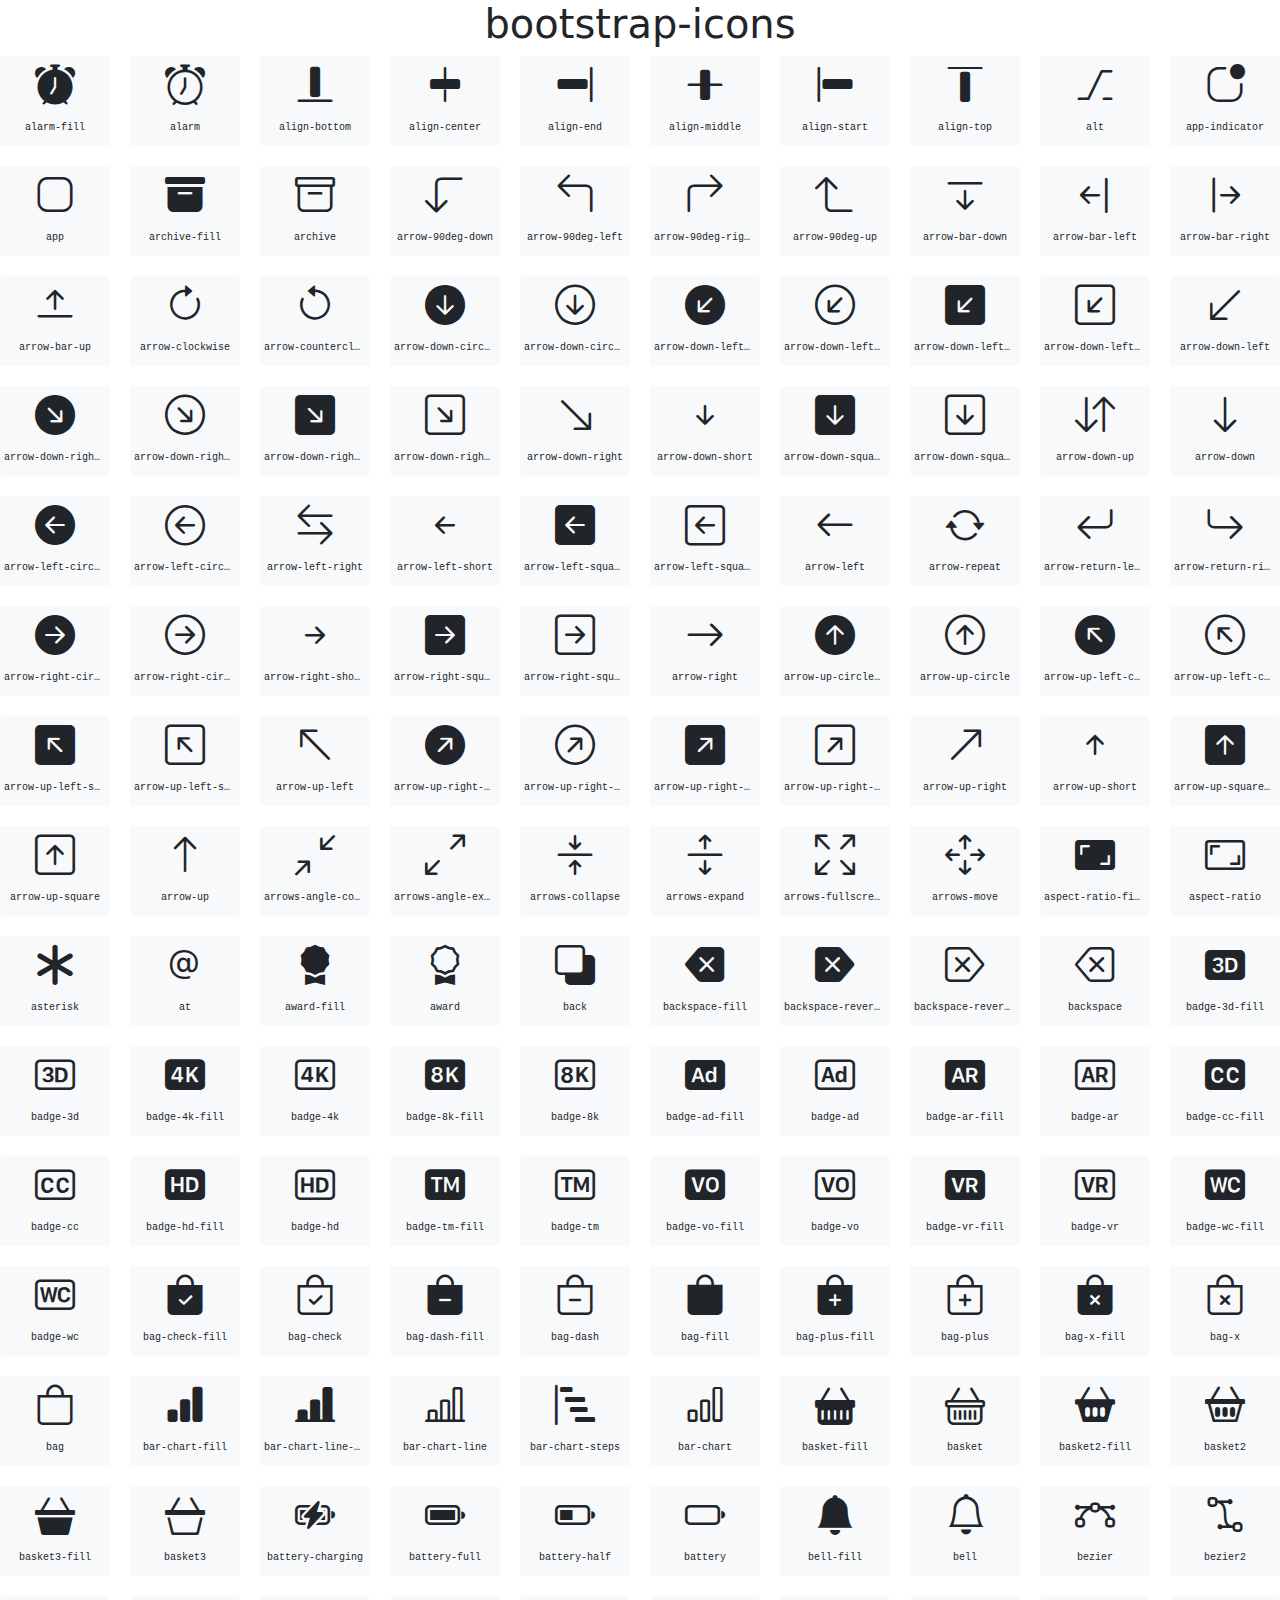
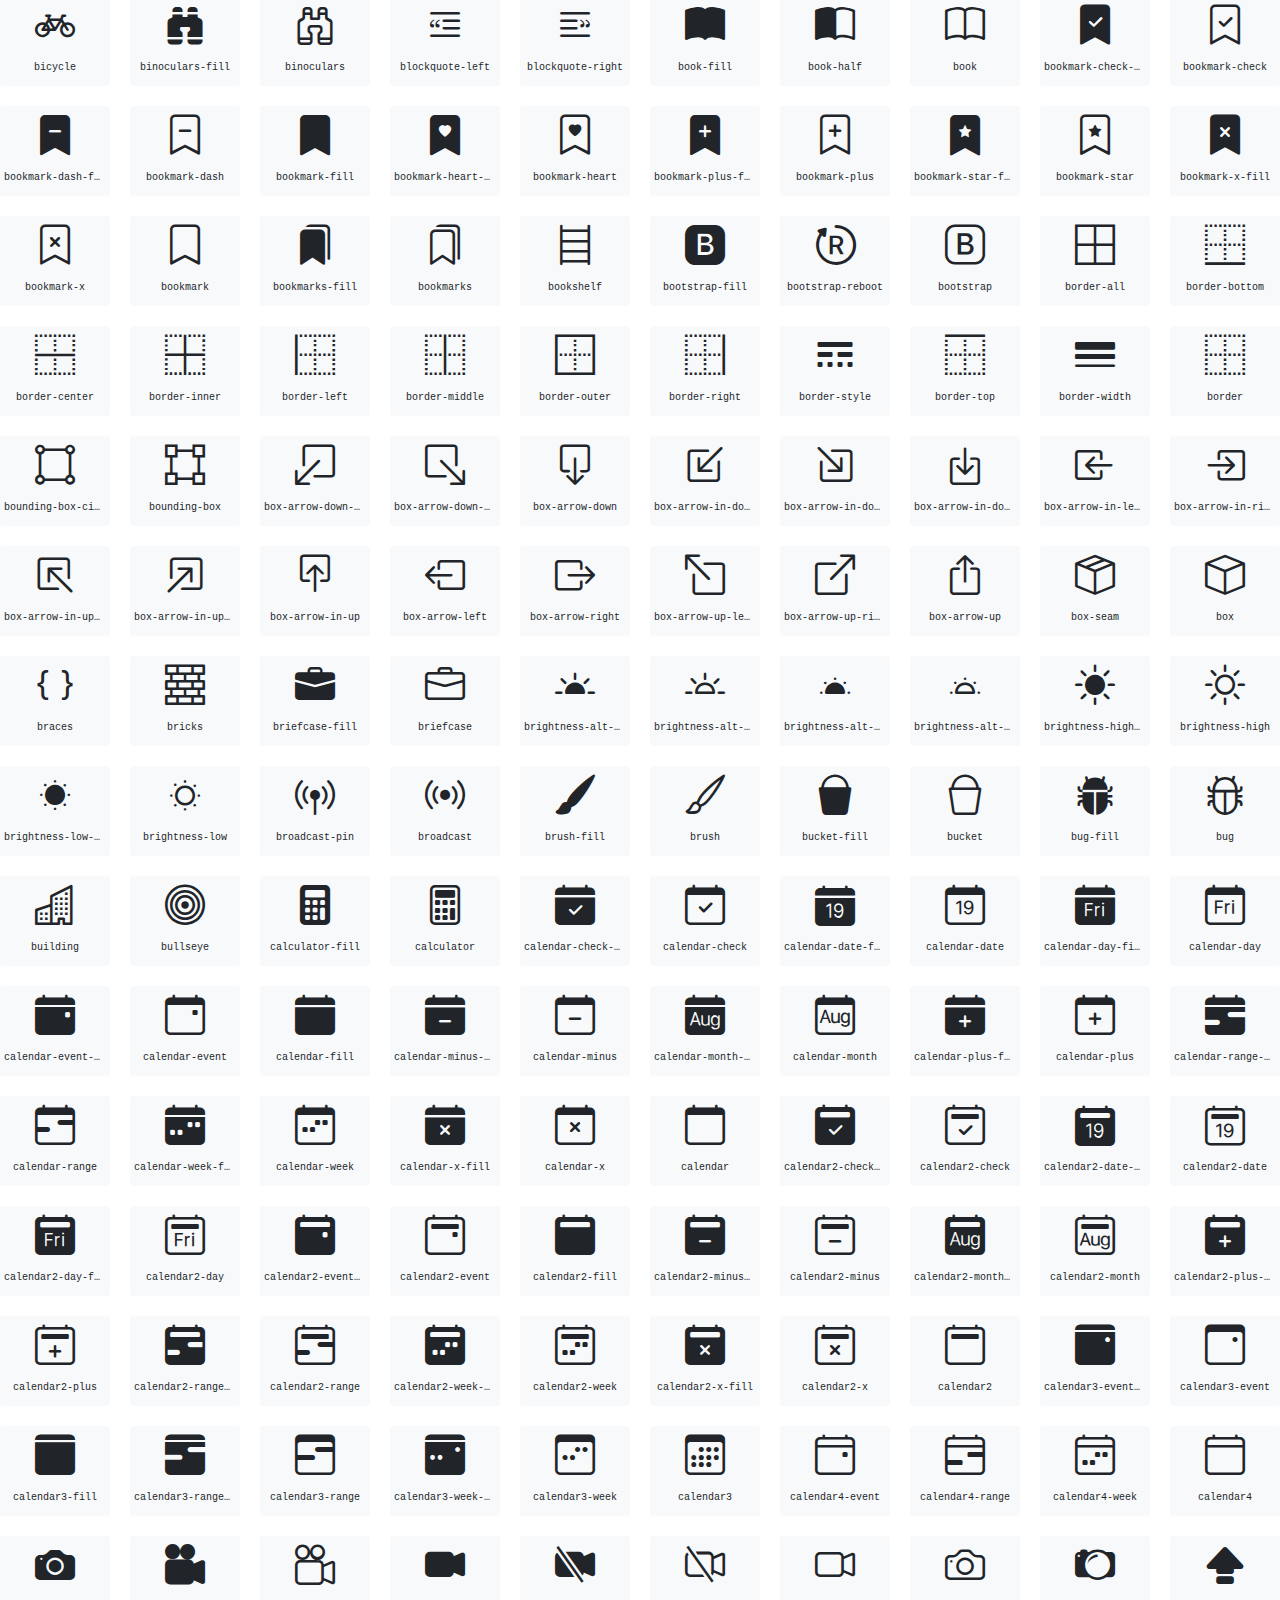
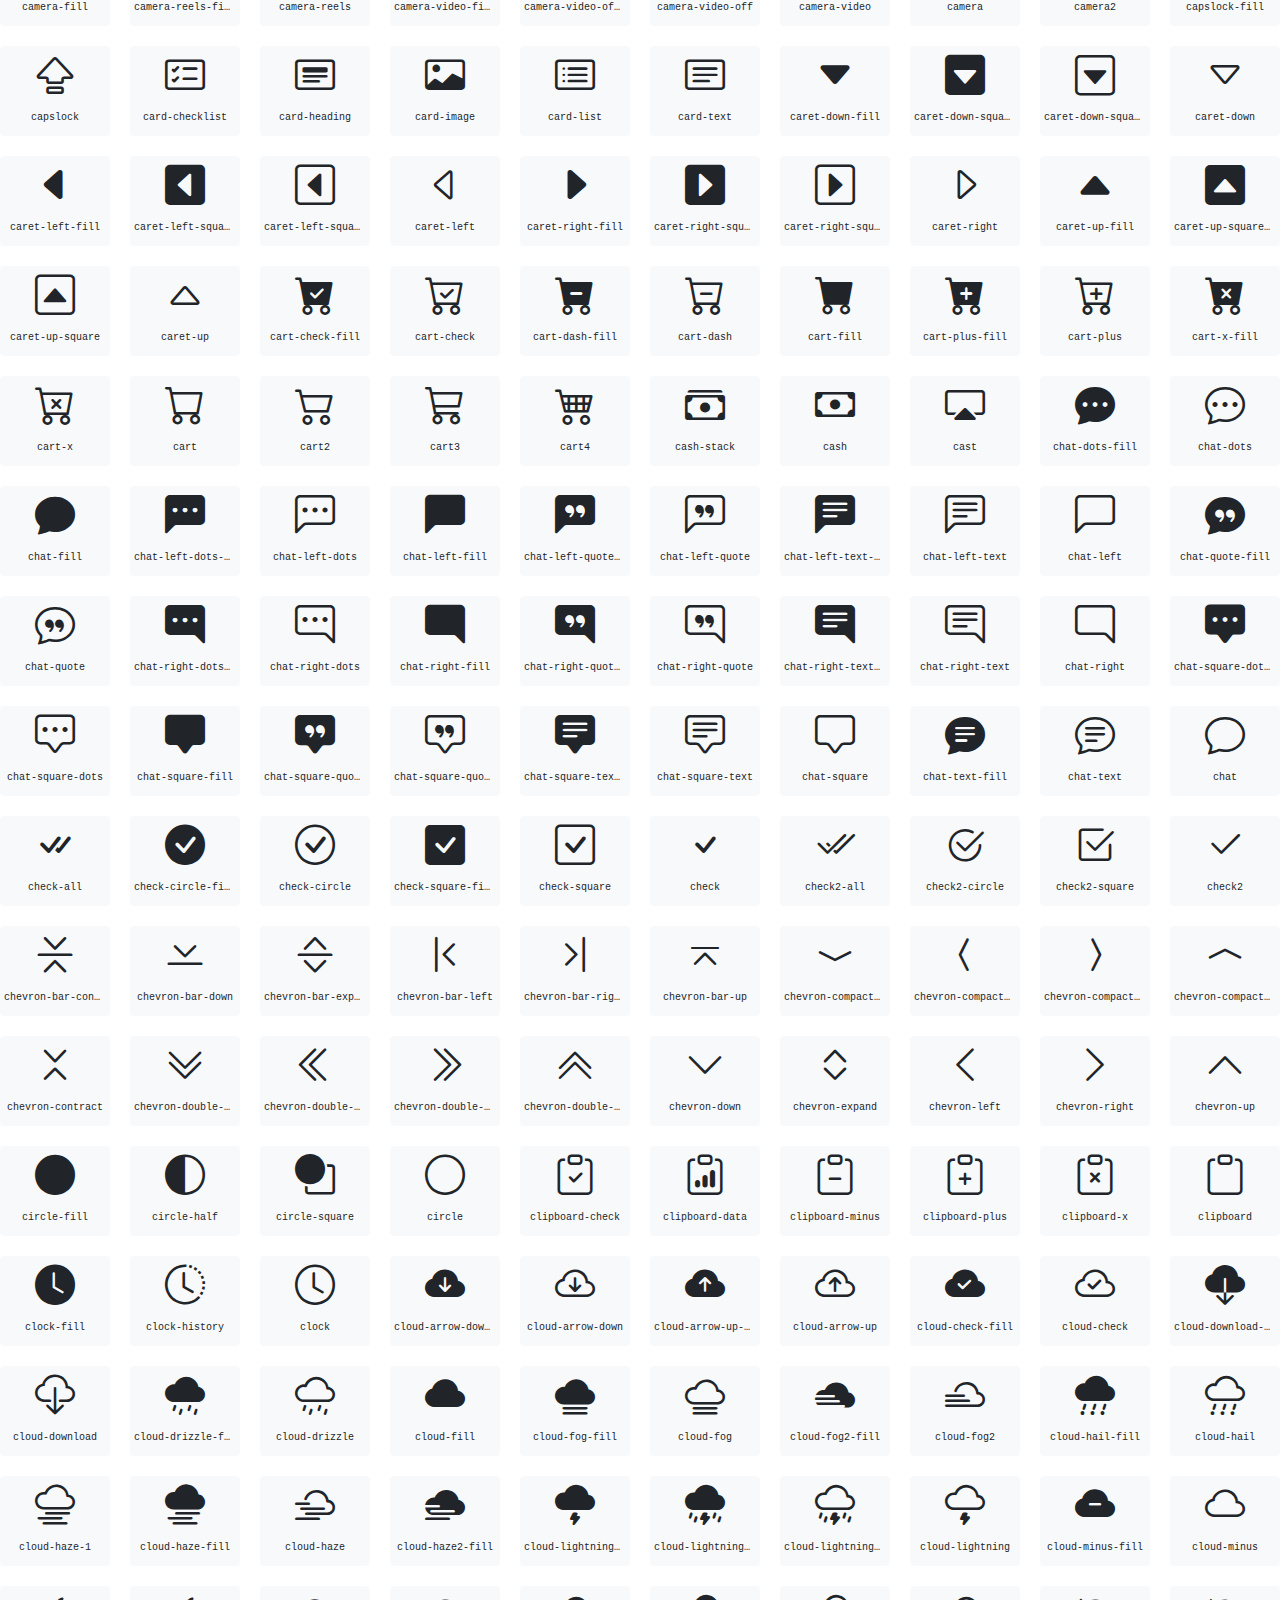
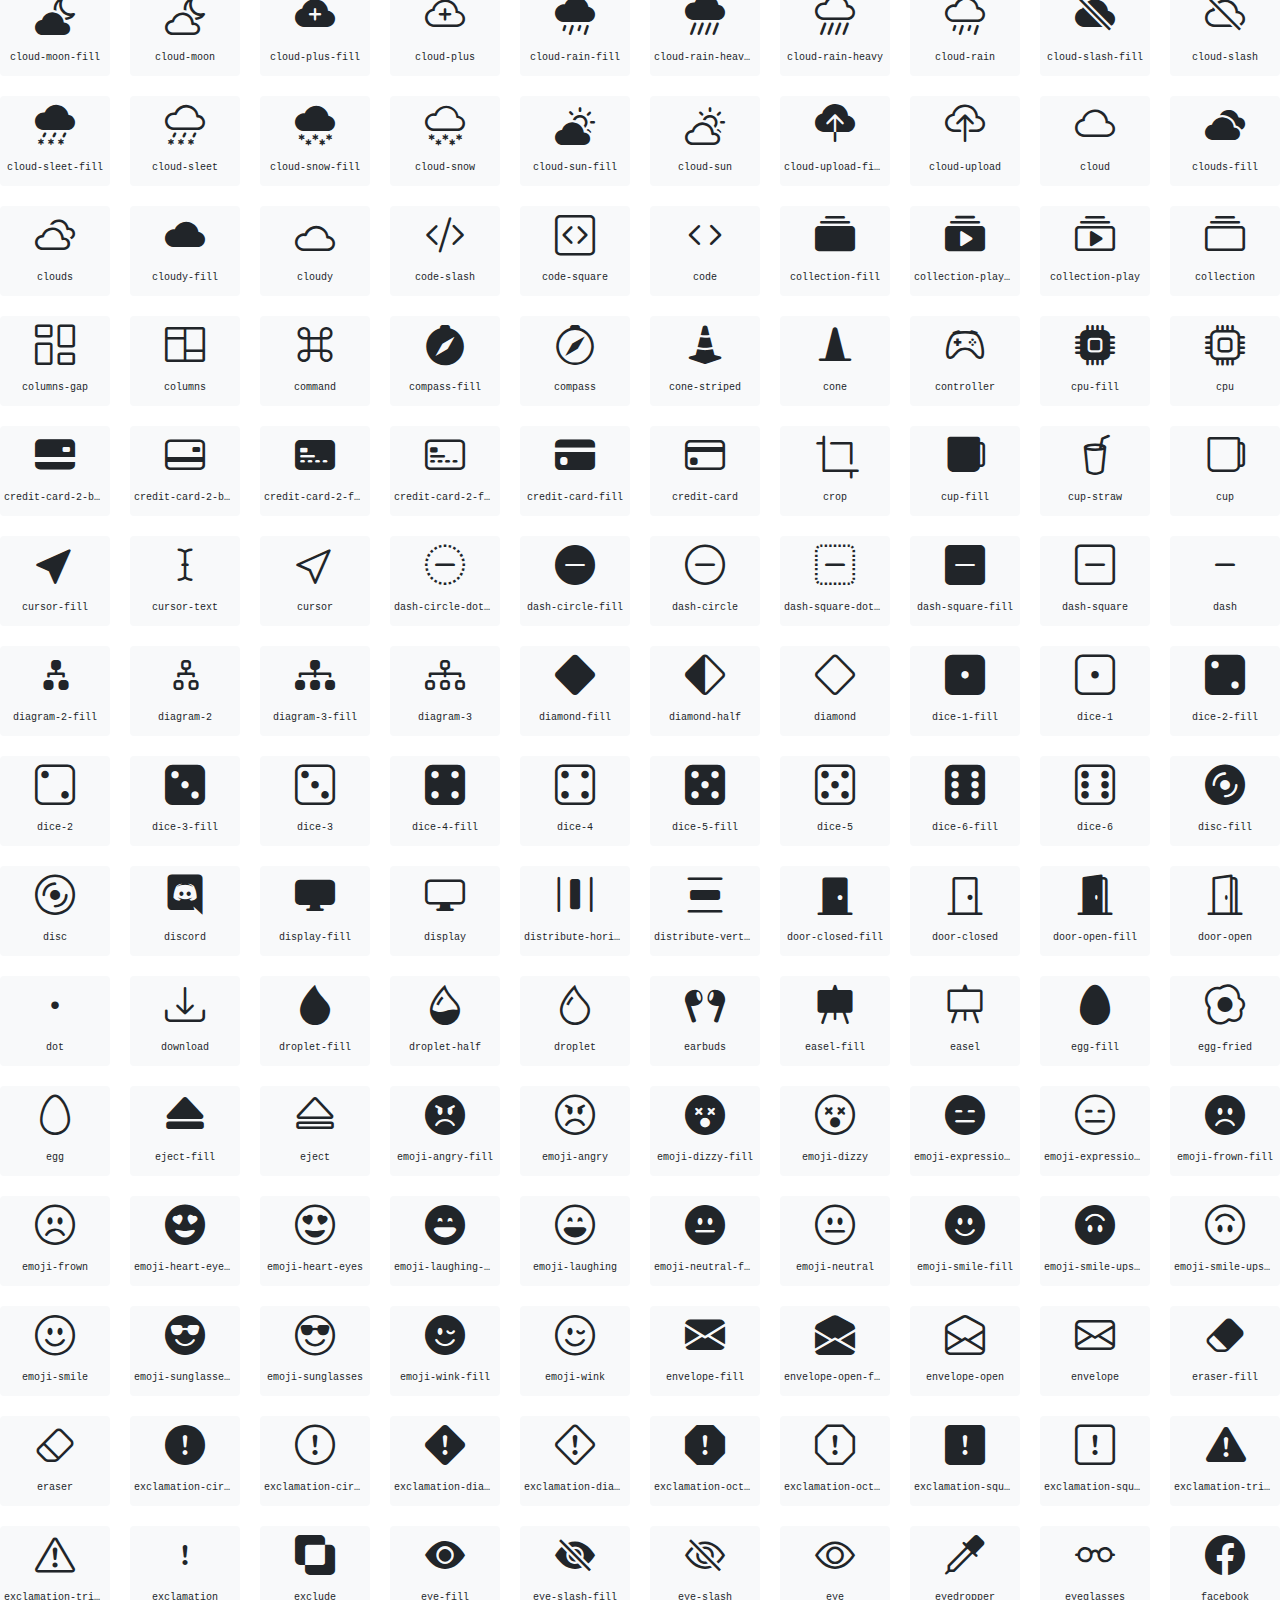
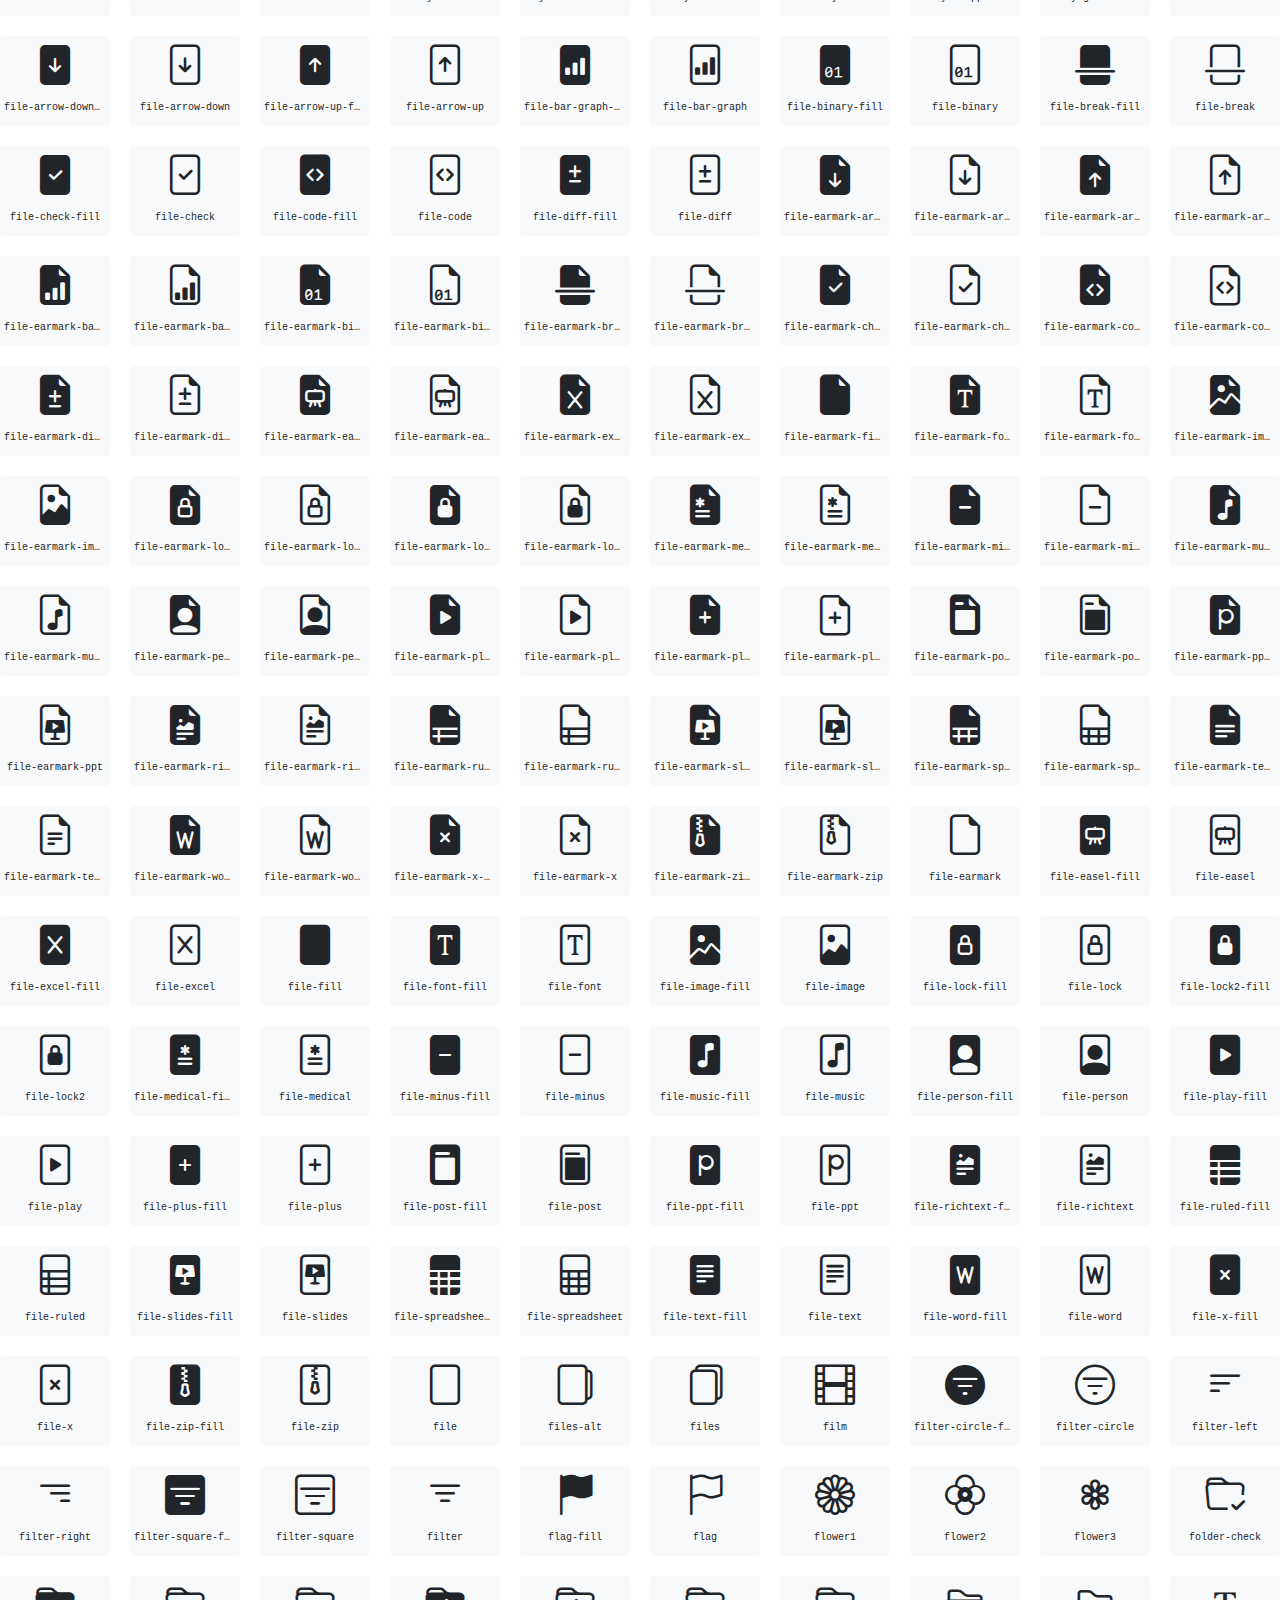
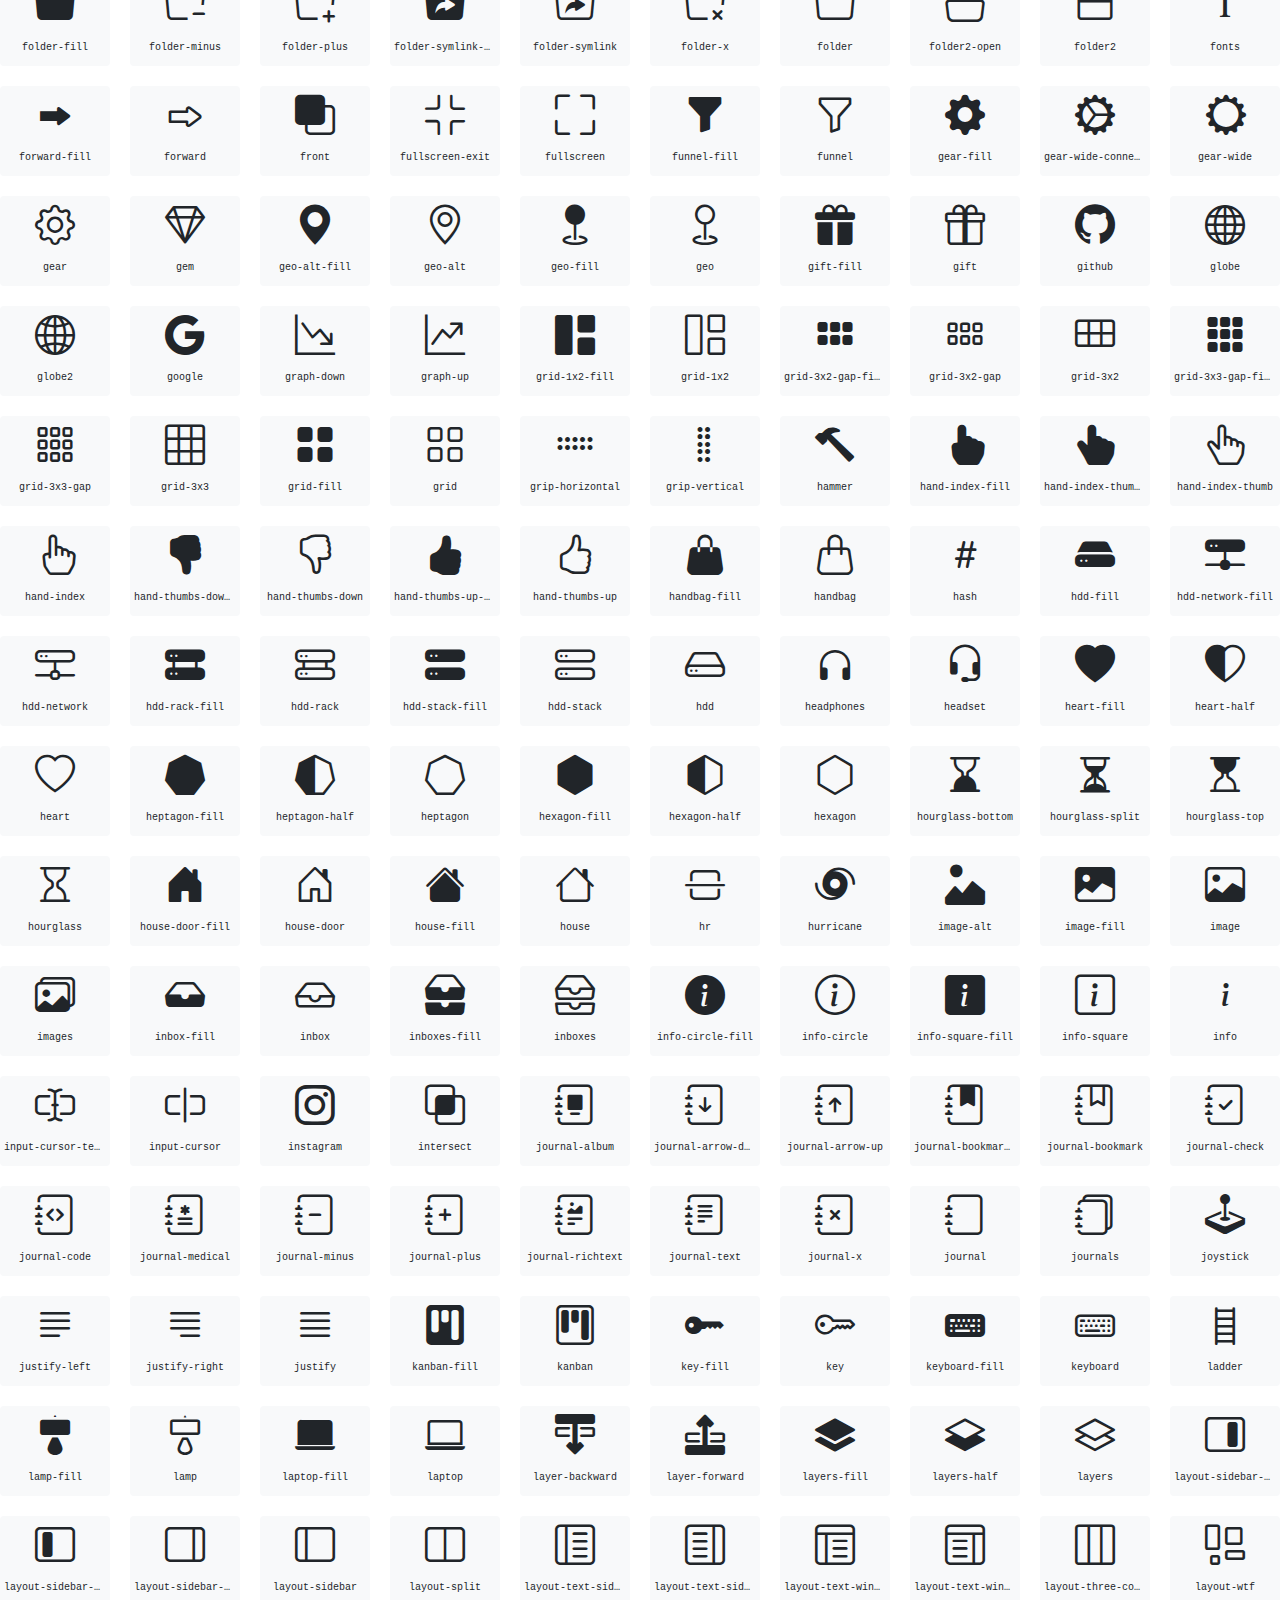
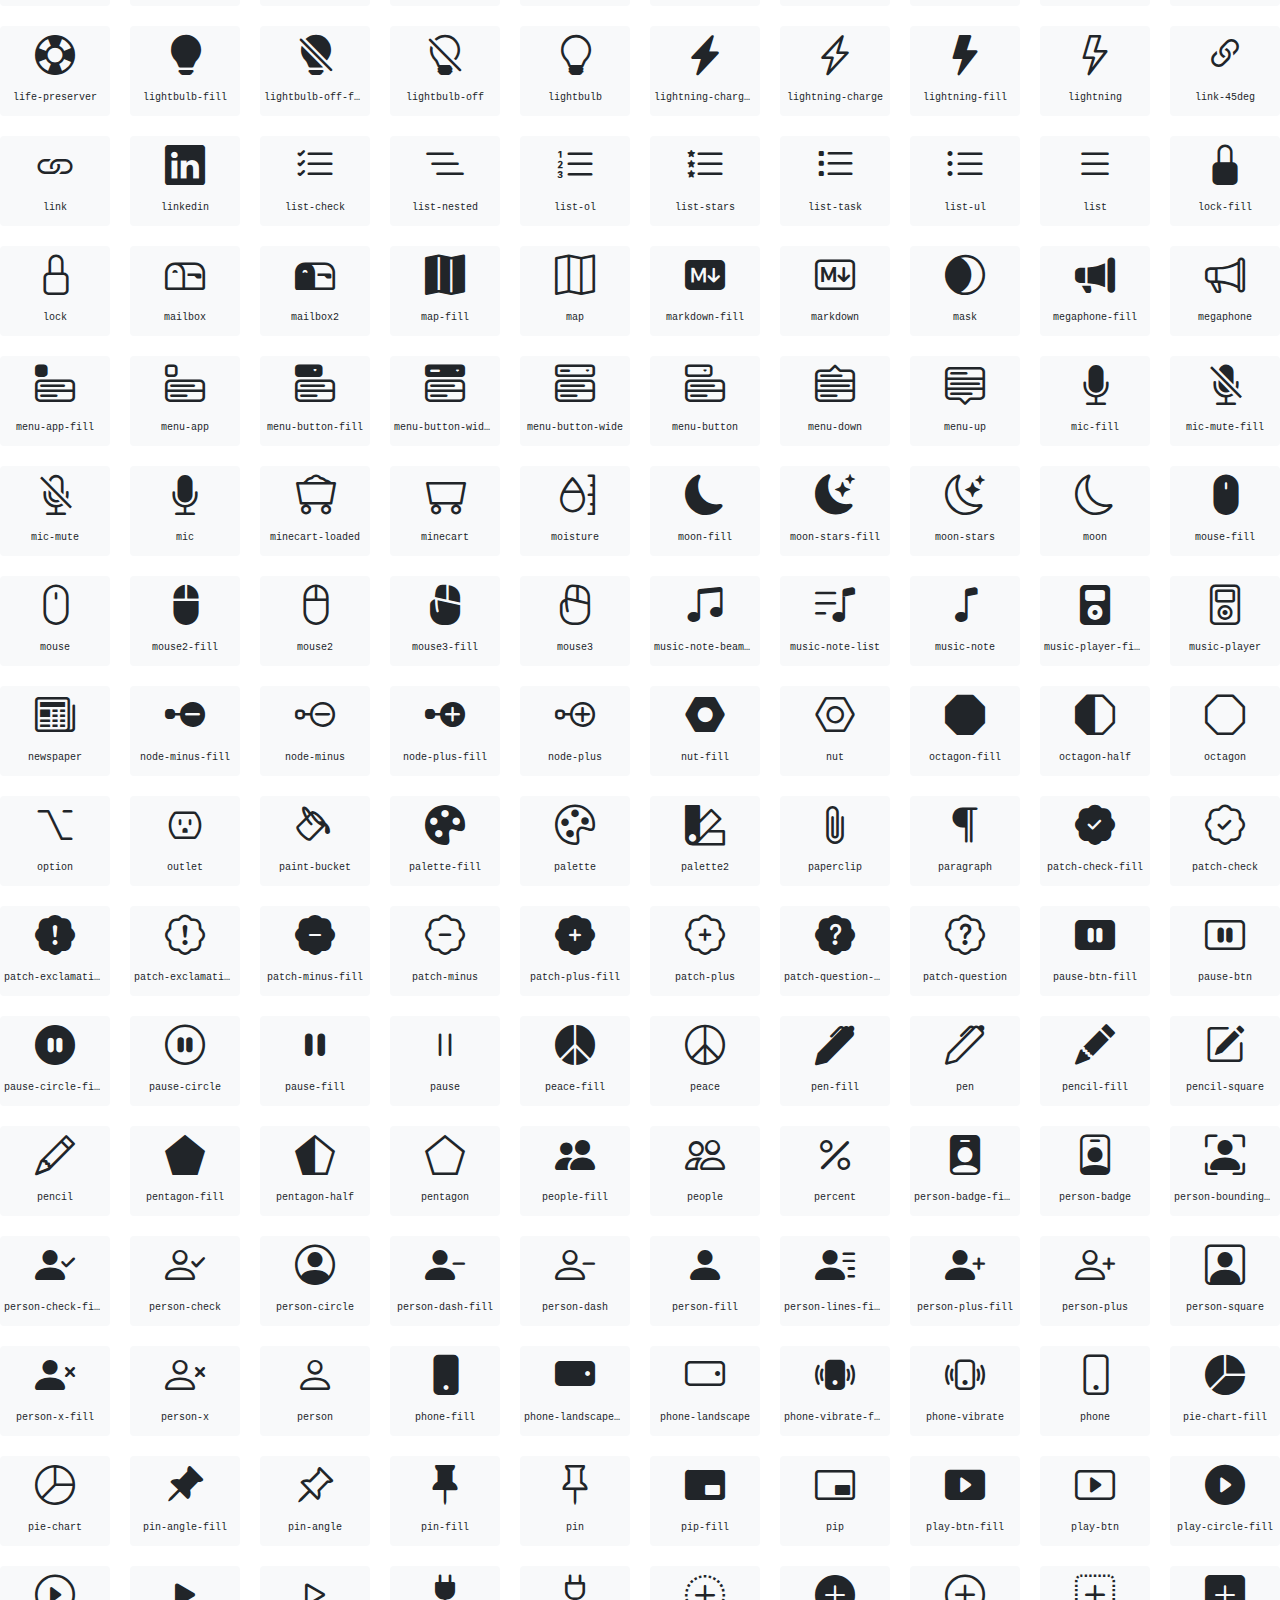
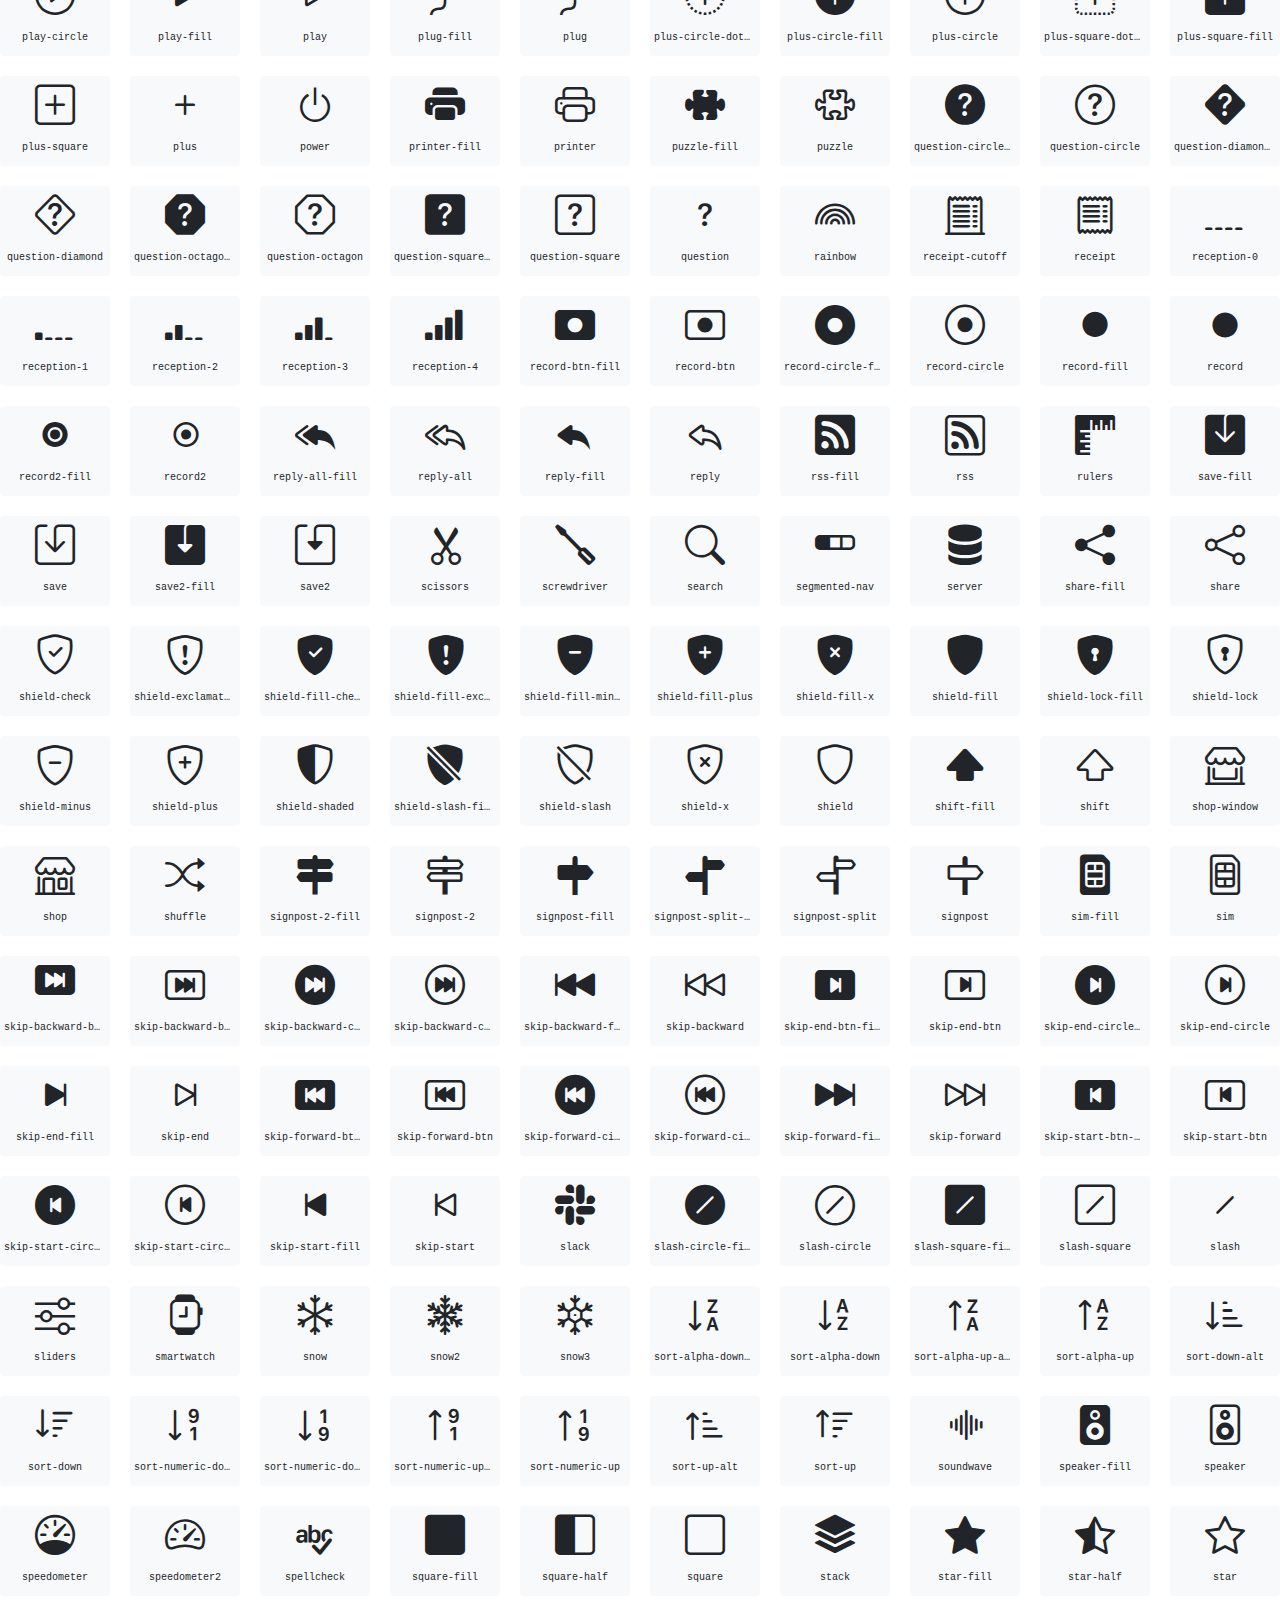
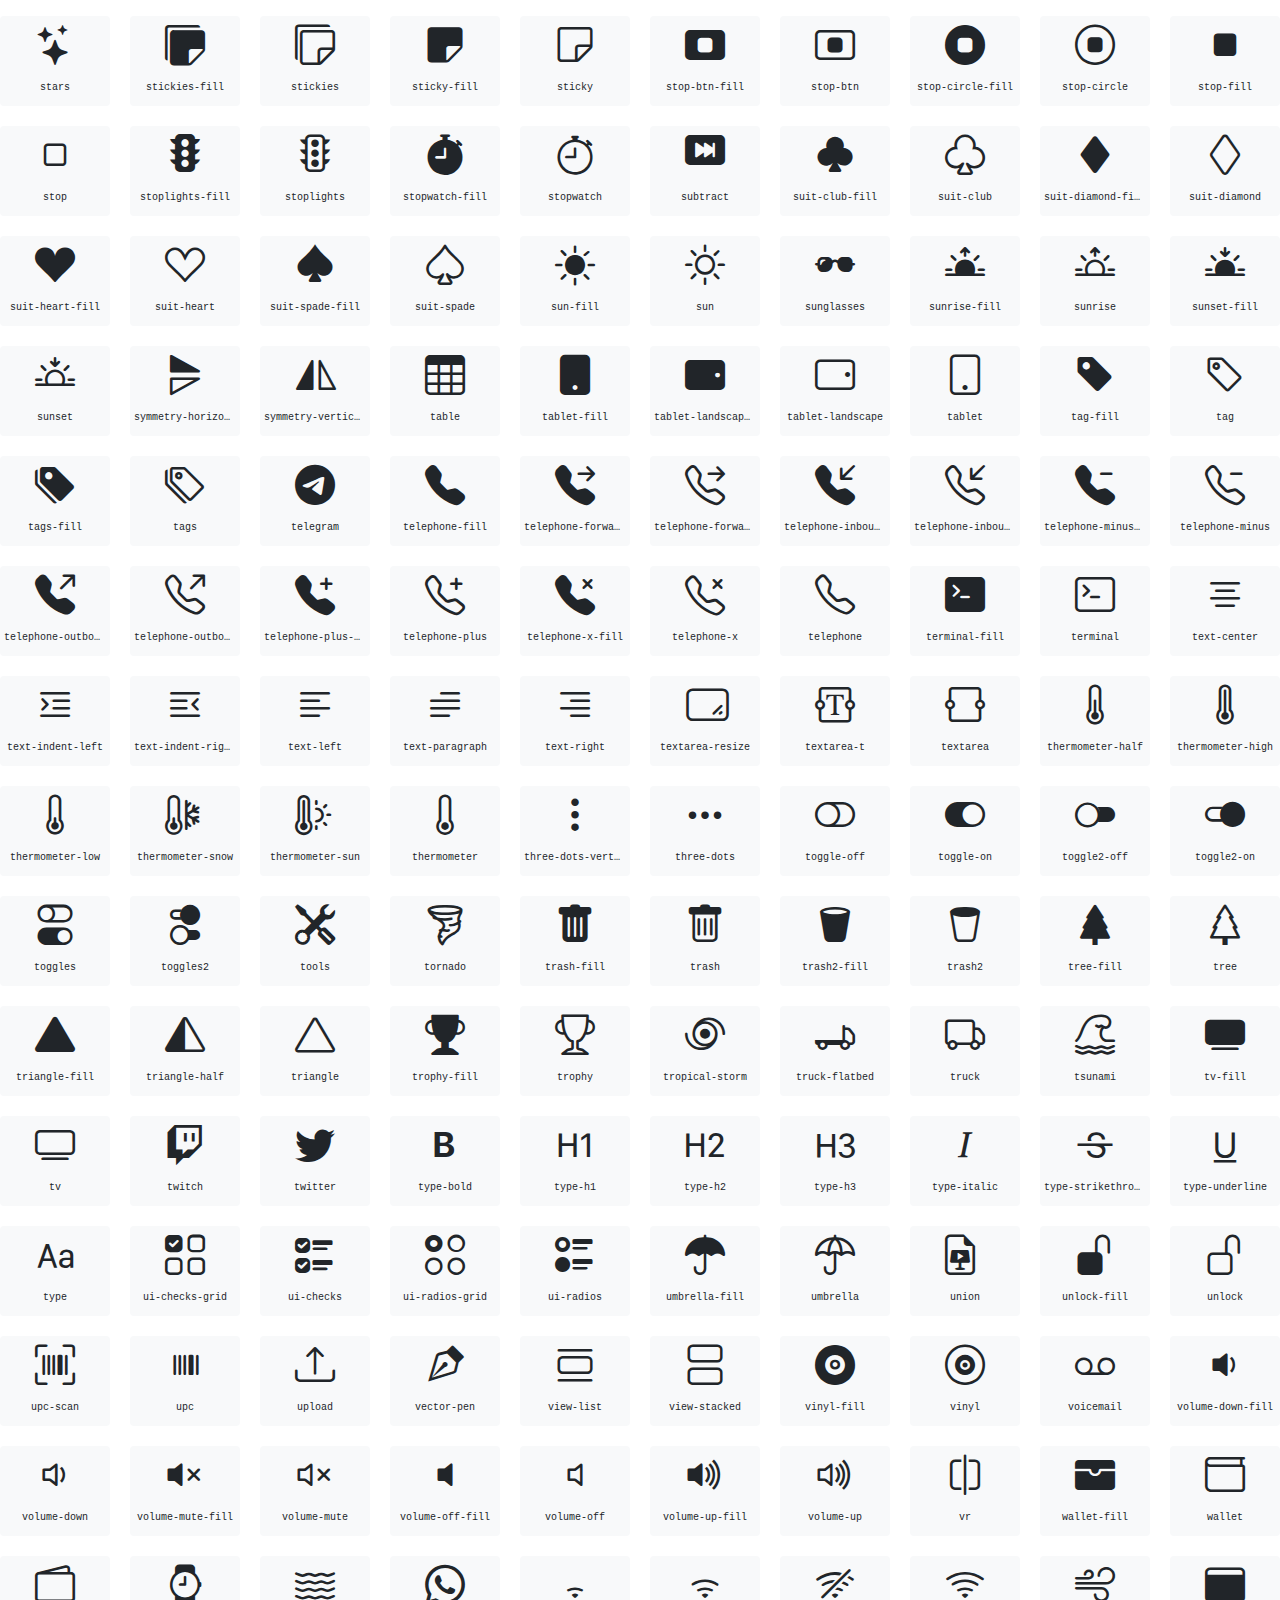
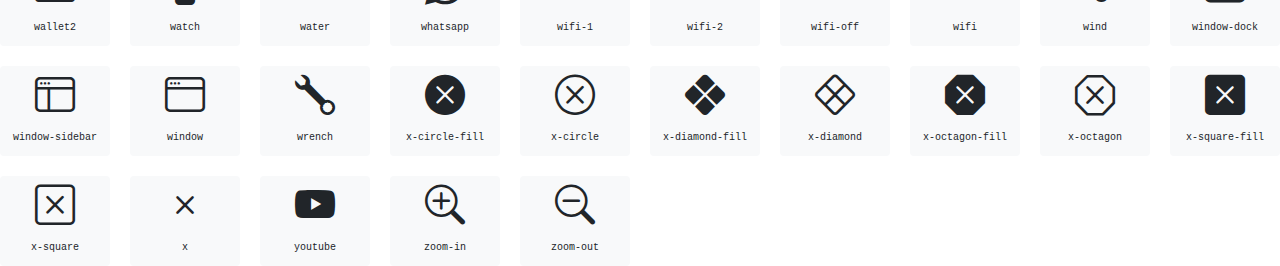
<file: assets/vendor/bootstrap-icons/index.html>
<!doctype html>
<html lang="en">
<head>
  <meta charset="utf-8">
  <title>bootstrap-icons</title>

  <style>
    .icons {
      display: grid;
      max-width: 100%;
      grid-template-columns: repeat(auto-fit, minmax(100px, 1fr) );
      gap: 1.25rem;
    }
    .icon {
      background-color: var(--bs-light);
      border-radius: .25rem;
    }
    .bi {
      margin: .25rem;
      font-size: 2.5rem;
    }
    .label {
      font-family: var(--bs-font-monospace);
    }
    .label {
      display: inline-block;
      width: 100%;
      overflow: hidden;
      padding: .25rem;
      font-size: .625rem;
      text-overflow: ellipsis;
      white-space: nowrap;
    }
  </style>

  <link rel="stylesheet" href="/assets/css/bootstrap.min.css">
  <link rel="stylesheet" href="bootstrap-icons.css">
</head>
<body class="text-center">

  <h1>bootstrap-icons</h1>

  <div class="icons">
    <div class="icon">
      <i class="bi bi-alarm-fill"></i>
      <div class="label">alarm-fill</div>
    </div>
    <div class="icon">
      <i class="bi bi-alarm"></i>
      <div class="label">alarm</div>
    </div>
    <div class="icon">
      <i class="bi bi-align-bottom"></i>
      <div class="label">align-bottom</div>
    </div>
    <div class="icon">
      <i class="bi bi-align-center"></i>
      <div class="label">align-center</div>
    </div>
    <div class="icon">
      <i class="bi bi-align-end"></i>
      <div class="label">align-end</div>
    </div>
    <div class="icon">
      <i class="bi bi-align-middle"></i>
      <div class="label">align-middle</div>
    </div>
    <div class="icon">
      <i class="bi bi-align-start"></i>
      <div class="label">align-start</div>
    </div>
    <div class="icon">
      <i class="bi bi-align-top"></i>
      <div class="label">align-top</div>
    </div>
    <div class="icon">
      <i class="bi bi-alt"></i>
      <div class="label">alt</div>
    </div>
    <div class="icon">
      <i class="bi bi-app-indicator"></i>
      <div class="label">app-indicator</div>
    </div>
    <div class="icon">
      <i class="bi bi-app"></i>
      <div class="label">app</div>
    </div>
    <div class="icon">
      <i class="bi bi-archive-fill"></i>
      <div class="label">archive-fill</div>
    </div>
    <div class="icon">
      <i class="bi bi-archive"></i>
      <div class="label">archive</div>
    </div>
    <div class="icon">
      <i class="bi bi-arrow-90deg-down"></i>
      <div class="label">arrow-90deg-down</div>
    </div>
    <div class="icon">
      <i class="bi bi-arrow-90deg-left"></i>
      <div class="label">arrow-90deg-left</div>
    </div>
    <div class="icon">
      <i class="bi bi-arrow-90deg-right"></i>
      <div class="label">arrow-90deg-right</div>
    </div>
    <div class="icon">
      <i class="bi bi-arrow-90deg-up"></i>
      <div class="label">arrow-90deg-up</div>
    </div>
    <div class="icon">
      <i class="bi bi-arrow-bar-down"></i>
      <div class="label">arrow-bar-down</div>
    </div>
    <div class="icon">
      <i class="bi bi-arrow-bar-left"></i>
      <div class="label">arrow-bar-left</div>
    </div>
    <div class="icon">
      <i class="bi bi-arrow-bar-right"></i>
      <div class="label">arrow-bar-right</div>
    </div>
    <div class="icon">
      <i class="bi bi-arrow-bar-up"></i>
      <div class="label">arrow-bar-up</div>
    </div>
    <div class="icon">
      <i class="bi bi-arrow-clockwise"></i>
      <div class="label">arrow-clockwise</div>
    </div>
    <div class="icon">
      <i class="bi bi-arrow-counterclockwise"></i>
      <div class="label">arrow-counterclockwise</div>
    </div>
    <div class="icon">
      <i class="bi bi-arrow-down-circle-fill"></i>
      <div class="label">arrow-down-circle-fill</div>
    </div>
    <div class="icon">
      <i class="bi bi-arrow-down-circle"></i>
      <div class="label">arrow-down-circle</div>
    </div>
    <div class="icon">
      <i class="bi bi-arrow-down-left-circle-fill"></i>
      <div class="label">arrow-down-left-circle-fill</div>
    </div>
    <div class="icon">
      <i class="bi bi-arrow-down-left-circle"></i>
      <div class="label">arrow-down-left-circle</div>
    </div>
    <div class="icon">
      <i class="bi bi-arrow-down-left-square-fill"></i>
      <div class="label">arrow-down-left-square-fill</div>
    </div>
    <div class="icon">
      <i class="bi bi-arrow-down-left-square"></i>
      <div class="label">arrow-down-left-square</div>
    </div>
    <div class="icon">
      <i class="bi bi-arrow-down-left"></i>
      <div class="label">arrow-down-left</div>
    </div>
    <div class="icon">
      <i class="bi bi-arrow-down-right-circle-fill"></i>
      <div class="label">arrow-down-right-circle-fill</div>
    </div>
    <div class="icon">
      <i class="bi bi-arrow-down-right-circle"></i>
      <div class="label">arrow-down-right-circle</div>
    </div>
    <div class="icon">
      <i class="bi bi-arrow-down-right-square-fill"></i>
      <div class="label">arrow-down-right-square-fill</div>
    </div>
    <div class="icon">
      <i class="bi bi-arrow-down-right-square"></i>
      <div class="label">arrow-down-right-square</div>
    </div>
    <div class="icon">
      <i class="bi bi-arrow-down-right"></i>
      <div class="label">arrow-down-right</div>
    </div>
    <div class="icon">
      <i class="bi bi-arrow-down-short"></i>
      <div class="label">arrow-down-short</div>
    </div>
    <div class="icon">
      <i class="bi bi-arrow-down-square-fill"></i>
      <div class="label">arrow-down-square-fill</div>
    </div>
    <div class="icon">
      <i class="bi bi-arrow-down-square"></i>
      <div class="label">arrow-down-square</div>
    </div>
    <div class="icon">
      <i class="bi bi-arrow-down-up"></i>
      <div class="label">arrow-down-up</div>
    </div>
    <div class="icon">
      <i class="bi bi-arrow-down"></i>
      <div class="label">arrow-down</div>
    </div>
    <div class="icon">
      <i class="bi bi-arrow-left-circle-fill"></i>
      <div class="label">arrow-left-circle-fill</div>
    </div>
    <div class="icon">
      <i class="bi bi-arrow-left-circle"></i>
      <div class="label">arrow-left-circle</div>
    </div>
    <div class="icon">
      <i class="bi bi-arrow-left-right"></i>
      <div class="label">arrow-left-right</div>
    </div>
    <div class="icon">
      <i class="bi bi-arrow-left-short"></i>
      <div class="label">arrow-left-short</div>
    </div>
    <div class="icon">
      <i class="bi bi-arrow-left-square-fill"></i>
      <div class="label">arrow-left-square-fill</div>
    </div>
    <div class="icon">
      <i class="bi bi-arrow-left-square"></i>
      <div class="label">arrow-left-square</div>
    </div>
    <div class="icon">
      <i class="bi bi-arrow-left"></i>
      <div class="label">arrow-left</div>
    </div>
    <div class="icon">
      <i class="bi bi-arrow-repeat"></i>
      <div class="label">arrow-repeat</div>
    </div>
    <div class="icon">
      <i class="bi bi-arrow-return-left"></i>
      <div class="label">arrow-return-left</div>
    </div>
    <div class="icon">
      <i class="bi bi-arrow-return-right"></i>
      <div class="label">arrow-return-right</div>
    </div>
    <div class="icon">
      <i class="bi bi-arrow-right-circle-fill"></i>
      <div class="label">arrow-right-circle-fill</div>
    </div>
    <div class="icon">
      <i class="bi bi-arrow-right-circle"></i>
      <div class="label">arrow-right-circle</div>
    </div>
    <div class="icon">
      <i class="bi bi-arrow-right-short"></i>
      <div class="label">arrow-right-short</div>
    </div>
    <div class="icon">
      <i class="bi bi-arrow-right-square-fill"></i>
      <div class="label">arrow-right-square-fill</div>
    </div>
    <div class="icon">
      <i class="bi bi-arrow-right-square"></i>
      <div class="label">arrow-right-square</div>
    </div>
    <div class="icon">
      <i class="bi bi-arrow-right"></i>
      <div class="label">arrow-right</div>
    </div>
    <div class="icon">
      <i class="bi bi-arrow-up-circle-fill"></i>
      <div class="label">arrow-up-circle-fill</div>
    </div>
    <div class="icon">
      <i class="bi bi-arrow-up-circle"></i>
      <div class="label">arrow-up-circle</div>
    </div>
    <div class="icon">
      <i class="bi bi-arrow-up-left-circle-fill"></i>
      <div class="label">arrow-up-left-circle-fill</div>
    </div>
    <div class="icon">
      <i class="bi bi-arrow-up-left-circle"></i>
      <div class="label">arrow-up-left-circle</div>
    </div>
    <div class="icon">
      <i class="bi bi-arrow-up-left-square-fill"></i>
      <div class="label">arrow-up-left-square-fill</div>
    </div>
    <div class="icon">
      <i class="bi bi-arrow-up-left-square"></i>
      <div class="label">arrow-up-left-square</div>
    </div>
    <div class="icon">
      <i class="bi bi-arrow-up-left"></i>
      <div class="label">arrow-up-left</div>
    </div>
    <div class="icon">
      <i class="bi bi-arrow-up-right-circle-fill"></i>
      <div class="label">arrow-up-right-circle-fill</div>
    </div>
    <div class="icon">
      <i class="bi bi-arrow-up-right-circle"></i>
      <div class="label">arrow-up-right-circle</div>
    </div>
    <div class="icon">
      <i class="bi bi-arrow-up-right-square-fill"></i>
      <div class="label">arrow-up-right-square-fill</div>
    </div>
    <div class="icon">
      <i class="bi bi-arrow-up-right-square"></i>
      <div class="label">arrow-up-right-square</div>
    </div>
    <div class="icon">
      <i class="bi bi-arrow-up-right"></i>
      <div class="label">arrow-up-right</div>
    </div>
    <div class="icon">
      <i class="bi bi-arrow-up-short"></i>
      <div class="label">arrow-up-short</div>
    </div>
    <div class="icon">
      <i class="bi bi-arrow-up-square-fill"></i>
      <div class="label">arrow-up-square-fill</div>
    </div>
    <div class="icon">
      <i class="bi bi-arrow-up-square"></i>
      <div class="label">arrow-up-square</div>
    </div>
    <div class="icon">
      <i class="bi bi-arrow-up"></i>
      <div class="label">arrow-up</div>
    </div>
    <div class="icon">
      <i class="bi bi-arrows-angle-contract"></i>
      <div class="label">arrows-angle-contract</div>
    </div>
    <div class="icon">
      <i class="bi bi-arrows-angle-expand"></i>
      <div class="label">arrows-angle-expand</div>
    </div>
    <div class="icon">
      <i class="bi bi-arrows-collapse"></i>
      <div class="label">arrows-collapse</div>
    </div>
    <div class="icon">
      <i class="bi bi-arrows-expand"></i>
      <div class="label">arrows-expand</div>
    </div>
    <div class="icon">
      <i class="bi bi-arrows-fullscreen"></i>
      <div class="label">arrows-fullscreen</div>
    </div>
    <div class="icon">
      <i class="bi bi-arrows-move"></i>
      <div class="label">arrows-move</div>
    </div>
    <div class="icon">
      <i class="bi bi-aspect-ratio-fill"></i>
      <div class="label">aspect-ratio-fill</div>
    </div>
    <div class="icon">
      <i class="bi bi-aspect-ratio"></i>
      <div class="label">aspect-ratio</div>
    </div>
    <div class="icon">
      <i class="bi bi-asterisk"></i>
      <div class="label">asterisk</div>
    </div>
    <div class="icon">
      <i class="bi bi-at"></i>
      <div class="label">at</div>
    </div>
    <div class="icon">
      <i class="bi bi-award-fill"></i>
      <div class="label">award-fill</div>
    </div>
    <div class="icon">
      <i class="bi bi-award"></i>
      <div class="label">award</div>
    </div>
    <div class="icon">
      <i class="bi bi-back"></i>
      <div class="label">back</div>
    </div>
    <div class="icon">
      <i class="bi bi-backspace-fill"></i>
      <div class="label">backspace-fill</div>
    </div>
    <div class="icon">
      <i class="bi bi-backspace-reverse-fill"></i>
      <div class="label">backspace-reverse-fill</div>
    </div>
    <div class="icon">
      <i class="bi bi-backspace-reverse"></i>
      <div class="label">backspace-reverse</div>
    </div>
    <div class="icon">
      <i class="bi bi-backspace"></i>
      <div class="label">backspace</div>
    </div>
    <div class="icon">
      <i class="bi bi-badge-3d-fill"></i>
      <div class="label">badge-3d-fill</div>
    </div>
    <div class="icon">
      <i class="bi bi-badge-3d"></i>
      <div class="label">badge-3d</div>
    </div>
    <div class="icon">
      <i class="bi bi-badge-4k-fill"></i>
      <div class="label">badge-4k-fill</div>
    </div>
    <div class="icon">
      <i class="bi bi-badge-4k"></i>
      <div class="label">badge-4k</div>
    </div>
    <div class="icon">
      <i class="bi bi-badge-8k-fill"></i>
      <div class="label">badge-8k-fill</div>
    </div>
    <div class="icon">
      <i class="bi bi-badge-8k"></i>
      <div class="label">badge-8k</div>
    </div>
    <div class="icon">
      <i class="bi bi-badge-ad-fill"></i>
      <div class="label">badge-ad-fill</div>
    </div>
    <div class="icon">
      <i class="bi bi-badge-ad"></i>
      <div class="label">badge-ad</div>
    </div>
    <div class="icon">
      <i class="bi bi-badge-ar-fill"></i>
      <div class="label">badge-ar-fill</div>
    </div>
    <div class="icon">
      <i class="bi bi-badge-ar"></i>
      <div class="label">badge-ar</div>
    </div>
    <div class="icon">
      <i class="bi bi-badge-cc-fill"></i>
      <div class="label">badge-cc-fill</div>
    </div>
    <div class="icon">
      <i class="bi bi-badge-cc"></i>
      <div class="label">badge-cc</div>
    </div>
    <div class="icon">
      <i class="bi bi-badge-hd-fill"></i>
      <div class="label">badge-hd-fill</div>
    </div>
    <div class="icon">
      <i class="bi bi-badge-hd"></i>
      <div class="label">badge-hd</div>
    </div>
    <div class="icon">
      <i class="bi bi-badge-tm-fill"></i>
      <div class="label">badge-tm-fill</div>
    </div>
    <div class="icon">
      <i class="bi bi-badge-tm"></i>
      <div class="label">badge-tm</div>
    </div>
    <div class="icon">
      <i class="bi bi-badge-vo-fill"></i>
      <div class="label">badge-vo-fill</div>
    </div>
    <div class="icon">
      <i class="bi bi-badge-vo"></i>
      <div class="label">badge-vo</div>
    </div>
    <div class="icon">
      <i class="bi bi-badge-vr-fill"></i>
      <div class="label">badge-vr-fill</div>
    </div>
    <div class="icon">
      <i class="bi bi-badge-vr"></i>
      <div class="label">badge-vr</div>
    </div>
    <div class="icon">
      <i class="bi bi-badge-wc-fill"></i>
      <div class="label">badge-wc-fill</div>
    </div>
    <div class="icon">
      <i class="bi bi-badge-wc"></i>
      <div class="label">badge-wc</div>
    </div>
    <div class="icon">
      <i class="bi bi-bag-check-fill"></i>
      <div class="label">bag-check-fill</div>
    </div>
    <div class="icon">
      <i class="bi bi-bag-check"></i>
      <div class="label">bag-check</div>
    </div>
    <div class="icon">
      <i class="bi bi-bag-dash-fill"></i>
      <div class="label">bag-dash-fill</div>
    </div>
    <div class="icon">
      <i class="bi bi-bag-dash"></i>
      <div class="label">bag-dash</div>
    </div>
    <div class="icon">
      <i class="bi bi-bag-fill"></i>
      <div class="label">bag-fill</div>
    </div>
    <div class="icon">
      <i class="bi bi-bag-plus-fill"></i>
      <div class="label">bag-plus-fill</div>
    </div>
    <div class="icon">
      <i class="bi bi-bag-plus"></i>
      <div class="label">bag-plus</div>
    </div>
    <div class="icon">
      <i class="bi bi-bag-x-fill"></i>
      <div class="label">bag-x-fill</div>
    </div>
    <div class="icon">
      <i class="bi bi-bag-x"></i>
      <div class="label">bag-x</div>
    </div>
    <div class="icon">
      <i class="bi bi-bag"></i>
      <div class="label">bag</div>
    </div>
    <div class="icon">
      <i class="bi bi-bar-chart-fill"></i>
      <div class="label">bar-chart-fill</div>
    </div>
    <div class="icon">
      <i class="bi bi-bar-chart-line-fill"></i>
      <div class="label">bar-chart-line-fill</div>
    </div>
    <div class="icon">
      <i class="bi bi-bar-chart-line"></i>
      <div class="label">bar-chart-line</div>
    </div>
    <div class="icon">
      <i class="bi bi-bar-chart-steps"></i>
      <div class="label">bar-chart-steps</div>
    </div>
    <div class="icon">
      <i class="bi bi-bar-chart"></i>
      <div class="label">bar-chart</div>
    </div>
    <div class="icon">
      <i class="bi bi-basket-fill"></i>
      <div class="label">basket-fill</div>
    </div>
    <div class="icon">
      <i class="bi bi-basket"></i>
      <div class="label">basket</div>
    </div>
    <div class="icon">
      <i class="bi bi-basket2-fill"></i>
      <div class="label">basket2-fill</div>
    </div>
    <div class="icon">
      <i class="bi bi-basket2"></i>
      <div class="label">basket2</div>
    </div>
    <div class="icon">
      <i class="bi bi-basket3-fill"></i>
      <div class="label">basket3-fill</div>
    </div>
    <div class="icon">
      <i class="bi bi-basket3"></i>
      <div class="label">basket3</div>
    </div>
    <div class="icon">
      <i class="bi bi-battery-charging"></i>
      <div class="label">battery-charging</div>
    </div>
    <div class="icon">
      <i class="bi bi-battery-full"></i>
      <div class="label">battery-full</div>
    </div>
    <div class="icon">
      <i class="bi bi-battery-half"></i>
      <div class="label">battery-half</div>
    </div>
    <div class="icon">
      <i class="bi bi-battery"></i>
      <div class="label">battery</div>
    </div>
    <div class="icon">
      <i class="bi bi-bell-fill"></i>
      <div class="label">bell-fill</div>
    </div>
    <div class="icon">
      <i class="bi bi-bell"></i>
      <div class="label">bell</div>
    </div>
    <div class="icon">
      <i class="bi bi-bezier"></i>
      <div class="label">bezier</div>
    </div>
    <div class="icon">
      <i class="bi bi-bezier2"></i>
      <div class="label">bezier2</div>
    </div>
    <div class="icon">
      <i class="bi bi-bicycle"></i>
      <div class="label">bicycle</div>
    </div>
    <div class="icon">
      <i class="bi bi-binoculars-fill"></i>
      <div class="label">binoculars-fill</div>
    </div>
    <div class="icon">
      <i class="bi bi-binoculars"></i>
      <div class="label">binoculars</div>
    </div>
    <div class="icon">
      <i class="bi bi-blockquote-left"></i>
      <div class="label">blockquote-left</div>
    </div>
    <div class="icon">
      <i class="bi bi-blockquote-right"></i>
      <div class="label">blockquote-right</div>
    </div>
    <div class="icon">
      <i class="bi bi-book-fill"></i>
      <div class="label">book-fill</div>
    </div>
    <div class="icon">
      <i class="bi bi-book-half"></i>
      <div class="label">book-half</div>
    </div>
    <div class="icon">
      <i class="bi bi-book"></i>
      <div class="label">book</div>
    </div>
    <div class="icon">
      <i class="bi bi-bookmark-check-fill"></i>
      <div class="label">bookmark-check-fill</div>
    </div>
    <div class="icon">
      <i class="bi bi-bookmark-check"></i>
      <div class="label">bookmark-check</div>
    </div>
    <div class="icon">
      <i class="bi bi-bookmark-dash-fill"></i>
      <div class="label">bookmark-dash-fill</div>
    </div>
    <div class="icon">
      <i class="bi bi-bookmark-dash"></i>
      <div class="label">bookmark-dash</div>
    </div>
    <div class="icon">
      <i class="bi bi-bookmark-fill"></i>
      <div class="label">bookmark-fill</div>
    </div>
    <div class="icon">
      <i class="bi bi-bookmark-heart-fill"></i>
      <div class="label">bookmark-heart-fill</div>
    </div>
    <div class="icon">
      <i class="bi bi-bookmark-heart"></i>
      <div class="label">bookmark-heart</div>
    </div>
    <div class="icon">
      <i class="bi bi-bookmark-plus-fill"></i>
      <div class="label">bookmark-plus-fill</div>
    </div>
    <div class="icon">
      <i class="bi bi-bookmark-plus"></i>
      <div class="label">bookmark-plus</div>
    </div>
    <div class="icon">
      <i class="bi bi-bookmark-star-fill"></i>
      <div class="label">bookmark-star-fill</div>
    </div>
    <div class="icon">
      <i class="bi bi-bookmark-star"></i>
      <div class="label">bookmark-star</div>
    </div>
    <div class="icon">
      <i class="bi bi-bookmark-x-fill"></i>
      <div class="label">bookmark-x-fill</div>
    </div>
    <div class="icon">
      <i class="bi bi-bookmark-x"></i>
      <div class="label">bookmark-x</div>
    </div>
    <div class="icon">
      <i class="bi bi-bookmark"></i>
      <div class="label">bookmark</div>
    </div>
    <div class="icon">
      <i class="bi bi-bookmarks-fill"></i>
      <div class="label">bookmarks-fill</div>
    </div>
    <div class="icon">
      <i class="bi bi-bookmarks"></i>
      <div class="label">bookmarks</div>
    </div>
    <div class="icon">
      <i class="bi bi-bookshelf"></i>
      <div class="label">bookshelf</div>
    </div>
    <div class="icon">
      <i class="bi bi-bootstrap-fill"></i>
      <div class="label">bootstrap-fill</div>
    </div>
    <div class="icon">
      <i class="bi bi-bootstrap-reboot"></i>
      <div class="label">bootstrap-reboot</div>
    </div>
    <div class="icon">
      <i class="bi bi-bootstrap"></i>
      <div class="label">bootstrap</div>
    </div>
    <div class="icon">
      <i class="bi bi-border-all"></i>
      <div class="label">border-all</div>
    </div>
    <div class="icon">
      <i class="bi bi-border-bottom"></i>
      <div class="label">border-bottom</div>
    </div>
    <div class="icon">
      <i class="bi bi-border-center"></i>
      <div class="label">border-center</div>
    </div>
    <div class="icon">
      <i class="bi bi-border-inner"></i>
      <div class="label">border-inner</div>
    </div>
    <div class="icon">
      <i class="bi bi-border-left"></i>
      <div class="label">border-left</div>
    </div>
    <div class="icon">
      <i class="bi bi-border-middle"></i>
      <div class="label">border-middle</div>
    </div>
    <div class="icon">
      <i class="bi bi-border-outer"></i>
      <div class="label">border-outer</div>
    </div>
    <div class="icon">
      <i class="bi bi-border-right"></i>
      <div class="label">border-right</div>
    </div>
    <div class="icon">
      <i class="bi bi-border-style"></i>
      <div class="label">border-style</div>
    </div>
    <div class="icon">
      <i class="bi bi-border-top"></i>
      <div class="label">border-top</div>
    </div>
    <div class="icon">
      <i class="bi bi-border-width"></i>
      <div class="label">border-width</div>
    </div>
    <div class="icon">
      <i class="bi bi-border"></i>
      <div class="label">border</div>
    </div>
    <div class="icon">
      <i class="bi bi-bounding-box-circles"></i>
      <div class="label">bounding-box-circles</div>
    </div>
    <div class="icon">
      <i class="bi bi-bounding-box"></i>
      <div class="label">bounding-box</div>
    </div>
    <div class="icon">
      <i class="bi bi-box-arrow-down-left"></i>
      <div class="label">box-arrow-down-left</div>
    </div>
    <div class="icon">
      <i class="bi bi-box-arrow-down-right"></i>
      <div class="label">box-arrow-down-right</div>
    </div>
    <div class="icon">
      <i class="bi bi-box-arrow-down"></i>
      <div class="label">box-arrow-down</div>
    </div>
    <div class="icon">
      <i class="bi bi-box-arrow-in-down-left"></i>
      <div class="label">box-arrow-in-down-left</div>
    </div>
    <div class="icon">
      <i class="bi bi-box-arrow-in-down-right"></i>
      <div class="label">box-arrow-in-down-right</div>
    </div>
    <div class="icon">
      <i class="bi bi-box-arrow-in-down"></i>
      <div class="label">box-arrow-in-down</div>
    </div>
    <div class="icon">
      <i class="bi bi-box-arrow-in-left"></i>
      <div class="label">box-arrow-in-left</div>
    </div>
    <div class="icon">
      <i class="bi bi-box-arrow-in-right"></i>
      <div class="label">box-arrow-in-right</div>
    </div>
    <div class="icon">
      <i class="bi bi-box-arrow-in-up-left"></i>
      <div class="label">box-arrow-in-up-left</div>
    </div>
    <div class="icon">
      <i class="bi bi-box-arrow-in-up-right"></i>
      <div class="label">box-arrow-in-up-right</div>
    </div>
    <div class="icon">
      <i class="bi bi-box-arrow-in-up"></i>
      <div class="label">box-arrow-in-up</div>
    </div>
    <div class="icon">
      <i class="bi bi-box-arrow-left"></i>
      <div class="label">box-arrow-left</div>
    </div>
    <div class="icon">
      <i class="bi bi-box-arrow-right"></i>
      <div class="label">box-arrow-right</div>
    </div>
    <div class="icon">
      <i class="bi bi-box-arrow-up-left"></i>
      <div class="label">box-arrow-up-left</div>
    </div>
    <div class="icon">
      <i class="bi bi-box-arrow-up-right"></i>
      <div class="label">box-arrow-up-right</div>
    </div>
    <div class="icon">
      <i class="bi bi-box-arrow-up"></i>
      <div class="label">box-arrow-up</div>
    </div>
    <div class="icon">
      <i class="bi bi-box-seam"></i>
      <div class="label">box-seam</div>
    </div>
    <div class="icon">
      <i class="bi bi-box"></i>
      <div class="label">box</div>
    </div>
    <div class="icon">
      <i class="bi bi-braces"></i>
      <div class="label">braces</div>
    </div>
    <div class="icon">
      <i class="bi bi-bricks"></i>
      <div class="label">bricks</div>
    </div>
    <div class="icon">
      <i class="bi bi-briefcase-fill"></i>
      <div class="label">briefcase-fill</div>
    </div>
    <div class="icon">
      <i class="bi bi-briefcase"></i>
      <div class="label">briefcase</div>
    </div>
    <div class="icon">
      <i class="bi bi-brightness-alt-high-fill"></i>
      <div class="label">brightness-alt-high-fill</div>
    </div>
    <div class="icon">
      <i class="bi bi-brightness-alt-high"></i>
      <div class="label">brightness-alt-high</div>
    </div>
    <div class="icon">
      <i class="bi bi-brightness-alt-low-fill"></i>
      <div class="label">brightness-alt-low-fill</div>
    </div>
    <div class="icon">
      <i class="bi bi-brightness-alt-low"></i>
      <div class="label">brightness-alt-low</div>
    </div>
    <div class="icon">
      <i class="bi bi-brightness-high-fill"></i>
      <div class="label">brightness-high-fill</div>
    </div>
    <div class="icon">
      <i class="bi bi-brightness-high"></i>
      <div class="label">brightness-high</div>
    </div>
    <div class="icon">
      <i class="bi bi-brightness-low-fill"></i>
      <div class="label">brightness-low-fill</div>
    </div>
    <div class="icon">
      <i class="bi bi-brightness-low"></i>
      <div class="label">brightness-low</div>
    </div>
    <div class="icon">
      <i class="bi bi-broadcast-pin"></i>
      <div class="label">broadcast-pin</div>
    </div>
    <div class="icon">
      <i class="bi bi-broadcast"></i>
      <div class="label">broadcast</div>
    </div>
    <div class="icon">
      <i class="bi bi-brush-fill"></i>
      <div class="label">brush-fill</div>
    </div>
    <div class="icon">
      <i class="bi bi-brush"></i>
      <div class="label">brush</div>
    </div>
    <div class="icon">
      <i class="bi bi-bucket-fill"></i>
      <div class="label">bucket-fill</div>
    </div>
    <div class="icon">
      <i class="bi bi-bucket"></i>
      <div class="label">bucket</div>
    </div>
    <div class="icon">
      <i class="bi bi-bug-fill"></i>
      <div class="label">bug-fill</div>
    </div>
    <div class="icon">
      <i class="bi bi-bug"></i>
      <div class="label">bug</div>
    </div>
    <div class="icon">
      <i class="bi bi-building"></i>
      <div class="label">building</div>
    </div>
    <div class="icon">
      <i class="bi bi-bullseye"></i>
      <div class="label">bullseye</div>
    </div>
    <div class="icon">
      <i class="bi bi-calculator-fill"></i>
      <div class="label">calculator-fill</div>
    </div>
    <div class="icon">
      <i class="bi bi-calculator"></i>
      <div class="label">calculator</div>
    </div>
    <div class="icon">
      <i class="bi bi-calendar-check-fill"></i>
      <div class="label">calendar-check-fill</div>
    </div>
    <div class="icon">
      <i class="bi bi-calendar-check"></i>
      <div class="label">calendar-check</div>
    </div>
    <div class="icon">
      <i class="bi bi-calendar-date-fill"></i>
      <div class="label">calendar-date-fill</div>
    </div>
    <div class="icon">
      <i class="bi bi-calendar-date"></i>
      <div class="label">calendar-date</div>
    </div>
    <div class="icon">
      <i class="bi bi-calendar-day-fill"></i>
      <div class="label">calendar-day-fill</div>
    </div>
    <div class="icon">
      <i class="bi bi-calendar-day"></i>
      <div class="label">calendar-day</div>
    </div>
    <div class="icon">
      <i class="bi bi-calendar-event-fill"></i>
      <div class="label">calendar-event-fill</div>
    </div>
    <div class="icon">
      <i class="bi bi-calendar-event"></i>
      <div class="label">calendar-event</div>
    </div>
    <div class="icon">
      <i class="bi bi-calendar-fill"></i>
      <div class="label">calendar-fill</div>
    </div>
    <div class="icon">
      <i class="bi bi-calendar-minus-fill"></i>
      <div class="label">calendar-minus-fill</div>
    </div>
    <div class="icon">
      <i class="bi bi-calendar-minus"></i>
      <div class="label">calendar-minus</div>
    </div>
    <div class="icon">
      <i class="bi bi-calendar-month-fill"></i>
      <div class="label">calendar-month-fill</div>
    </div>
    <div class="icon">
      <i class="bi bi-calendar-month"></i>
      <div class="label">calendar-month</div>
    </div>
    <div class="icon">
      <i class="bi bi-calendar-plus-fill"></i>
      <div class="label">calendar-plus-fill</div>
    </div>
    <div class="icon">
      <i class="bi bi-calendar-plus"></i>
      <div class="label">calendar-plus</div>
    </div>
    <div class="icon">
      <i class="bi bi-calendar-range-fill"></i>
      <div class="label">calendar-range-fill</div>
    </div>
    <div class="icon">
      <i class="bi bi-calendar-range"></i>
      <div class="label">calendar-range</div>
    </div>
    <div class="icon">
      <i class="bi bi-calendar-week-fill"></i>
      <div class="label">calendar-week-fill</div>
    </div>
    <div class="icon">
      <i class="bi bi-calendar-week"></i>
      <div class="label">calendar-week</div>
    </div>
    <div class="icon">
      <i class="bi bi-calendar-x-fill"></i>
      <div class="label">calendar-x-fill</div>
    </div>
    <div class="icon">
      <i class="bi bi-calendar-x"></i>
      <div class="label">calendar-x</div>
    </div>
    <div class="icon">
      <i class="bi bi-calendar"></i>
      <div class="label">calendar</div>
    </div>
    <div class="icon">
      <i class="bi bi-calendar2-check-fill"></i>
      <div class="label">calendar2-check-fill</div>
    </div>
    <div class="icon">
      <i class="bi bi-calendar2-check"></i>
      <div class="label">calendar2-check</div>
    </div>
    <div class="icon">
      <i class="bi bi-calendar2-date-fill"></i>
      <div class="label">calendar2-date-fill</div>
    </div>
    <div class="icon">
      <i class="bi bi-calendar2-date"></i>
      <div class="label">calendar2-date</div>
    </div>
    <div class="icon">
      <i class="bi bi-calendar2-day-fill"></i>
      <div class="label">calendar2-day-fill</div>
    </div>
    <div class="icon">
      <i class="bi bi-calendar2-day"></i>
      <div class="label">calendar2-day</div>
    </div>
    <div class="icon">
      <i class="bi bi-calendar2-event-fill"></i>
      <div class="label">calendar2-event-fill</div>
    </div>
    <div class="icon">
      <i class="bi bi-calendar2-event"></i>
      <div class="label">calendar2-event</div>
    </div>
    <div class="icon">
      <i class="bi bi-calendar2-fill"></i>
      <div class="label">calendar2-fill</div>
    </div>
    <div class="icon">
      <i class="bi bi-calendar2-minus-fill"></i>
      <div class="label">calendar2-minus-fill</div>
    </div>
    <div class="icon">
      <i class="bi bi-calendar2-minus"></i>
      <div class="label">calendar2-minus</div>
    </div>
    <div class="icon">
      <i class="bi bi-calendar2-month-fill"></i>
      <div class="label">calendar2-month-fill</div>
    </div>
    <div class="icon">
      <i class="bi bi-calendar2-month"></i>
      <div class="label">calendar2-month</div>
    </div>
    <div class="icon">
      <i class="bi bi-calendar2-plus-fill"></i>
      <div class="label">calendar2-plus-fill</div>
    </div>
    <div class="icon">
      <i class="bi bi-calendar2-plus"></i>
      <div class="label">calendar2-plus</div>
    </div>
    <div class="icon">
      <i class="bi bi-calendar2-range-fill"></i>
      <div class="label">calendar2-range-fill</div>
    </div>
    <div class="icon">
      <i class="bi bi-calendar2-range"></i>
      <div class="label">calendar2-range</div>
    </div>
    <div class="icon">
      <i class="bi bi-calendar2-week-fill"></i>
      <div class="label">calendar2-week-fill</div>
    </div>
    <div class="icon">
      <i class="bi bi-calendar2-week"></i>
      <div class="label">calendar2-week</div>
    </div>
    <div class="icon">
      <i class="bi bi-calendar2-x-fill"></i>
      <div class="label">calendar2-x-fill</div>
    </div>
    <div class="icon">
      <i class="bi bi-calendar2-x"></i>
      <div class="label">calendar2-x</div>
    </div>
    <div class="icon">
      <i class="bi bi-calendar2"></i>
      <div class="label">calendar2</div>
    </div>
    <div class="icon">
      <i class="bi bi-calendar3-event-fill"></i>
      <div class="label">calendar3-event-fill</div>
    </div>
    <div class="icon">
      <i class="bi bi-calendar3-event"></i>
      <div class="label">calendar3-event</div>
    </div>
    <div class="icon">
      <i class="bi bi-calendar3-fill"></i>
      <div class="label">calendar3-fill</div>
    </div>
    <div class="icon">
      <i class="bi bi-calendar3-range-fill"></i>
      <div class="label">calendar3-range-fill</div>
    </div>
    <div class="icon">
      <i class="bi bi-calendar3-range"></i>
      <div class="label">calendar3-range</div>
    </div>
    <div class="icon">
      <i class="bi bi-calendar3-week-fill"></i>
      <div class="label">calendar3-week-fill</div>
    </div>
    <div class="icon">
      <i class="bi bi-calendar3-week"></i>
      <div class="label">calendar3-week</div>
    </div>
    <div class="icon">
      <i class="bi bi-calendar3"></i>
      <div class="label">calendar3</div>
    </div>
    <div class="icon">
      <i class="bi bi-calendar4-event"></i>
      <div class="label">calendar4-event</div>
    </div>
    <div class="icon">
      <i class="bi bi-calendar4-range"></i>
      <div class="label">calendar4-range</div>
    </div>
    <div class="icon">
      <i class="bi bi-calendar4-week"></i>
      <div class="label">calendar4-week</div>
    </div>
    <div class="icon">
      <i class="bi bi-calendar4"></i>
      <div class="label">calendar4</div>
    </div>
    <div class="icon">
      <i class="bi bi-camera-fill"></i>
      <div class="label">camera-fill</div>
    </div>
    <div class="icon">
      <i class="bi bi-camera-reels-fill"></i>
      <div class="label">camera-reels-fill</div>
    </div>
    <div class="icon">
      <i class="bi bi-camera-reels"></i>
      <div class="label">camera-reels</div>
    </div>
    <div class="icon">
      <i class="bi bi-camera-video-fill"></i>
      <div class="label">camera-video-fill</div>
    </div>
    <div class="icon">
      <i class="bi bi-camera-video-off-fill"></i>
      <div class="label">camera-video-off-fill</div>
    </div>
    <div class="icon">
      <i class="bi bi-camera-video-off"></i>
      <div class="label">camera-video-off</div>
    </div>
    <div class="icon">
      <i class="bi bi-camera-video"></i>
      <div class="label">camera-video</div>
    </div>
    <div class="icon">
      <i class="bi bi-camera"></i>
      <div class="label">camera</div>
    </div>
    <div class="icon">
      <i class="bi bi-camera2"></i>
      <div class="label">camera2</div>
    </div>
    <div class="icon">
      <i class="bi bi-capslock-fill"></i>
      <div class="label">capslock-fill</div>
    </div>
    <div class="icon">
      <i class="bi bi-capslock"></i>
      <div class="label">capslock</div>
    </div>
    <div class="icon">
      <i class="bi bi-card-checklist"></i>
      <div class="label">card-checklist</div>
    </div>
    <div class="icon">
      <i class="bi bi-card-heading"></i>
      <div class="label">card-heading</div>
    </div>
    <div class="icon">
      <i class="bi bi-card-image"></i>
      <div class="label">card-image</div>
    </div>
    <div class="icon">
      <i class="bi bi-card-list"></i>
      <div class="label">card-list</div>
    </div>
    <div class="icon">
      <i class="bi bi-card-text"></i>
      <div class="label">card-text</div>
    </div>
    <div class="icon">
      <i class="bi bi-caret-down-fill"></i>
      <div class="label">caret-down-fill</div>
    </div>
    <div class="icon">
      <i class="bi bi-caret-down-square-fill"></i>
      <div class="label">caret-down-square-fill</div>
    </div>
    <div class="icon">
      <i class="bi bi-caret-down-square"></i>
      <div class="label">caret-down-square</div>
    </div>
    <div class="icon">
      <i class="bi bi-caret-down"></i>
      <div class="label">caret-down</div>
    </div>
    <div class="icon">
      <i class="bi bi-caret-left-fill"></i>
      <div class="label">caret-left-fill</div>
    </div>
    <div class="icon">
      <i class="bi bi-caret-left-square-fill"></i>
      <div class="label">caret-left-square-fill</div>
    </div>
    <div class="icon">
      <i class="bi bi-caret-left-square"></i>
      <div class="label">caret-left-square</div>
    </div>
    <div class="icon">
      <i class="bi bi-caret-left"></i>
      <div class="label">caret-left</div>
    </div>
    <div class="icon">
      <i class="bi bi-caret-right-fill"></i>
      <div class="label">caret-right-fill</div>
    </div>
    <div class="icon">
      <i class="bi bi-caret-right-square-fill"></i>
      <div class="label">caret-right-square-fill</div>
    </div>
    <div class="icon">
      <i class="bi bi-caret-right-square"></i>
      <div class="label">caret-right-square</div>
    </div>
    <div class="icon">
      <i class="bi bi-caret-right"></i>
      <div class="label">caret-right</div>
    </div>
    <div class="icon">
      <i class="bi bi-caret-up-fill"></i>
      <div class="label">caret-up-fill</div>
    </div>
    <div class="icon">
      <i class="bi bi-caret-up-square-fill"></i>
      <div class="label">caret-up-square-fill</div>
    </div>
    <div class="icon">
      <i class="bi bi-caret-up-square"></i>
      <div class="label">caret-up-square</div>
    </div>
    <div class="icon">
      <i class="bi bi-caret-up"></i>
      <div class="label">caret-up</div>
    </div>
    <div class="icon">
      <i class="bi bi-cart-check-fill"></i>
      <div class="label">cart-check-fill</div>
    </div>
    <div class="icon">
      <i class="bi bi-cart-check"></i>
      <div class="label">cart-check</div>
    </div>
    <div class="icon">
      <i class="bi bi-cart-dash-fill"></i>
      <div class="label">cart-dash-fill</div>
    </div>
    <div class="icon">
      <i class="bi bi-cart-dash"></i>
      <div class="label">cart-dash</div>
    </div>
    <div class="icon">
      <i class="bi bi-cart-fill"></i>
      <div class="label">cart-fill</div>
    </div>
    <div class="icon">
      <i class="bi bi-cart-plus-fill"></i>
      <div class="label">cart-plus-fill</div>
    </div>
    <div class="icon">
      <i class="bi bi-cart-plus"></i>
      <div class="label">cart-plus</div>
    </div>
    <div class="icon">
      <i class="bi bi-cart-x-fill"></i>
      <div class="label">cart-x-fill</div>
    </div>
    <div class="icon">
      <i class="bi bi-cart-x"></i>
      <div class="label">cart-x</div>
    </div>
    <div class="icon">
      <i class="bi bi-cart"></i>
      <div class="label">cart</div>
    </div>
    <div class="icon">
      <i class="bi bi-cart2"></i>
      <div class="label">cart2</div>
    </div>
    <div class="icon">
      <i class="bi bi-cart3"></i>
      <div class="label">cart3</div>
    </div>
    <div class="icon">
      <i class="bi bi-cart4"></i>
      <div class="label">cart4</div>
    </div>
    <div class="icon">
      <i class="bi bi-cash-stack"></i>
      <div class="label">cash-stack</div>
    </div>
    <div class="icon">
      <i class="bi bi-cash"></i>
      <div class="label">cash</div>
    </div>
    <div class="icon">
      <i class="bi bi-cast"></i>
      <div class="label">cast</div>
    </div>
    <div class="icon">
      <i class="bi bi-chat-dots-fill"></i>
      <div class="label">chat-dots-fill</div>
    </div>
    <div class="icon">
      <i class="bi bi-chat-dots"></i>
      <div class="label">chat-dots</div>
    </div>
    <div class="icon">
      <i class="bi bi-chat-fill"></i>
      <div class="label">chat-fill</div>
    </div>
    <div class="icon">
      <i class="bi bi-chat-left-dots-fill"></i>
      <div class="label">chat-left-dots-fill</div>
    </div>
    <div class="icon">
      <i class="bi bi-chat-left-dots"></i>
      <div class="label">chat-left-dots</div>
    </div>
    <div class="icon">
      <i class="bi bi-chat-left-fill"></i>
      <div class="label">chat-left-fill</div>
    </div>
    <div class="icon">
      <i class="bi bi-chat-left-quote-fill"></i>
      <div class="label">chat-left-quote-fill</div>
    </div>
    <div class="icon">
      <i class="bi bi-chat-left-quote"></i>
      <div class="label">chat-left-quote</div>
    </div>
    <div class="icon">
      <i class="bi bi-chat-left-text-fill"></i>
      <div class="label">chat-left-text-fill</div>
    </div>
    <div class="icon">
      <i class="bi bi-chat-left-text"></i>
      <div class="label">chat-left-text</div>
    </div>
    <div class="icon">
      <i class="bi bi-chat-left"></i>
      <div class="label">chat-left</div>
    </div>
    <div class="icon">
      <i class="bi bi-chat-quote-fill"></i>
      <div class="label">chat-quote-fill</div>
    </div>
    <div class="icon">
      <i class="bi bi-chat-quote"></i>
      <div class="label">chat-quote</div>
    </div>
    <div class="icon">
      <i class="bi bi-chat-right-dots-fill"></i>
      <div class="label">chat-right-dots-fill</div>
    </div>
    <div class="icon">
      <i class="bi bi-chat-right-dots"></i>
      <div class="label">chat-right-dots</div>
    </div>
    <div class="icon">
      <i class="bi bi-chat-right-fill"></i>
      <div class="label">chat-right-fill</div>
    </div>
    <div class="icon">
      <i class="bi bi-chat-right-quote-fill"></i>
      <div class="label">chat-right-quote-fill</div>
    </div>
    <div class="icon">
      <i class="bi bi-chat-right-quote"></i>
      <div class="label">chat-right-quote</div>
    </div>
    <div class="icon">
      <i class="bi bi-chat-right-text-fill"></i>
      <div class="label">chat-right-text-fill</div>
    </div>
    <div class="icon">
      <i class="bi bi-chat-right-text"></i>
      <div class="label">chat-right-text</div>
    </div>
    <div class="icon">
      <i class="bi bi-chat-right"></i>
      <div class="label">chat-right</div>
    </div>
    <div class="icon">
      <i class="bi bi-chat-square-dots-fill"></i>
      <div class="label">chat-square-dots-fill</div>
    </div>
    <div class="icon">
      <i class="bi bi-chat-square-dots"></i>
      <div class="label">chat-square-dots</div>
    </div>
    <div class="icon">
      <i class="bi bi-chat-square-fill"></i>
      <div class="label">chat-square-fill</div>
    </div>
    <div class="icon">
      <i class="bi bi-chat-square-quote-fill"></i>
      <div class="label">chat-square-quote-fill</div>
    </div>
    <div class="icon">
      <i class="bi bi-chat-square-quote"></i>
      <div class="label">chat-square-quote</div>
    </div>
    <div class="icon">
      <i class="bi bi-chat-square-text-fill"></i>
      <div class="label">chat-square-text-fill</div>
    </div>
    <div class="icon">
      <i class="bi bi-chat-square-text"></i>
      <div class="label">chat-square-text</div>
    </div>
    <div class="icon">
      <i class="bi bi-chat-square"></i>
      <div class="label">chat-square</div>
    </div>
    <div class="icon">
      <i class="bi bi-chat-text-fill"></i>
      <div class="label">chat-text-fill</div>
    </div>
    <div class="icon">
      <i class="bi bi-chat-text"></i>
      <div class="label">chat-text</div>
    </div>
    <div class="icon">
      <i class="bi bi-chat"></i>
      <div class="label">chat</div>
    </div>
    <div class="icon">
      <i class="bi bi-check-all"></i>
      <div class="label">check-all</div>
    </div>
    <div class="icon">
      <i class="bi bi-check-circle-fill"></i>
      <div class="label">check-circle-fill</div>
    </div>
    <div class="icon">
      <i class="bi bi-check-circle"></i>
      <div class="label">check-circle</div>
    </div>
    <div class="icon">
      <i class="bi bi-check-square-fill"></i>
      <div class="label">check-square-fill</div>
    </div>
    <div class="icon">
      <i class="bi bi-check-square"></i>
      <div class="label">check-square</div>
    </div>
    <div class="icon">
      <i class="bi bi-check"></i>
      <div class="label">check</div>
    </div>
    <div class="icon">
      <i class="bi bi-check2-all"></i>
      <div class="label">check2-all</div>
    </div>
    <div class="icon">
      <i class="bi bi-check2-circle"></i>
      <div class="label">check2-circle</div>
    </div>
    <div class="icon">
      <i class="bi bi-check2-square"></i>
      <div class="label">check2-square</div>
    </div>
    <div class="icon">
      <i class="bi bi-check2"></i>
      <div class="label">check2</div>
    </div>
    <div class="icon">
      <i class="bi bi-chevron-bar-contract"></i>
      <div class="label">chevron-bar-contract</div>
    </div>
    <div class="icon">
      <i class="bi bi-chevron-bar-down"></i>
      <div class="label">chevron-bar-down</div>
    </div>
    <div class="icon">
      <i class="bi bi-chevron-bar-expand"></i>
      <div class="label">chevron-bar-expand</div>
    </div>
    <div class="icon">
      <i class="bi bi-chevron-bar-left"></i>
      <div class="label">chevron-bar-left</div>
    </div>
    <div class="icon">
      <i class="bi bi-chevron-bar-right"></i>
      <div class="label">chevron-bar-right</div>
    </div>
    <div class="icon">
      <i class="bi bi-chevron-bar-up"></i>
      <div class="label">chevron-bar-up</div>
    </div>
    <div class="icon">
      <i class="bi bi-chevron-compact-down"></i>
      <div class="label">chevron-compact-down</div>
    </div>
    <div class="icon">
      <i class="bi bi-chevron-compact-left"></i>
      <div class="label">chevron-compact-left</div>
    </div>
    <div class="icon">
      <i class="bi bi-chevron-compact-right"></i>
      <div class="label">chevron-compact-right</div>
    </div>
    <div class="icon">
      <i class="bi bi-chevron-compact-up"></i>
      <div class="label">chevron-compact-up</div>
    </div>
    <div class="icon">
      <i class="bi bi-chevron-contract"></i>
      <div class="label">chevron-contract</div>
    </div>
    <div class="icon">
      <i class="bi bi-chevron-double-down"></i>
      <div class="label">chevron-double-down</div>
    </div>
    <div class="icon">
      <i class="bi bi-chevron-double-left"></i>
      <div class="label">chevron-double-left</div>
    </div>
    <div class="icon">
      <i class="bi bi-chevron-double-right"></i>
      <div class="label">chevron-double-right</div>
    </div>
    <div class="icon">
      <i class="bi bi-chevron-double-up"></i>
      <div class="label">chevron-double-up</div>
    </div>
    <div class="icon">
      <i class="bi bi-chevron-down"></i>
      <div class="label">chevron-down</div>
    </div>
    <div class="icon">
      <i class="bi bi-chevron-expand"></i>
      <div class="label">chevron-expand</div>
    </div>
    <div class="icon">
      <i class="bi bi-chevron-left"></i>
      <div class="label">chevron-left</div>
    </div>
    <div class="icon">
      <i class="bi bi-chevron-right"></i>
      <div class="label">chevron-right</div>
    </div>
    <div class="icon">
      <i class="bi bi-chevron-up"></i>
      <div class="label">chevron-up</div>
    </div>
    <div class="icon">
      <i class="bi bi-circle-fill"></i>
      <div class="label">circle-fill</div>
    </div>
    <div class="icon">
      <i class="bi bi-circle-half"></i>
      <div class="label">circle-half</div>
    </div>
    <div class="icon">
      <i class="bi bi-circle-square"></i>
      <div class="label">circle-square</div>
    </div>
    <div class="icon">
      <i class="bi bi-circle"></i>
      <div class="label">circle</div>
    </div>
    <div class="icon">
      <i class="bi bi-clipboard-check"></i>
      <div class="label">clipboard-check</div>
    </div>
    <div class="icon">
      <i class="bi bi-clipboard-data"></i>
      <div class="label">clipboard-data</div>
    </div>
    <div class="icon">
      <i class="bi bi-clipboard-minus"></i>
      <div class="label">clipboard-minus</div>
    </div>
    <div class="icon">
      <i class="bi bi-clipboard-plus"></i>
      <div class="label">clipboard-plus</div>
    </div>
    <div class="icon">
      <i class="bi bi-clipboard-x"></i>
      <div class="label">clipboard-x</div>
    </div>
    <div class="icon">
      <i class="bi bi-clipboard"></i>
      <div class="label">clipboard</div>
    </div>
    <div class="icon">
      <i class="bi bi-clock-fill"></i>
      <div class="label">clock-fill</div>
    </div>
    <div class="icon">
      <i class="bi bi-clock-history"></i>
      <div class="label">clock-history</div>
    </div>
    <div class="icon">
      <i class="bi bi-clock"></i>
      <div class="label">clock</div>
    </div>
    <div class="icon">
      <i class="bi bi-cloud-arrow-down-fill"></i>
      <div class="label">cloud-arrow-down-fill</div>
    </div>
    <div class="icon">
      <i class="bi bi-cloud-arrow-down"></i>
      <div class="label">cloud-arrow-down</div>
    </div>
    <div class="icon">
      <i class="bi bi-cloud-arrow-up-fill"></i>
      <div class="label">cloud-arrow-up-fill</div>
    </div>
    <div class="icon">
      <i class="bi bi-cloud-arrow-up"></i>
      <div class="label">cloud-arrow-up</div>
    </div>
    <div class="icon">
      <i class="bi bi-cloud-check-fill"></i>
      <div class="label">cloud-check-fill</div>
    </div>
    <div class="icon">
      <i class="bi bi-cloud-check"></i>
      <div class="label">cloud-check</div>
    </div>
    <div class="icon">
      <i class="bi bi-cloud-download-fill"></i>
      <div class="label">cloud-download-fill</div>
    </div>
    <div class="icon">
      <i class="bi bi-cloud-download"></i>
      <div class="label">cloud-download</div>
    </div>
    <div class="icon">
      <i class="bi bi-cloud-drizzle-fill"></i>
      <div class="label">cloud-drizzle-fill</div>
    </div>
    <div class="icon">
      <i class="bi bi-cloud-drizzle"></i>
      <div class="label">cloud-drizzle</div>
    </div>
    <div class="icon">
      <i class="bi bi-cloud-fill"></i>
      <div class="label">cloud-fill</div>
    </div>
    <div class="icon">
      <i class="bi bi-cloud-fog-fill"></i>
      <div class="label">cloud-fog-fill</div>
    </div>
    <div class="icon">
      <i class="bi bi-cloud-fog"></i>
      <div class="label">cloud-fog</div>
    </div>
    <div class="icon">
      <i class="bi bi-cloud-fog2-fill"></i>
      <div class="label">cloud-fog2-fill</div>
    </div>
    <div class="icon">
      <i class="bi bi-cloud-fog2"></i>
      <div class="label">cloud-fog2</div>
    </div>
    <div class="icon">
      <i class="bi bi-cloud-hail-fill"></i>
      <div class="label">cloud-hail-fill</div>
    </div>
    <div class="icon">
      <i class="bi bi-cloud-hail"></i>
      <div class="label">cloud-hail</div>
    </div>
    <div class="icon">
      <i class="bi bi-cloud-haze-1"></i>
      <div class="label">cloud-haze-1</div>
    </div>
    <div class="icon">
      <i class="bi bi-cloud-haze-fill"></i>
      <div class="label">cloud-haze-fill</div>
    </div>
    <div class="icon">
      <i class="bi bi-cloud-haze"></i>
      <div class="label">cloud-haze</div>
    </div>
    <div class="icon">
      <i class="bi bi-cloud-haze2-fill"></i>
      <div class="label">cloud-haze2-fill</div>
    </div>
    <div class="icon">
      <i class="bi bi-cloud-lightning-fill"></i>
      <div class="label">cloud-lightning-fill</div>
    </div>
    <div class="icon">
      <i class="bi bi-cloud-lightning-rain-fill"></i>
      <div class="label">cloud-lightning-rain-fill</div>
    </div>
    <div class="icon">
      <i class="bi bi-cloud-lightning-rain"></i>
      <div class="label">cloud-lightning-rain</div>
    </div>
    <div class="icon">
      <i class="bi bi-cloud-lightning"></i>
      <div class="label">cloud-lightning</div>
    </div>
    <div class="icon">
      <i class="bi bi-cloud-minus-fill"></i>
      <div class="label">cloud-minus-fill</div>
    </div>
    <div class="icon">
      <i class="bi bi-cloud-minus"></i>
      <div class="label">cloud-minus</div>
    </div>
    <div class="icon">
      <i class="bi bi-cloud-moon-fill"></i>
      <div class="label">cloud-moon-fill</div>
    </div>
    <div class="icon">
      <i class="bi bi-cloud-moon"></i>
      <div class="label">cloud-moon</div>
    </div>
    <div class="icon">
      <i class="bi bi-cloud-plus-fill"></i>
      <div class="label">cloud-plus-fill</div>
    </div>
    <div class="icon">
      <i class="bi bi-cloud-plus"></i>
      <div class="label">cloud-plus</div>
    </div>
    <div class="icon">
      <i class="bi bi-cloud-rain-fill"></i>
      <div class="label">cloud-rain-fill</div>
    </div>
    <div class="icon">
      <i class="bi bi-cloud-rain-heavy-fill"></i>
      <div class="label">cloud-rain-heavy-fill</div>
    </div>
    <div class="icon">
      <i class="bi bi-cloud-rain-heavy"></i>
      <div class="label">cloud-rain-heavy</div>
    </div>
    <div class="icon">
      <i class="bi bi-cloud-rain"></i>
      <div class="label">cloud-rain</div>
    </div>
    <div class="icon">
      <i class="bi bi-cloud-slash-fill"></i>
      <div class="label">cloud-slash-fill</div>
    </div>
    <div class="icon">
      <i class="bi bi-cloud-slash"></i>
      <div class="label">cloud-slash</div>
    </div>
    <div class="icon">
      <i class="bi bi-cloud-sleet-fill"></i>
      <div class="label">cloud-sleet-fill</div>
    </div>
    <div class="icon">
      <i class="bi bi-cloud-sleet"></i>
      <div class="label">cloud-sleet</div>
    </div>
    <div class="icon">
      <i class="bi bi-cloud-snow-fill"></i>
      <div class="label">cloud-snow-fill</div>
    </div>
    <div class="icon">
      <i class="bi bi-cloud-snow"></i>
      <div class="label">cloud-snow</div>
    </div>
    <div class="icon">
      <i class="bi bi-cloud-sun-fill"></i>
      <div class="label">cloud-sun-fill</div>
    </div>
    <div class="icon">
      <i class="bi bi-cloud-sun"></i>
      <div class="label">cloud-sun</div>
    </div>
    <div class="icon">
      <i class="bi bi-cloud-upload-fill"></i>
      <div class="label">cloud-upload-fill</div>
    </div>
    <div class="icon">
      <i class="bi bi-cloud-upload"></i>
      <div class="label">cloud-upload</div>
    </div>
    <div class="icon">
      <i class="bi bi-cloud"></i>
      <div class="label">cloud</div>
    </div>
    <div class="icon">
      <i class="bi bi-clouds-fill"></i>
      <div class="label">clouds-fill</div>
    </div>
    <div class="icon">
      <i class="bi bi-clouds"></i>
      <div class="label">clouds</div>
    </div>
    <div class="icon">
      <i class="bi bi-cloudy-fill"></i>
      <div class="label">cloudy-fill</div>
    </div>
    <div class="icon">
      <i class="bi bi-cloudy"></i>
      <div class="label">cloudy</div>
    </div>
    <div class="icon">
      <i class="bi bi-code-slash"></i>
      <div class="label">code-slash</div>
    </div>
    <div class="icon">
      <i class="bi bi-code-square"></i>
      <div class="label">code-square</div>
    </div>
    <div class="icon">
      <i class="bi bi-code"></i>
      <div class="label">code</div>
    </div>
    <div class="icon">
      <i class="bi bi-collection-fill"></i>
      <div class="label">collection-fill</div>
    </div>
    <div class="icon">
      <i class="bi bi-collection-play-fill"></i>
      <div class="label">collection-play-fill</div>
    </div>
    <div class="icon">
      <i class="bi bi-collection-play"></i>
      <div class="label">collection-play</div>
    </div>
    <div class="icon">
      <i class="bi bi-collection"></i>
      <div class="label">collection</div>
    </div>
    <div class="icon">
      <i class="bi bi-columns-gap"></i>
      <div class="label">columns-gap</div>
    </div>
    <div class="icon">
      <i class="bi bi-columns"></i>
      <div class="label">columns</div>
    </div>
    <div class="icon">
      <i class="bi bi-command"></i>
      <div class="label">command</div>
    </div>
    <div class="icon">
      <i class="bi bi-compass-fill"></i>
      <div class="label">compass-fill</div>
    </div>
    <div class="icon">
      <i class="bi bi-compass"></i>
      <div class="label">compass</div>
    </div>
    <div class="icon">
      <i class="bi bi-cone-striped"></i>
      <div class="label">cone-striped</div>
    </div>
    <div class="icon">
      <i class="bi bi-cone"></i>
      <div class="label">cone</div>
    </div>
    <div class="icon">
      <i class="bi bi-controller"></i>
      <div class="label">controller</div>
    </div>
    <div class="icon">
      <i class="bi bi-cpu-fill"></i>
      <div class="label">cpu-fill</div>
    </div>
    <div class="icon">
      <i class="bi bi-cpu"></i>
      <div class="label">cpu</div>
    </div>
    <div class="icon">
      <i class="bi bi-credit-card-2-back-fill"></i>
      <div class="label">credit-card-2-back-fill</div>
    </div>
    <div class="icon">
      <i class="bi bi-credit-card-2-back"></i>
      <div class="label">credit-card-2-back</div>
    </div>
    <div class="icon">
      <i class="bi bi-credit-card-2-front-fill"></i>
      <div class="label">credit-card-2-front-fill</div>
    </div>
    <div class="icon">
      <i class="bi bi-credit-card-2-front"></i>
      <div class="label">credit-card-2-front</div>
    </div>
    <div class="icon">
      <i class="bi bi-credit-card-fill"></i>
      <div class="label">credit-card-fill</div>
    </div>
    <div class="icon">
      <i class="bi bi-credit-card"></i>
      <div class="label">credit-card</div>
    </div>
    <div class="icon">
      <i class="bi bi-crop"></i>
      <div class="label">crop</div>
    </div>
    <div class="icon">
      <i class="bi bi-cup-fill"></i>
      <div class="label">cup-fill</div>
    </div>
    <div class="icon">
      <i class="bi bi-cup-straw"></i>
      <div class="label">cup-straw</div>
    </div>
    <div class="icon">
      <i class="bi bi-cup"></i>
      <div class="label">cup</div>
    </div>
    <div class="icon">
      <i class="bi bi-cursor-fill"></i>
      <div class="label">cursor-fill</div>
    </div>
    <div class="icon">
      <i class="bi bi-cursor-text"></i>
      <div class="label">cursor-text</div>
    </div>
    <div class="icon">
      <i class="bi bi-cursor"></i>
      <div class="label">cursor</div>
    </div>
    <div class="icon">
      <i class="bi bi-dash-circle-dotted"></i>
      <div class="label">dash-circle-dotted</div>
    </div>
    <div class="icon">
      <i class="bi bi-dash-circle-fill"></i>
      <div class="label">dash-circle-fill</div>
    </div>
    <div class="icon">
      <i class="bi bi-dash-circle"></i>
      <div class="label">dash-circle</div>
    </div>
    <div class="icon">
      <i class="bi bi-dash-square-dotted"></i>
      <div class="label">dash-square-dotted</div>
    </div>
    <div class="icon">
      <i class="bi bi-dash-square-fill"></i>
      <div class="label">dash-square-fill</div>
    </div>
    <div class="icon">
      <i class="bi bi-dash-square"></i>
      <div class="label">dash-square</div>
    </div>
    <div class="icon">
      <i class="bi bi-dash"></i>
      <div class="label">dash</div>
    </div>
    <div class="icon">
      <i class="bi bi-diagram-2-fill"></i>
      <div class="label">diagram-2-fill</div>
    </div>
    <div class="icon">
      <i class="bi bi-diagram-2"></i>
      <div class="label">diagram-2</div>
    </div>
    <div class="icon">
      <i class="bi bi-diagram-3-fill"></i>
      <div class="label">diagram-3-fill</div>
    </div>
    <div class="icon">
      <i class="bi bi-diagram-3"></i>
      <div class="label">diagram-3</div>
    </div>
    <div class="icon">
      <i class="bi bi-diamond-fill"></i>
      <div class="label">diamond-fill</div>
    </div>
    <div class="icon">
      <i class="bi bi-diamond-half"></i>
      <div class="label">diamond-half</div>
    </div>
    <div class="icon">
      <i class="bi bi-diamond"></i>
      <div class="label">diamond</div>
    </div>
    <div class="icon">
      <i class="bi bi-dice-1-fill"></i>
      <div class="label">dice-1-fill</div>
    </div>
    <div class="icon">
      <i class="bi bi-dice-1"></i>
      <div class="label">dice-1</div>
    </div>
    <div class="icon">
      <i class="bi bi-dice-2-fill"></i>
      <div class="label">dice-2-fill</div>
    </div>
    <div class="icon">
      <i class="bi bi-dice-2"></i>
      <div class="label">dice-2</div>
    </div>
    <div class="icon">
      <i class="bi bi-dice-3-fill"></i>
      <div class="label">dice-3-fill</div>
    </div>
    <div class="icon">
      <i class="bi bi-dice-3"></i>
      <div class="label">dice-3</div>
    </div>
    <div class="icon">
      <i class="bi bi-dice-4-fill"></i>
      <div class="label">dice-4-fill</div>
    </div>
    <div class="icon">
      <i class="bi bi-dice-4"></i>
      <div class="label">dice-4</div>
    </div>
    <div class="icon">
      <i class="bi bi-dice-5-fill"></i>
      <div class="label">dice-5-fill</div>
    </div>
    <div class="icon">
      <i class="bi bi-dice-5"></i>
      <div class="label">dice-5</div>
    </div>
    <div class="icon">
      <i class="bi bi-dice-6-fill"></i>
      <div class="label">dice-6-fill</div>
    </div>
    <div class="icon">
      <i class="bi bi-dice-6"></i>
      <div class="label">dice-6</div>
    </div>
    <div class="icon">
      <i class="bi bi-disc-fill"></i>
      <div class="label">disc-fill</div>
    </div>
    <div class="icon">
      <i class="bi bi-disc"></i>
      <div class="label">disc</div>
    </div>
    <div class="icon">
      <i class="bi bi-discord"></i>
      <div class="label">discord</div>
    </div>
    <div class="icon">
      <i class="bi bi-display-fill"></i>
      <div class="label">display-fill</div>
    </div>
    <div class="icon">
      <i class="bi bi-display"></i>
      <div class="label">display</div>
    </div>
    <div class="icon">
      <i class="bi bi-distribute-horizontal"></i>
      <div class="label">distribute-horizontal</div>
    </div>
    <div class="icon">
      <i class="bi bi-distribute-vertical"></i>
      <div class="label">distribute-vertical</div>
    </div>
    <div class="icon">
      <i class="bi bi-door-closed-fill"></i>
      <div class="label">door-closed-fill</div>
    </div>
    <div class="icon">
      <i class="bi bi-door-closed"></i>
      <div class="label">door-closed</div>
    </div>
    <div class="icon">
      <i class="bi bi-door-open-fill"></i>
      <div class="label">door-open-fill</div>
    </div>
    <div class="icon">
      <i class="bi bi-door-open"></i>
      <div class="label">door-open</div>
    </div>
    <div class="icon">
      <i class="bi bi-dot"></i>
      <div class="label">dot</div>
    </div>
    <div class="icon">
      <i class="bi bi-download"></i>
      <div class="label">download</div>
    </div>
    <div class="icon">
      <i class="bi bi-droplet-fill"></i>
      <div class="label">droplet-fill</div>
    </div>
    <div class="icon">
      <i class="bi bi-droplet-half"></i>
      <div class="label">droplet-half</div>
    </div>
    <div class="icon">
      <i class="bi bi-droplet"></i>
      <div class="label">droplet</div>
    </div>
    <div class="icon">
      <i class="bi bi-earbuds"></i>
      <div class="label">earbuds</div>
    </div>
    <div class="icon">
      <i class="bi bi-easel-fill"></i>
      <div class="label">easel-fill</div>
    </div>
    <div class="icon">
      <i class="bi bi-easel"></i>
      <div class="label">easel</div>
    </div>
    <div class="icon">
      <i class="bi bi-egg-fill"></i>
      <div class="label">egg-fill</div>
    </div>
    <div class="icon">
      <i class="bi bi-egg-fried"></i>
      <div class="label">egg-fried</div>
    </div>
    <div class="icon">
      <i class="bi bi-egg"></i>
      <div class="label">egg</div>
    </div>
    <div class="icon">
      <i class="bi bi-eject-fill"></i>
      <div class="label">eject-fill</div>
    </div>
    <div class="icon">
      <i class="bi bi-eject"></i>
      <div class="label">eject</div>
    </div>
    <div class="icon">
      <i class="bi bi-emoji-angry-fill"></i>
      <div class="label">emoji-angry-fill</div>
    </div>
    <div class="icon">
      <i class="bi bi-emoji-angry"></i>
      <div class="label">emoji-angry</div>
    </div>
    <div class="icon">
      <i class="bi bi-emoji-dizzy-fill"></i>
      <div class="label">emoji-dizzy-fill</div>
    </div>
    <div class="icon">
      <i class="bi bi-emoji-dizzy"></i>
      <div class="label">emoji-dizzy</div>
    </div>
    <div class="icon">
      <i class="bi bi-emoji-expressionless-fill"></i>
      <div class="label">emoji-expressionless-fill</div>
    </div>
    <div class="icon">
      <i class="bi bi-emoji-expressionless"></i>
      <div class="label">emoji-expressionless</div>
    </div>
    <div class="icon">
      <i class="bi bi-emoji-frown-fill"></i>
      <div class="label">emoji-frown-fill</div>
    </div>
    <div class="icon">
      <i class="bi bi-emoji-frown"></i>
      <div class="label">emoji-frown</div>
    </div>
    <div class="icon">
      <i class="bi bi-emoji-heart-eyes-fill"></i>
      <div class="label">emoji-heart-eyes-fill</div>
    </div>
    <div class="icon">
      <i class="bi bi-emoji-heart-eyes"></i>
      <div class="label">emoji-heart-eyes</div>
    </div>
    <div class="icon">
      <i class="bi bi-emoji-laughing-fill"></i>
      <div class="label">emoji-laughing-fill</div>
    </div>
    <div class="icon">
      <i class="bi bi-emoji-laughing"></i>
      <div class="label">emoji-laughing</div>
    </div>
    <div class="icon">
      <i class="bi bi-emoji-neutral-fill"></i>
      <div class="label">emoji-neutral-fill</div>
    </div>
    <div class="icon">
      <i class="bi bi-emoji-neutral"></i>
      <div class="label">emoji-neutral</div>
    </div>
    <div class="icon">
      <i class="bi bi-emoji-smile-fill"></i>
      <div class="label">emoji-smile-fill</div>
    </div>
    <div class="icon">
      <i class="bi bi-emoji-smile-upside-down-fill"></i>
      <div class="label">emoji-smile-upside-down-fill</div>
    </div>
    <div class="icon">
      <i class="bi bi-emoji-smile-upside-down"></i>
      <div class="label">emoji-smile-upside-down</div>
    </div>
    <div class="icon">
      <i class="bi bi-emoji-smile"></i>
      <div class="label">emoji-smile</div>
    </div>
    <div class="icon">
      <i class="bi bi-emoji-sunglasses-fill"></i>
      <div class="label">emoji-sunglasses-fill</div>
    </div>
    <div class="icon">
      <i class="bi bi-emoji-sunglasses"></i>
      <div class="label">emoji-sunglasses</div>
    </div>
    <div class="icon">
      <i class="bi bi-emoji-wink-fill"></i>
      <div class="label">emoji-wink-fill</div>
    </div>
    <div class="icon">
      <i class="bi bi-emoji-wink"></i>
      <div class="label">emoji-wink</div>
    </div>
    <div class="icon">
      <i class="bi bi-envelope-fill"></i>
      <div class="label">envelope-fill</div>
    </div>
    <div class="icon">
      <i class="bi bi-envelope-open-fill"></i>
      <div class="label">envelope-open-fill</div>
    </div>
    <div class="icon">
      <i class="bi bi-envelope-open"></i>
      <div class="label">envelope-open</div>
    </div>
    <div class="icon">
      <i class="bi bi-envelope"></i>
      <div class="label">envelope</div>
    </div>
    <div class="icon">
      <i class="bi bi-eraser-fill"></i>
      <div class="label">eraser-fill</div>
    </div>
    <div class="icon">
      <i class="bi bi-eraser"></i>
      <div class="label">eraser</div>
    </div>
    <div class="icon">
      <i class="bi bi-exclamation-circle-fill"></i>
      <div class="label">exclamation-circle-fill</div>
    </div>
    <div class="icon">
      <i class="bi bi-exclamation-circle"></i>
      <div class="label">exclamation-circle</div>
    </div>
    <div class="icon">
      <i class="bi bi-exclamation-diamond-fill"></i>
      <div class="label">exclamation-diamond-fill</div>
    </div>
    <div class="icon">
      <i class="bi bi-exclamation-diamond"></i>
      <div class="label">exclamation-diamond</div>
    </div>
    <div class="icon">
      <i class="bi bi-exclamation-octagon-fill"></i>
      <div class="label">exclamation-octagon-fill</div>
    </div>
    <div class="icon">
      <i class="bi bi-exclamation-octagon"></i>
      <div class="label">exclamation-octagon</div>
    </div>
    <div class="icon">
      <i class="bi bi-exclamation-square-fill"></i>
      <div class="label">exclamation-square-fill</div>
    </div>
    <div class="icon">
      <i class="bi bi-exclamation-square"></i>
      <div class="label">exclamation-square</div>
    </div>
    <div class="icon">
      <i class="bi bi-exclamation-triangle-fill"></i>
      <div class="label">exclamation-triangle-fill</div>
    </div>
    <div class="icon">
      <i class="bi bi-exclamation-triangle"></i>
      <div class="label">exclamation-triangle</div>
    </div>
    <div class="icon">
      <i class="bi bi-exclamation"></i>
      <div class="label">exclamation</div>
    </div>
    <div class="icon">
      <i class="bi bi-exclude"></i>
      <div class="label">exclude</div>
    </div>
    <div class="icon">
      <i class="bi bi-eye-fill"></i>
      <div class="label">eye-fill</div>
    </div>
    <div class="icon">
      <i class="bi bi-eye-slash-fill"></i>
      <div class="label">eye-slash-fill</div>
    </div>
    <div class="icon">
      <i class="bi bi-eye-slash"></i>
      <div class="label">eye-slash</div>
    </div>
    <div class="icon">
      <i class="bi bi-eye"></i>
      <div class="label">eye</div>
    </div>
    <div class="icon">
      <i class="bi bi-eyedropper"></i>
      <div class="label">eyedropper</div>
    </div>
    <div class="icon">
      <i class="bi bi-eyeglasses"></i>
      <div class="label">eyeglasses</div>
    </div>
    <div class="icon">
      <i class="bi bi-facebook"></i>
      <div class="label">facebook</div>
    </div>
    <div class="icon">
      <i class="bi bi-file-arrow-down-fill"></i>
      <div class="label">file-arrow-down-fill</div>
    </div>
    <div class="icon">
      <i class="bi bi-file-arrow-down"></i>
      <div class="label">file-arrow-down</div>
    </div>
    <div class="icon">
      <i class="bi bi-file-arrow-up-fill"></i>
      <div class="label">file-arrow-up-fill</div>
    </div>
    <div class="icon">
      <i class="bi bi-file-arrow-up"></i>
      <div class="label">file-arrow-up</div>
    </div>
    <div class="icon">
      <i class="bi bi-file-bar-graph-fill"></i>
      <div class="label">file-bar-graph-fill</div>
    </div>
    <div class="icon">
      <i class="bi bi-file-bar-graph"></i>
      <div class="label">file-bar-graph</div>
    </div>
    <div class="icon">
      <i class="bi bi-file-binary-fill"></i>
      <div class="label">file-binary-fill</div>
    </div>
    <div class="icon">
      <i class="bi bi-file-binary"></i>
      <div class="label">file-binary</div>
    </div>
    <div class="icon">
      <i class="bi bi-file-break-fill"></i>
      <div class="label">file-break-fill</div>
    </div>
    <div class="icon">
      <i class="bi bi-file-break"></i>
      <div class="label">file-break</div>
    </div>
    <div class="icon">
      <i class="bi bi-file-check-fill"></i>
      <div class="label">file-check-fill</div>
    </div>
    <div class="icon">
      <i class="bi bi-file-check"></i>
      <div class="label">file-check</div>
    </div>
    <div class="icon">
      <i class="bi bi-file-code-fill"></i>
      <div class="label">file-code-fill</div>
    </div>
    <div class="icon">
      <i class="bi bi-file-code"></i>
      <div class="label">file-code</div>
    </div>
    <div class="icon">
      <i class="bi bi-file-diff-fill"></i>
      <div class="label">file-diff-fill</div>
    </div>
    <div class="icon">
      <i class="bi bi-file-diff"></i>
      <div class="label">file-diff</div>
    </div>
    <div class="icon">
      <i class="bi bi-file-earmark-arrow-down-fill"></i>
      <div class="label">file-earmark-arrow-down-fill</div>
    </div>
    <div class="icon">
      <i class="bi bi-file-earmark-arrow-down"></i>
      <div class="label">file-earmark-arrow-down</div>
    </div>
    <div class="icon">
      <i class="bi bi-file-earmark-arrow-up-fill"></i>
      <div class="label">file-earmark-arrow-up-fill</div>
    </div>
    <div class="icon">
      <i class="bi bi-file-earmark-arrow-up"></i>
      <div class="label">file-earmark-arrow-up</div>
    </div>
    <div class="icon">
      <i class="bi bi-file-earmark-bar-graph-fill"></i>
      <div class="label">file-earmark-bar-graph-fill</div>
    </div>
    <div class="icon">
      <i class="bi bi-file-earmark-bar-graph"></i>
      <div class="label">file-earmark-bar-graph</div>
    </div>
    <div class="icon">
      <i class="bi bi-file-earmark-binary-fill"></i>
      <div class="label">file-earmark-binary-fill</div>
    </div>
    <div class="icon">
      <i class="bi bi-file-earmark-binary"></i>
      <div class="label">file-earmark-binary</div>
    </div>
    <div class="icon">
      <i class="bi bi-file-earmark-break-fill"></i>
      <div class="label">file-earmark-break-fill</div>
    </div>
    <div class="icon">
      <i class="bi bi-file-earmark-break"></i>
      <div class="label">file-earmark-break</div>
    </div>
    <div class="icon">
      <i class="bi bi-file-earmark-check-fill"></i>
      <div class="label">file-earmark-check-fill</div>
    </div>
    <div class="icon">
      <i class="bi bi-file-earmark-check"></i>
      <div class="label">file-earmark-check</div>
    </div>
    <div class="icon">
      <i class="bi bi-file-earmark-code-fill"></i>
      <div class="label">file-earmark-code-fill</div>
    </div>
    <div class="icon">
      <i class="bi bi-file-earmark-code"></i>
      <div class="label">file-earmark-code</div>
    </div>
    <div class="icon">
      <i class="bi bi-file-earmark-diff-fill"></i>
      <div class="label">file-earmark-diff-fill</div>
    </div>
    <div class="icon">
      <i class="bi bi-file-earmark-diff"></i>
      <div class="label">file-earmark-diff</div>
    </div>
    <div class="icon">
      <i class="bi bi-file-earmark-easel-fill"></i>
      <div class="label">file-earmark-easel-fill</div>
    </div>
    <div class="icon">
      <i class="bi bi-file-earmark-easel"></i>
      <div class="label">file-earmark-easel</div>
    </div>
    <div class="icon">
      <i class="bi bi-file-earmark-excel-fill"></i>
      <div class="label">file-earmark-excel-fill</div>
    </div>
    <div class="icon">
      <i class="bi bi-file-earmark-excel"></i>
      <div class="label">file-earmark-excel</div>
    </div>
    <div class="icon">
      <i class="bi bi-file-earmark-fill"></i>
      <div class="label">file-earmark-fill</div>
    </div>
    <div class="icon">
      <i class="bi bi-file-earmark-font-fill"></i>
      <div class="label">file-earmark-font-fill</div>
    </div>
    <div class="icon">
      <i class="bi bi-file-earmark-font"></i>
      <div class="label">file-earmark-font</div>
    </div>
    <div class="icon">
      <i class="bi bi-file-earmark-image-fill"></i>
      <div class="label">file-earmark-image-fill</div>
    </div>
    <div class="icon">
      <i class="bi bi-file-earmark-image"></i>
      <div class="label">file-earmark-image</div>
    </div>
    <div class="icon">
      <i class="bi bi-file-earmark-lock-fill"></i>
      <div class="label">file-earmark-lock-fill</div>
    </div>
    <div class="icon">
      <i class="bi bi-file-earmark-lock"></i>
      <div class="label">file-earmark-lock</div>
    </div>
    <div class="icon">
      <i class="bi bi-file-earmark-lock2-fill"></i>
      <div class="label">file-earmark-lock2-fill</div>
    </div>
    <div class="icon">
      <i class="bi bi-file-earmark-lock2"></i>
      <div class="label">file-earmark-lock2</div>
    </div>
    <div class="icon">
      <i class="bi bi-file-earmark-medical-fill"></i>
      <div class="label">file-earmark-medical-fill</div>
    </div>
    <div class="icon">
      <i class="bi bi-file-earmark-medical"></i>
      <div class="label">file-earmark-medical</div>
    </div>
    <div class="icon">
      <i class="bi bi-file-earmark-minus-fill"></i>
      <div class="label">file-earmark-minus-fill</div>
    </div>
    <div class="icon">
      <i class="bi bi-file-earmark-minus"></i>
      <div class="label">file-earmark-minus</div>
    </div>
    <div class="icon">
      <i class="bi bi-file-earmark-music-fill"></i>
      <div class="label">file-earmark-music-fill</div>
    </div>
    <div class="icon">
      <i class="bi bi-file-earmark-music"></i>
      <div class="label">file-earmark-music</div>
    </div>
    <div class="icon">
      <i class="bi bi-file-earmark-person-fill"></i>
      <div class="label">file-earmark-person-fill</div>
    </div>
    <div class="icon">
      <i class="bi bi-file-earmark-person"></i>
      <div class="label">file-earmark-person</div>
    </div>
    <div class="icon">
      <i class="bi bi-file-earmark-play-fill"></i>
      <div class="label">file-earmark-play-fill</div>
    </div>
    <div class="icon">
      <i class="bi bi-file-earmark-play"></i>
      <div class="label">file-earmark-play</div>
    </div>
    <div class="icon">
      <i class="bi bi-file-earmark-plus-fill"></i>
      <div class="label">file-earmark-plus-fill</div>
    </div>
    <div class="icon">
      <i class="bi bi-file-earmark-plus"></i>
      <div class="label">file-earmark-plus</div>
    </div>
    <div class="icon">
      <i class="bi bi-file-earmark-post-fill"></i>
      <div class="label">file-earmark-post-fill</div>
    </div>
    <div class="icon">
      <i class="bi bi-file-earmark-post"></i>
      <div class="label">file-earmark-post</div>
    </div>
    <div class="icon">
      <i class="bi bi-file-earmark-ppt-fill"></i>
      <div class="label">file-earmark-ppt-fill</div>
    </div>
    <div class="icon">
      <i class="bi bi-file-earmark-ppt"></i>
      <div class="label">file-earmark-ppt</div>
    </div>
    <div class="icon">
      <i class="bi bi-file-earmark-richtext-fill"></i>
      <div class="label">file-earmark-richtext-fill</div>
    </div>
    <div class="icon">
      <i class="bi bi-file-earmark-richtext"></i>
      <div class="label">file-earmark-richtext</div>
    </div>
    <div class="icon">
      <i class="bi bi-file-earmark-ruled-fill"></i>
      <div class="label">file-earmark-ruled-fill</div>
    </div>
    <div class="icon">
      <i class="bi bi-file-earmark-ruled"></i>
      <div class="label">file-earmark-ruled</div>
    </div>
    <div class="icon">
      <i class="bi bi-file-earmark-slides-fill"></i>
      <div class="label">file-earmark-slides-fill</div>
    </div>
    <div class="icon">
      <i class="bi bi-file-earmark-slides"></i>
      <div class="label">file-earmark-slides</div>
    </div>
    <div class="icon">
      <i class="bi bi-file-earmark-spreadsheet-fill"></i>
      <div class="label">file-earmark-spreadsheet-fill</div>
    </div>
    <div class="icon">
      <i class="bi bi-file-earmark-spreadsheet"></i>
      <div class="label">file-earmark-spreadsheet</div>
    </div>
    <div class="icon">
      <i class="bi bi-file-earmark-text-fill"></i>
      <div class="label">file-earmark-text-fill</div>
    </div>
    <div class="icon">
      <i class="bi bi-file-earmark-text"></i>
      <div class="label">file-earmark-text</div>
    </div>
    <div class="icon">
      <i class="bi bi-file-earmark-word-fill"></i>
      <div class="label">file-earmark-word-fill</div>
    </div>
    <div class="icon">
      <i class="bi bi-file-earmark-word"></i>
      <div class="label">file-earmark-word</div>
    </div>
    <div class="icon">
      <i class="bi bi-file-earmark-x-fill"></i>
      <div class="label">file-earmark-x-fill</div>
    </div>
    <div class="icon">
      <i class="bi bi-file-earmark-x"></i>
      <div class="label">file-earmark-x</div>
    </div>
    <div class="icon">
      <i class="bi bi-file-earmark-zip-fill"></i>
      <div class="label">file-earmark-zip-fill</div>
    </div>
    <div class="icon">
      <i class="bi bi-file-earmark-zip"></i>
      <div class="label">file-earmark-zip</div>
    </div>
    <div class="icon">
      <i class="bi bi-file-earmark"></i>
      <div class="label">file-earmark</div>
    </div>
    <div class="icon">
      <i class="bi bi-file-easel-fill"></i>
      <div class="label">file-easel-fill</div>
    </div>
    <div class="icon">
      <i class="bi bi-file-easel"></i>
      <div class="label">file-easel</div>
    </div>
    <div class="icon">
      <i class="bi bi-file-excel-fill"></i>
      <div class="label">file-excel-fill</div>
    </div>
    <div class="icon">
      <i class="bi bi-file-excel"></i>
      <div class="label">file-excel</div>
    </div>
    <div class="icon">
      <i class="bi bi-file-fill"></i>
      <div class="label">file-fill</div>
    </div>
    <div class="icon">
      <i class="bi bi-file-font-fill"></i>
      <div class="label">file-font-fill</div>
    </div>
    <div class="icon">
      <i class="bi bi-file-font"></i>
      <div class="label">file-font</div>
    </div>
    <div class="icon">
      <i class="bi bi-file-image-fill"></i>
      <div class="label">file-image-fill</div>
    </div>
    <div class="icon">
      <i class="bi bi-file-image"></i>
      <div class="label">file-image</div>
    </div>
    <div class="icon">
      <i class="bi bi-file-lock-fill"></i>
      <div class="label">file-lock-fill</div>
    </div>
    <div class="icon">
      <i class="bi bi-file-lock"></i>
      <div class="label">file-lock</div>
    </div>
    <div class="icon">
      <i class="bi bi-file-lock2-fill"></i>
      <div class="label">file-lock2-fill</div>
    </div>
    <div class="icon">
      <i class="bi bi-file-lock2"></i>
      <div class="label">file-lock2</div>
    </div>
    <div class="icon">
      <i class="bi bi-file-medical-fill"></i>
      <div class="label">file-medical-fill</div>
    </div>
    <div class="icon">
      <i class="bi bi-file-medical"></i>
      <div class="label">file-medical</div>
    </div>
    <div class="icon">
      <i class="bi bi-file-minus-fill"></i>
      <div class="label">file-minus-fill</div>
    </div>
    <div class="icon">
      <i class="bi bi-file-minus"></i>
      <div class="label">file-minus</div>
    </div>
    <div class="icon">
      <i class="bi bi-file-music-fill"></i>
      <div class="label">file-music-fill</div>
    </div>
    <div class="icon">
      <i class="bi bi-file-music"></i>
      <div class="label">file-music</div>
    </div>
    <div class="icon">
      <i class="bi bi-file-person-fill"></i>
      <div class="label">file-person-fill</div>
    </div>
    <div class="icon">
      <i class="bi bi-file-person"></i>
      <div class="label">file-person</div>
    </div>
    <div class="icon">
      <i class="bi bi-file-play-fill"></i>
      <div class="label">file-play-fill</div>
    </div>
    <div class="icon">
      <i class="bi bi-file-play"></i>
      <div class="label">file-play</div>
    </div>
    <div class="icon">
      <i class="bi bi-file-plus-fill"></i>
      <div class="label">file-plus-fill</div>
    </div>
    <div class="icon">
      <i class="bi bi-file-plus"></i>
      <div class="label">file-plus</div>
    </div>
    <div class="icon">
      <i class="bi bi-file-post-fill"></i>
      <div class="label">file-post-fill</div>
    </div>
    <div class="icon">
      <i class="bi bi-file-post"></i>
      <div class="label">file-post</div>
    </div>
    <div class="icon">
      <i class="bi bi-file-ppt-fill"></i>
      <div class="label">file-ppt-fill</div>
    </div>
    <div class="icon">
      <i class="bi bi-file-ppt"></i>
      <div class="label">file-ppt</div>
    </div>
    <div class="icon">
      <i class="bi bi-file-richtext-fill"></i>
      <div class="label">file-richtext-fill</div>
    </div>
    <div class="icon">
      <i class="bi bi-file-richtext"></i>
      <div class="label">file-richtext</div>
    </div>
    <div class="icon">
      <i class="bi bi-file-ruled-fill"></i>
      <div class="label">file-ruled-fill</div>
    </div>
    <div class="icon">
      <i class="bi bi-file-ruled"></i>
      <div class="label">file-ruled</div>
    </div>
    <div class="icon">
      <i class="bi bi-file-slides-fill"></i>
      <div class="label">file-slides-fill</div>
    </div>
    <div class="icon">
      <i class="bi bi-file-slides"></i>
      <div class="label">file-slides</div>
    </div>
    <div class="icon">
      <i class="bi bi-file-spreadsheet-fill"></i>
      <div class="label">file-spreadsheet-fill</div>
    </div>
    <div class="icon">
      <i class="bi bi-file-spreadsheet"></i>
      <div class="label">file-spreadsheet</div>
    </div>
    <div class="icon">
      <i class="bi bi-file-text-fill"></i>
      <div class="label">file-text-fill</div>
    </div>
    <div class="icon">
      <i class="bi bi-file-text"></i>
      <div class="label">file-text</div>
    </div>
    <div class="icon">
      <i class="bi bi-file-word-fill"></i>
      <div class="label">file-word-fill</div>
    </div>
    <div class="icon">
      <i class="bi bi-file-word"></i>
      <div class="label">file-word</div>
    </div>
    <div class="icon">
      <i class="bi bi-file-x-fill"></i>
      <div class="label">file-x-fill</div>
    </div>
    <div class="icon">
      <i class="bi bi-file-x"></i>
      <div class="label">file-x</div>
    </div>
    <div class="icon">
      <i class="bi bi-file-zip-fill"></i>
      <div class="label">file-zip-fill</div>
    </div>
    <div class="icon">
      <i class="bi bi-file-zip"></i>
      <div class="label">file-zip</div>
    </div>
    <div class="icon">
      <i class="bi bi-file"></i>
      <div class="label">file</div>
    </div>
    <div class="icon">
      <i class="bi bi-files-alt"></i>
      <div class="label">files-alt</div>
    </div>
    <div class="icon">
      <i class="bi bi-files"></i>
      <div class="label">files</div>
    </div>
    <div class="icon">
      <i class="bi bi-film"></i>
      <div class="label">film</div>
    </div>
    <div class="icon">
      <i class="bi bi-filter-circle-fill"></i>
      <div class="label">filter-circle-fill</div>
    </div>
    <div class="icon">
      <i class="bi bi-filter-circle"></i>
      <div class="label">filter-circle</div>
    </div>
    <div class="icon">
      <i class="bi bi-filter-left"></i>
      <div class="label">filter-left</div>
    </div>
    <div class="icon">
      <i class="bi bi-filter-right"></i>
      <div class="label">filter-right</div>
    </div>
    <div class="icon">
      <i class="bi bi-filter-square-fill"></i>
      <div class="label">filter-square-fill</div>
    </div>
    <div class="icon">
      <i class="bi bi-filter-square"></i>
      <div class="label">filter-square</div>
    </div>
    <div class="icon">
      <i class="bi bi-filter"></i>
      <div class="label">filter</div>
    </div>
    <div class="icon">
      <i class="bi bi-flag-fill"></i>
      <div class="label">flag-fill</div>
    </div>
    <div class="icon">
      <i class="bi bi-flag"></i>
      <div class="label">flag</div>
    </div>
    <div class="icon">
      <i class="bi bi-flower1"></i>
      <div class="label">flower1</div>
    </div>
    <div class="icon">
      <i class="bi bi-flower2"></i>
      <div class="label">flower2</div>
    </div>
    <div class="icon">
      <i class="bi bi-flower3"></i>
      <div class="label">flower3</div>
    </div>
    <div class="icon">
      <i class="bi bi-folder-check"></i>
      <div class="label">folder-check</div>
    </div>
    <div class="icon">
      <i class="bi bi-folder-fill"></i>
      <div class="label">folder-fill</div>
    </div>
    <div class="icon">
      <i class="bi bi-folder-minus"></i>
      <div class="label">folder-minus</div>
    </div>
    <div class="icon">
      <i class="bi bi-folder-plus"></i>
      <div class="label">folder-plus</div>
    </div>
    <div class="icon">
      <i class="bi bi-folder-symlink-fill"></i>
      <div class="label">folder-symlink-fill</div>
    </div>
    <div class="icon">
      <i class="bi bi-folder-symlink"></i>
      <div class="label">folder-symlink</div>
    </div>
    <div class="icon">
      <i class="bi bi-folder-x"></i>
      <div class="label">folder-x</div>
    </div>
    <div class="icon">
      <i class="bi bi-folder"></i>
      <div class="label">folder</div>
    </div>
    <div class="icon">
      <i class="bi bi-folder2-open"></i>
      <div class="label">folder2-open</div>
    </div>
    <div class="icon">
      <i class="bi bi-folder2"></i>
      <div class="label">folder2</div>
    </div>
    <div class="icon">
      <i class="bi bi-fonts"></i>
      <div class="label">fonts</div>
    </div>
    <div class="icon">
      <i class="bi bi-forward-fill"></i>
      <div class="label">forward-fill</div>
    </div>
    <div class="icon">
      <i class="bi bi-forward"></i>
      <div class="label">forward</div>
    </div>
    <div class="icon">
      <i class="bi bi-front"></i>
      <div class="label">front</div>
    </div>
    <div class="icon">
      <i class="bi bi-fullscreen-exit"></i>
      <div class="label">fullscreen-exit</div>
    </div>
    <div class="icon">
      <i class="bi bi-fullscreen"></i>
      <div class="label">fullscreen</div>
    </div>
    <div class="icon">
      <i class="bi bi-funnel-fill"></i>
      <div class="label">funnel-fill</div>
    </div>
    <div class="icon">
      <i class="bi bi-funnel"></i>
      <div class="label">funnel</div>
    </div>
    <div class="icon">
      <i class="bi bi-gear-fill"></i>
      <div class="label">gear-fill</div>
    </div>
    <div class="icon">
      <i class="bi bi-gear-wide-connected"></i>
      <div class="label">gear-wide-connected</div>
    </div>
    <div class="icon">
      <i class="bi bi-gear-wide"></i>
      <div class="label">gear-wide</div>
    </div>
    <div class="icon">
      <i class="bi bi-gear"></i>
      <div class="label">gear</div>
    </div>
    <div class="icon">
      <i class="bi bi-gem"></i>
      <div class="label">gem</div>
    </div>
    <div class="icon">
      <i class="bi bi-geo-alt-fill"></i>
      <div class="label">geo-alt-fill</div>
    </div>
    <div class="icon">
      <i class="bi bi-geo-alt"></i>
      <div class="label">geo-alt</div>
    </div>
    <div class="icon">
      <i class="bi bi-geo-fill"></i>
      <div class="label">geo-fill</div>
    </div>
    <div class="icon">
      <i class="bi bi-geo"></i>
      <div class="label">geo</div>
    </div>
    <div class="icon">
      <i class="bi bi-gift-fill"></i>
      <div class="label">gift-fill</div>
    </div>
    <div class="icon">
      <i class="bi bi-gift"></i>
      <div class="label">gift</div>
    </div>
    <div class="icon">
      <i class="bi bi-github"></i>
      <div class="label">github</div>
    </div>
    <div class="icon">
      <i class="bi bi-globe"></i>
      <div class="label">globe</div>
    </div>
    <div class="icon">
      <i class="bi bi-globe2"></i>
      <div class="label">globe2</div>
    </div>
    <div class="icon">
      <i class="bi bi-google"></i>
      <div class="label">google</div>
    </div>
    <div class="icon">
      <i class="bi bi-graph-down"></i>
      <div class="label">graph-down</div>
    </div>
    <div class="icon">
      <i class="bi bi-graph-up"></i>
      <div class="label">graph-up</div>
    </div>
    <div class="icon">
      <i class="bi bi-grid-1x2-fill"></i>
      <div class="label">grid-1x2-fill</div>
    </div>
    <div class="icon">
      <i class="bi bi-grid-1x2"></i>
      <div class="label">grid-1x2</div>
    </div>
    <div class="icon">
      <i class="bi bi-grid-3x2-gap-fill"></i>
      <div class="label">grid-3x2-gap-fill</div>
    </div>
    <div class="icon">
      <i class="bi bi-grid-3x2-gap"></i>
      <div class="label">grid-3x2-gap</div>
    </div>
    <div class="icon">
      <i class="bi bi-grid-3x2"></i>
      <div class="label">grid-3x2</div>
    </div>
    <div class="icon">
      <i class="bi bi-grid-3x3-gap-fill"></i>
      <div class="label">grid-3x3-gap-fill</div>
    </div>
    <div class="icon">
      <i class="bi bi-grid-3x3-gap"></i>
      <div class="label">grid-3x3-gap</div>
    </div>
    <div class="icon">
      <i class="bi bi-grid-3x3"></i>
      <div class="label">grid-3x3</div>
    </div>
    <div class="icon">
      <i class="bi bi-grid-fill"></i>
      <div class="label">grid-fill</div>
    </div>
    <div class="icon">
      <i class="bi bi-grid"></i>
      <div class="label">grid</div>
    </div>
    <div class="icon">
      <i class="bi bi-grip-horizontal"></i>
      <div class="label">grip-horizontal</div>
    </div>
    <div class="icon">
      <i class="bi bi-grip-vertical"></i>
      <div class="label">grip-vertical</div>
    </div>
    <div class="icon">
      <i class="bi bi-hammer"></i>
      <div class="label">hammer</div>
    </div>
    <div class="icon">
      <i class="bi bi-hand-index-fill"></i>
      <div class="label">hand-index-fill</div>
    </div>
    <div class="icon">
      <i class="bi bi-hand-index-thumb-fill"></i>
      <div class="label">hand-index-thumb-fill</div>
    </div>
    <div class="icon">
      <i class="bi bi-hand-index-thumb"></i>
      <div class="label">hand-index-thumb</div>
    </div>
    <div class="icon">
      <i class="bi bi-hand-index"></i>
      <div class="label">hand-index</div>
    </div>
    <div class="icon">
      <i class="bi bi-hand-thumbs-down-fill"></i>
      <div class="label">hand-thumbs-down-fill</div>
    </div>
    <div class="icon">
      <i class="bi bi-hand-thumbs-down"></i>
      <div class="label">hand-thumbs-down</div>
    </div>
    <div class="icon">
      <i class="bi bi-hand-thumbs-up-fill"></i>
      <div class="label">hand-thumbs-up-fill</div>
    </div>
    <div class="icon">
      <i class="bi bi-hand-thumbs-up"></i>
      <div class="label">hand-thumbs-up</div>
    </div>
    <div class="icon">
      <i class="bi bi-handbag-fill"></i>
      <div class="label">handbag-fill</div>
    </div>
    <div class="icon">
      <i class="bi bi-handbag"></i>
      <div class="label">handbag</div>
    </div>
    <div class="icon">
      <i class="bi bi-hash"></i>
      <div class="label">hash</div>
    </div>
    <div class="icon">
      <i class="bi bi-hdd-fill"></i>
      <div class="label">hdd-fill</div>
    </div>
    <div class="icon">
      <i class="bi bi-hdd-network-fill"></i>
      <div class="label">hdd-network-fill</div>
    </div>
    <div class="icon">
      <i class="bi bi-hdd-network"></i>
      <div class="label">hdd-network</div>
    </div>
    <div class="icon">
      <i class="bi bi-hdd-rack-fill"></i>
      <div class="label">hdd-rack-fill</div>
    </div>
    <div class="icon">
      <i class="bi bi-hdd-rack"></i>
      <div class="label">hdd-rack</div>
    </div>
    <div class="icon">
      <i class="bi bi-hdd-stack-fill"></i>
      <div class="label">hdd-stack-fill</div>
    </div>
    <div class="icon">
      <i class="bi bi-hdd-stack"></i>
      <div class="label">hdd-stack</div>
    </div>
    <div class="icon">
      <i class="bi bi-hdd"></i>
      <div class="label">hdd</div>
    </div>
    <div class="icon">
      <i class="bi bi-headphones"></i>
      <div class="label">headphones</div>
    </div>
    <div class="icon">
      <i class="bi bi-headset"></i>
      <div class="label">headset</div>
    </div>
    <div class="icon">
      <i class="bi bi-heart-fill"></i>
      <div class="label">heart-fill</div>
    </div>
    <div class="icon">
      <i class="bi bi-heart-half"></i>
      <div class="label">heart-half</div>
    </div>
    <div class="icon">
      <i class="bi bi-heart"></i>
      <div class="label">heart</div>
    </div>
    <div class="icon">
      <i class="bi bi-heptagon-fill"></i>
      <div class="label">heptagon-fill</div>
    </div>
    <div class="icon">
      <i class="bi bi-heptagon-half"></i>
      <div class="label">heptagon-half</div>
    </div>
    <div class="icon">
      <i class="bi bi-heptagon"></i>
      <div class="label">heptagon</div>
    </div>
    <div class="icon">
      <i class="bi bi-hexagon-fill"></i>
      <div class="label">hexagon-fill</div>
    </div>
    <div class="icon">
      <i class="bi bi-hexagon-half"></i>
      <div class="label">hexagon-half</div>
    </div>
    <div class="icon">
      <i class="bi bi-hexagon"></i>
      <div class="label">hexagon</div>
    </div>
    <div class="icon">
      <i class="bi bi-hourglass-bottom"></i>
      <div class="label">hourglass-bottom</div>
    </div>
    <div class="icon">
      <i class="bi bi-hourglass-split"></i>
      <div class="label">hourglass-split</div>
    </div>
    <div class="icon">
      <i class="bi bi-hourglass-top"></i>
      <div class="label">hourglass-top</div>
    </div>
    <div class="icon">
      <i class="bi bi-hourglass"></i>
      <div class="label">hourglass</div>
    </div>
    <div class="icon">
      <i class="bi bi-house-door-fill"></i>
      <div class="label">house-door-fill</div>
    </div>
    <div class="icon">
      <i class="bi bi-house-door"></i>
      <div class="label">house-door</div>
    </div>
    <div class="icon">
      <i class="bi bi-house-fill"></i>
      <div class="label">house-fill</div>
    </div>
    <div class="icon">
      <i class="bi bi-house"></i>
      <div class="label">house</div>
    </div>
    <div class="icon">
      <i class="bi bi-hr"></i>
      <div class="label">hr</div>
    </div>
    <div class="icon">
      <i class="bi bi-hurricane"></i>
      <div class="label">hurricane</div>
    </div>
    <div class="icon">
      <i class="bi bi-image-alt"></i>
      <div class="label">image-alt</div>
    </div>
    <div class="icon">
      <i class="bi bi-image-fill"></i>
      <div class="label">image-fill</div>
    </div>
    <div class="icon">
      <i class="bi bi-image"></i>
      <div class="label">image</div>
    </div>
    <div class="icon">
      <i class="bi bi-images"></i>
      <div class="label">images</div>
    </div>
    <div class="icon">
      <i class="bi bi-inbox-fill"></i>
      <div class="label">inbox-fill</div>
    </div>
    <div class="icon">
      <i class="bi bi-inbox"></i>
      <div class="label">inbox</div>
    </div>
    <div class="icon">
      <i class="bi bi-inboxes-fill"></i>
      <div class="label">inboxes-fill</div>
    </div>
    <div class="icon">
      <i class="bi bi-inboxes"></i>
      <div class="label">inboxes</div>
    </div>
    <div class="icon">
      <i class="bi bi-info-circle-fill"></i>
      <div class="label">info-circle-fill</div>
    </div>
    <div class="icon">
      <i class="bi bi-info-circle"></i>
      <div class="label">info-circle</div>
    </div>
    <div class="icon">
      <i class="bi bi-info-square-fill"></i>
      <div class="label">info-square-fill</div>
    </div>
    <div class="icon">
      <i class="bi bi-info-square"></i>
      <div class="label">info-square</div>
    </div>
    <div class="icon">
      <i class="bi bi-info"></i>
      <div class="label">info</div>
    </div>
    <div class="icon">
      <i class="bi bi-input-cursor-text"></i>
      <div class="label">input-cursor-text</div>
    </div>
    <div class="icon">
      <i class="bi bi-input-cursor"></i>
      <div class="label">input-cursor</div>
    </div>
    <div class="icon">
      <i class="bi bi-instagram"></i>
      <div class="label">instagram</div>
    </div>
    <div class="icon">
      <i class="bi bi-intersect"></i>
      <div class="label">intersect</div>
    </div>
    <div class="icon">
      <i class="bi bi-journal-album"></i>
      <div class="label">journal-album</div>
    </div>
    <div class="icon">
      <i class="bi bi-journal-arrow-down"></i>
      <div class="label">journal-arrow-down</div>
    </div>
    <div class="icon">
      <i class="bi bi-journal-arrow-up"></i>
      <div class="label">journal-arrow-up</div>
    </div>
    <div class="icon">
      <i class="bi bi-journal-bookmark-fill"></i>
      <div class="label">journal-bookmark-fill</div>
    </div>
    <div class="icon">
      <i class="bi bi-journal-bookmark"></i>
      <div class="label">journal-bookmark</div>
    </div>
    <div class="icon">
      <i class="bi bi-journal-check"></i>
      <div class="label">journal-check</div>
    </div>
    <div class="icon">
      <i class="bi bi-journal-code"></i>
      <div class="label">journal-code</div>
    </div>
    <div class="icon">
      <i class="bi bi-journal-medical"></i>
      <div class="label">journal-medical</div>
    </div>
    <div class="icon">
      <i class="bi bi-journal-minus"></i>
      <div class="label">journal-minus</div>
    </div>
    <div class="icon">
      <i class="bi bi-journal-plus"></i>
      <div class="label">journal-plus</div>
    </div>
    <div class="icon">
      <i class="bi bi-journal-richtext"></i>
      <div class="label">journal-richtext</div>
    </div>
    <div class="icon">
      <i class="bi bi-journal-text"></i>
      <div class="label">journal-text</div>
    </div>
    <div class="icon">
      <i class="bi bi-journal-x"></i>
      <div class="label">journal-x</div>
    </div>
    <div class="icon">
      <i class="bi bi-journal"></i>
      <div class="label">journal</div>
    </div>
    <div class="icon">
      <i class="bi bi-journals"></i>
      <div class="label">journals</div>
    </div>
    <div class="icon">
      <i class="bi bi-joystick"></i>
      <div class="label">joystick</div>
    </div>
    <div class="icon">
      <i class="bi bi-justify-left"></i>
      <div class="label">justify-left</div>
    </div>
    <div class="icon">
      <i class="bi bi-justify-right"></i>
      <div class="label">justify-right</div>
    </div>
    <div class="icon">
      <i class="bi bi-justify"></i>
      <div class="label">justify</div>
    </div>
    <div class="icon">
      <i class="bi bi-kanban-fill"></i>
      <div class="label">kanban-fill</div>
    </div>
    <div class="icon">
      <i class="bi bi-kanban"></i>
      <div class="label">kanban</div>
    </div>
    <div class="icon">
      <i class="bi bi-key-fill"></i>
      <div class="label">key-fill</div>
    </div>
    <div class="icon">
      <i class="bi bi-key"></i>
      <div class="label">key</div>
    </div>
    <div class="icon">
      <i class="bi bi-keyboard-fill"></i>
      <div class="label">keyboard-fill</div>
    </div>
    <div class="icon">
      <i class="bi bi-keyboard"></i>
      <div class="label">keyboard</div>
    </div>
    <div class="icon">
      <i class="bi bi-ladder"></i>
      <div class="label">ladder</div>
    </div>
    <div class="icon">
      <i class="bi bi-lamp-fill"></i>
      <div class="label">lamp-fill</div>
    </div>
    <div class="icon">
      <i class="bi bi-lamp"></i>
      <div class="label">lamp</div>
    </div>
    <div class="icon">
      <i class="bi bi-laptop-fill"></i>
      <div class="label">laptop-fill</div>
    </div>
    <div class="icon">
      <i class="bi bi-laptop"></i>
      <div class="label">laptop</div>
    </div>
    <div class="icon">
      <i class="bi bi-layer-backward"></i>
      <div class="label">layer-backward</div>
    </div>
    <div class="icon">
      <i class="bi bi-layer-forward"></i>
      <div class="label">layer-forward</div>
    </div>
    <div class="icon">
      <i class="bi bi-layers-fill"></i>
      <div class="label">layers-fill</div>
    </div>
    <div class="icon">
      <i class="bi bi-layers-half"></i>
      <div class="label">layers-half</div>
    </div>
    <div class="icon">
      <i class="bi bi-layers"></i>
      <div class="label">layers</div>
    </div>
    <div class="icon">
      <i class="bi bi-layout-sidebar-inset-reverse"></i>
      <div class="label">layout-sidebar-inset-reverse</div>
    </div>
    <div class="icon">
      <i class="bi bi-layout-sidebar-inset"></i>
      <div class="label">layout-sidebar-inset</div>
    </div>
    <div class="icon">
      <i class="bi bi-layout-sidebar-reverse"></i>
      <div class="label">layout-sidebar-reverse</div>
    </div>
    <div class="icon">
      <i class="bi bi-layout-sidebar"></i>
      <div class="label">layout-sidebar</div>
    </div>
    <div class="icon">
      <i class="bi bi-layout-split"></i>
      <div class="label">layout-split</div>
    </div>
    <div class="icon">
      <i class="bi bi-layout-text-sidebar-reverse"></i>
      <div class="label">layout-text-sidebar-reverse</div>
    </div>
    <div class="icon">
      <i class="bi bi-layout-text-sidebar"></i>
      <div class="label">layout-text-sidebar</div>
    </div>
    <div class="icon">
      <i class="bi bi-layout-text-window-reverse"></i>
      <div class="label">layout-text-window-reverse</div>
    </div>
    <div class="icon">
      <i class="bi bi-layout-text-window"></i>
      <div class="label">layout-text-window</div>
    </div>
    <div class="icon">
      <i class="bi bi-layout-three-columns"></i>
      <div class="label">layout-three-columns</div>
    </div>
    <div class="icon">
      <i class="bi bi-layout-wtf"></i>
      <div class="label">layout-wtf</div>
    </div>
    <div class="icon">
      <i class="bi bi-life-preserver"></i>
      <div class="label">life-preserver</div>
    </div>
    <div class="icon">
      <i class="bi bi-lightbulb-fill"></i>
      <div class="label">lightbulb-fill</div>
    </div>
    <div class="icon">
      <i class="bi bi-lightbulb-off-fill"></i>
      <div class="label">lightbulb-off-fill</div>
    </div>
    <div class="icon">
      <i class="bi bi-lightbulb-off"></i>
      <div class="label">lightbulb-off</div>
    </div>
    <div class="icon">
      <i class="bi bi-lightbulb"></i>
      <div class="label">lightbulb</div>
    </div>
    <div class="icon">
      <i class="bi bi-lightning-charge-fill"></i>
      <div class="label">lightning-charge-fill</div>
    </div>
    <div class="icon">
      <i class="bi bi-lightning-charge"></i>
      <div class="label">lightning-charge</div>
    </div>
    <div class="icon">
      <i class="bi bi-lightning-fill"></i>
      <div class="label">lightning-fill</div>
    </div>
    <div class="icon">
      <i class="bi bi-lightning"></i>
      <div class="label">lightning</div>
    </div>
    <div class="icon">
      <i class="bi bi-link-45deg"></i>
      <div class="label">link-45deg</div>
    </div>
    <div class="icon">
      <i class="bi bi-link"></i>
      <div class="label">link</div>
    </div>
    <div class="icon">
      <i class="bi bi-linkedin"></i>
      <div class="label">linkedin</div>
    </div>
    <div class="icon">
      <i class="bi bi-list-check"></i>
      <div class="label">list-check</div>
    </div>
    <div class="icon">
      <i class="bi bi-list-nested"></i>
      <div class="label">list-nested</div>
    </div>
    <div class="icon">
      <i class="bi bi-list-ol"></i>
      <div class="label">list-ol</div>
    </div>
    <div class="icon">
      <i class="bi bi-list-stars"></i>
      <div class="label">list-stars</div>
    </div>
    <div class="icon">
      <i class="bi bi-list-task"></i>
      <div class="label">list-task</div>
    </div>
    <div class="icon">
      <i class="bi bi-list-ul"></i>
      <div class="label">list-ul</div>
    </div>
    <div class="icon">
      <i class="bi bi-list"></i>
      <div class="label">list</div>
    </div>
    <div class="icon">
      <i class="bi bi-lock-fill"></i>
      <div class="label">lock-fill</div>
    </div>
    <div class="icon">
      <i class="bi bi-lock"></i>
      <div class="label">lock</div>
    </div>
    <div class="icon">
      <i class="bi bi-mailbox"></i>
      <div class="label">mailbox</div>
    </div>
    <div class="icon">
      <i class="bi bi-mailbox2"></i>
      <div class="label">mailbox2</div>
    </div>
    <div class="icon">
      <i class="bi bi-map-fill"></i>
      <div class="label">map-fill</div>
    </div>
    <div class="icon">
      <i class="bi bi-map"></i>
      <div class="label">map</div>
    </div>
    <div class="icon">
      <i class="bi bi-markdown-fill"></i>
      <div class="label">markdown-fill</div>
    </div>
    <div class="icon">
      <i class="bi bi-markdown"></i>
      <div class="label">markdown</div>
    </div>
    <div class="icon">
      <i class="bi bi-mask"></i>
      <div class="label">mask</div>
    </div>
    <div class="icon">
      <i class="bi bi-megaphone-fill"></i>
      <div class="label">megaphone-fill</div>
    </div>
    <div class="icon">
      <i class="bi bi-megaphone"></i>
      <div class="label">megaphone</div>
    </div>
    <div class="icon">
      <i class="bi bi-menu-app-fill"></i>
      <div class="label">menu-app-fill</div>
    </div>
    <div class="icon">
      <i class="bi bi-menu-app"></i>
      <div class="label">menu-app</div>
    </div>
    <div class="icon">
      <i class="bi bi-menu-button-fill"></i>
      <div class="label">menu-button-fill</div>
    </div>
    <div class="icon">
      <i class="bi bi-menu-button-wide-fill"></i>
      <div class="label">menu-button-wide-fill</div>
    </div>
    <div class="icon">
      <i class="bi bi-menu-button-wide"></i>
      <div class="label">menu-button-wide</div>
    </div>
    <div class="icon">
      <i class="bi bi-menu-button"></i>
      <div class="label">menu-button</div>
    </div>
    <div class="icon">
      <i class="bi bi-menu-down"></i>
      <div class="label">menu-down</div>
    </div>
    <div class="icon">
      <i class="bi bi-menu-up"></i>
      <div class="label">menu-up</div>
    </div>
    <div class="icon">
      <i class="bi bi-mic-fill"></i>
      <div class="label">mic-fill</div>
    </div>
    <div class="icon">
      <i class="bi bi-mic-mute-fill"></i>
      <div class="label">mic-mute-fill</div>
    </div>
    <div class="icon">
      <i class="bi bi-mic-mute"></i>
      <div class="label">mic-mute</div>
    </div>
    <div class="icon">
      <i class="bi bi-mic"></i>
      <div class="label">mic</div>
    </div>
    <div class="icon">
      <i class="bi bi-minecart-loaded"></i>
      <div class="label">minecart-loaded</div>
    </div>
    <div class="icon">
      <i class="bi bi-minecart"></i>
      <div class="label">minecart</div>
    </div>
    <div class="icon">
      <i class="bi bi-moisture"></i>
      <div class="label">moisture</div>
    </div>
    <div class="icon">
      <i class="bi bi-moon-fill"></i>
      <div class="label">moon-fill</div>
    </div>
    <div class="icon">
      <i class="bi bi-moon-stars-fill"></i>
      <div class="label">moon-stars-fill</div>
    </div>
    <div class="icon">
      <i class="bi bi-moon-stars"></i>
      <div class="label">moon-stars</div>
    </div>
    <div class="icon">
      <i class="bi bi-moon"></i>
      <div class="label">moon</div>
    </div>
    <div class="icon">
      <i class="bi bi-mouse-fill"></i>
      <div class="label">mouse-fill</div>
    </div>
    <div class="icon">
      <i class="bi bi-mouse"></i>
      <div class="label">mouse</div>
    </div>
    <div class="icon">
      <i class="bi bi-mouse2-fill"></i>
      <div class="label">mouse2-fill</div>
    </div>
    <div class="icon">
      <i class="bi bi-mouse2"></i>
      <div class="label">mouse2</div>
    </div>
    <div class="icon">
      <i class="bi bi-mouse3-fill"></i>
      <div class="label">mouse3-fill</div>
    </div>
    <div class="icon">
      <i class="bi bi-mouse3"></i>
      <div class="label">mouse3</div>
    </div>
    <div class="icon">
      <i class="bi bi-music-note-beamed"></i>
      <div class="label">music-note-beamed</div>
    </div>
    <div class="icon">
      <i class="bi bi-music-note-list"></i>
      <div class="label">music-note-list</div>
    </div>
    <div class="icon">
      <i class="bi bi-music-note"></i>
      <div class="label">music-note</div>
    </div>
    <div class="icon">
      <i class="bi bi-music-player-fill"></i>
      <div class="label">music-player-fill</div>
    </div>
    <div class="icon">
      <i class="bi bi-music-player"></i>
      <div class="label">music-player</div>
    </div>
    <div class="icon">
      <i class="bi bi-newspaper"></i>
      <div class="label">newspaper</div>
    </div>
    <div class="icon">
      <i class="bi bi-node-minus-fill"></i>
      <div class="label">node-minus-fill</div>
    </div>
    <div class="icon">
      <i class="bi bi-node-minus"></i>
      <div class="label">node-minus</div>
    </div>
    <div class="icon">
      <i class="bi bi-node-plus-fill"></i>
      <div class="label">node-plus-fill</div>
    </div>
    <div class="icon">
      <i class="bi bi-node-plus"></i>
      <div class="label">node-plus</div>
    </div>
    <div class="icon">
      <i class="bi bi-nut-fill"></i>
      <div class="label">nut-fill</div>
    </div>
    <div class="icon">
      <i class="bi bi-nut"></i>
      <div class="label">nut</div>
    </div>
    <div class="icon">
      <i class="bi bi-octagon-fill"></i>
      <div class="label">octagon-fill</div>
    </div>
    <div class="icon">
      <i class="bi bi-octagon-half"></i>
      <div class="label">octagon-half</div>
    </div>
    <div class="icon">
      <i class="bi bi-octagon"></i>
      <div class="label">octagon</div>
    </div>
    <div class="icon">
      <i class="bi bi-option"></i>
      <div class="label">option</div>
    </div>
    <div class="icon">
      <i class="bi bi-outlet"></i>
      <div class="label">outlet</div>
    </div>
    <div class="icon">
      <i class="bi bi-paint-bucket"></i>
      <div class="label">paint-bucket</div>
    </div>
    <div class="icon">
      <i class="bi bi-palette-fill"></i>
      <div class="label">palette-fill</div>
    </div>
    <div class="icon">
      <i class="bi bi-palette"></i>
      <div class="label">palette</div>
    </div>
    <div class="icon">
      <i class="bi bi-palette2"></i>
      <div class="label">palette2</div>
    </div>
    <div class="icon">
      <i class="bi bi-paperclip"></i>
      <div class="label">paperclip</div>
    </div>
    <div class="icon">
      <i class="bi bi-paragraph"></i>
      <div class="label">paragraph</div>
    </div>
    <div class="icon">
      <i class="bi bi-patch-check-fill"></i>
      <div class="label">patch-check-fill</div>
    </div>
    <div class="icon">
      <i class="bi bi-patch-check"></i>
      <div class="label">patch-check</div>
    </div>
    <div class="icon">
      <i class="bi bi-patch-exclamation-fill"></i>
      <div class="label">patch-exclamation-fill</div>
    </div>
    <div class="icon">
      <i class="bi bi-patch-exclamation"></i>
      <div class="label">patch-exclamation</div>
    </div>
    <div class="icon">
      <i class="bi bi-patch-minus-fill"></i>
      <div class="label">patch-minus-fill</div>
    </div>
    <div class="icon">
      <i class="bi bi-patch-minus"></i>
      <div class="label">patch-minus</div>
    </div>
    <div class="icon">
      <i class="bi bi-patch-plus-fill"></i>
      <div class="label">patch-plus-fill</div>
    </div>
    <div class="icon">
      <i class="bi bi-patch-plus"></i>
      <div class="label">patch-plus</div>
    </div>
    <div class="icon">
      <i class="bi bi-patch-question-fill"></i>
      <div class="label">patch-question-fill</div>
    </div>
    <div class="icon">
      <i class="bi bi-patch-question"></i>
      <div class="label">patch-question</div>
    </div>
    <div class="icon">
      <i class="bi bi-pause-btn-fill"></i>
      <div class="label">pause-btn-fill</div>
    </div>
    <div class="icon">
      <i class="bi bi-pause-btn"></i>
      <div class="label">pause-btn</div>
    </div>
    <div class="icon">
      <i class="bi bi-pause-circle-fill"></i>
      <div class="label">pause-circle-fill</div>
    </div>
    <div class="icon">
      <i class="bi bi-pause-circle"></i>
      <div class="label">pause-circle</div>
    </div>
    <div class="icon">
      <i class="bi bi-pause-fill"></i>
      <div class="label">pause-fill</div>
    </div>
    <div class="icon">
      <i class="bi bi-pause"></i>
      <div class="label">pause</div>
    </div>
    <div class="icon">
      <i class="bi bi-peace-fill"></i>
      <div class="label">peace-fill</div>
    </div>
    <div class="icon">
      <i class="bi bi-peace"></i>
      <div class="label">peace</div>
    </div>
    <div class="icon">
      <i class="bi bi-pen-fill"></i>
      <div class="label">pen-fill</div>
    </div>
    <div class="icon">
      <i class="bi bi-pen"></i>
      <div class="label">pen</div>
    </div>
    <div class="icon">
      <i class="bi bi-pencil-fill"></i>
      <div class="label">pencil-fill</div>
    </div>
    <div class="icon">
      <i class="bi bi-pencil-square"></i>
      <div class="label">pencil-square</div>
    </div>
    <div class="icon">
      <i class="bi bi-pencil"></i>
      <div class="label">pencil</div>
    </div>
    <div class="icon">
      <i class="bi bi-pentagon-fill"></i>
      <div class="label">pentagon-fill</div>
    </div>
    <div class="icon">
      <i class="bi bi-pentagon-half"></i>
      <div class="label">pentagon-half</div>
    </div>
    <div class="icon">
      <i class="bi bi-pentagon"></i>
      <div class="label">pentagon</div>
    </div>
    <div class="icon">
      <i class="bi bi-people-fill"></i>
      <div class="label">people-fill</div>
    </div>
    <div class="icon">
      <i class="bi bi-people"></i>
      <div class="label">people</div>
    </div>
    <div class="icon">
      <i class="bi bi-percent"></i>
      <div class="label">percent</div>
    </div>
    <div class="icon">
      <i class="bi bi-person-badge-fill"></i>
      <div class="label">person-badge-fill</div>
    </div>
    <div class="icon">
      <i class="bi bi-person-badge"></i>
      <div class="label">person-badge</div>
    </div>
    <div class="icon">
      <i class="bi bi-person-bounding-box"></i>
      <div class="label">person-bounding-box</div>
    </div>
    <div class="icon">
      <i class="bi bi-person-check-fill"></i>
      <div class="label">person-check-fill</div>
    </div>
    <div class="icon">
      <i class="bi bi-person-check"></i>
      <div class="label">person-check</div>
    </div>
    <div class="icon">
      <i class="bi bi-person-circle"></i>
      <div class="label">person-circle</div>
    </div>
    <div class="icon">
      <i class="bi bi-person-dash-fill"></i>
      <div class="label">person-dash-fill</div>
    </div>
    <div class="icon">
      <i class="bi bi-person-dash"></i>
      <div class="label">person-dash</div>
    </div>
    <div class="icon">
      <i class="bi bi-person-fill"></i>
      <div class="label">person-fill</div>
    </div>
    <div class="icon">
      <i class="bi bi-person-lines-fill"></i>
      <div class="label">person-lines-fill</div>
    </div>
    <div class="icon">
      <i class="bi bi-person-plus-fill"></i>
      <div class="label">person-plus-fill</div>
    </div>
    <div class="icon">
      <i class="bi bi-person-plus"></i>
      <div class="label">person-plus</div>
    </div>
    <div class="icon">
      <i class="bi bi-person-square"></i>
      <div class="label">person-square</div>
    </div>
    <div class="icon">
      <i class="bi bi-person-x-fill"></i>
      <div class="label">person-x-fill</div>
    </div>
    <div class="icon">
      <i class="bi bi-person-x"></i>
      <div class="label">person-x</div>
    </div>
    <div class="icon">
      <i class="bi bi-person"></i>
      <div class="label">person</div>
    </div>
    <div class="icon">
      <i class="bi bi-phone-fill"></i>
      <div class="label">phone-fill</div>
    </div>
    <div class="icon">
      <i class="bi bi-phone-landscape-fill"></i>
      <div class="label">phone-landscape-fill</div>
    </div>
    <div class="icon">
      <i class="bi bi-phone-landscape"></i>
      <div class="label">phone-landscape</div>
    </div>
    <div class="icon">
      <i class="bi bi-phone-vibrate-fill"></i>
      <div class="label">phone-vibrate-fill</div>
    </div>
    <div class="icon">
      <i class="bi bi-phone-vibrate"></i>
      <div class="label">phone-vibrate</div>
    </div>
    <div class="icon">
      <i class="bi bi-phone"></i>
      <div class="label">phone</div>
    </div>
    <div class="icon">
      <i class="bi bi-pie-chart-fill"></i>
      <div class="label">pie-chart-fill</div>
    </div>
    <div class="icon">
      <i class="bi bi-pie-chart"></i>
      <div class="label">pie-chart</div>
    </div>
    <div class="icon">
      <i class="bi bi-pin-angle-fill"></i>
      <div class="label">pin-angle-fill</div>
    </div>
    <div class="icon">
      <i class="bi bi-pin-angle"></i>
      <div class="label">pin-angle</div>
    </div>
    <div class="icon">
      <i class="bi bi-pin-fill"></i>
      <div class="label">pin-fill</div>
    </div>
    <div class="icon">
      <i class="bi bi-pin"></i>
      <div class="label">pin</div>
    </div>
    <div class="icon">
      <i class="bi bi-pip-fill"></i>
      <div class="label">pip-fill</div>
    </div>
    <div class="icon">
      <i class="bi bi-pip"></i>
      <div class="label">pip</div>
    </div>
    <div class="icon">
      <i class="bi bi-play-btn-fill"></i>
      <div class="label">play-btn-fill</div>
    </div>
    <div class="icon">
      <i class="bi bi-play-btn"></i>
      <div class="label">play-btn</div>
    </div>
    <div class="icon">
      <i class="bi bi-play-circle-fill"></i>
      <div class="label">play-circle-fill</div>
    </div>
    <div class="icon">
      <i class="bi bi-play-circle"></i>
      <div class="label">play-circle</div>
    </div>
    <div class="icon">
      <i class="bi bi-play-fill"></i>
      <div class="label">play-fill</div>
    </div>
    <div class="icon">
      <i class="bi bi-play"></i>
      <div class="label">play</div>
    </div>
    <div class="icon">
      <i class="bi bi-plug-fill"></i>
      <div class="label">plug-fill</div>
    </div>
    <div class="icon">
      <i class="bi bi-plug"></i>
      <div class="label">plug</div>
    </div>
    <div class="icon">
      <i class="bi bi-plus-circle-dotted"></i>
      <div class="label">plus-circle-dotted</div>
    </div>
    <div class="icon">
      <i class="bi bi-plus-circle-fill"></i>
      <div class="label">plus-circle-fill</div>
    </div>
    <div class="icon">
      <i class="bi bi-plus-circle"></i>
      <div class="label">plus-circle</div>
    </div>
    <div class="icon">
      <i class="bi bi-plus-square-dotted"></i>
      <div class="label">plus-square-dotted</div>
    </div>
    <div class="icon">
      <i class="bi bi-plus-square-fill"></i>
      <div class="label">plus-square-fill</div>
    </div>
    <div class="icon">
      <i class="bi bi-plus-square"></i>
      <div class="label">plus-square</div>
    </div>
    <div class="icon">
      <i class="bi bi-plus"></i>
      <div class="label">plus</div>
    </div>
    <div class="icon">
      <i class="bi bi-power"></i>
      <div class="label">power</div>
    </div>
    <div class="icon">
      <i class="bi bi-printer-fill"></i>
      <div class="label">printer-fill</div>
    </div>
    <div class="icon">
      <i class="bi bi-printer"></i>
      <div class="label">printer</div>
    </div>
    <div class="icon">
      <i class="bi bi-puzzle-fill"></i>
      <div class="label">puzzle-fill</div>
    </div>
    <div class="icon">
      <i class="bi bi-puzzle"></i>
      <div class="label">puzzle</div>
    </div>
    <div class="icon">
      <i class="bi bi-question-circle-fill"></i>
      <div class="label">question-circle-fill</div>
    </div>
    <div class="icon">
      <i class="bi bi-question-circle"></i>
      <div class="label">question-circle</div>
    </div>
    <div class="icon">
      <i class="bi bi-question-diamond-fill"></i>
      <div class="label">question-diamond-fill</div>
    </div>
    <div class="icon">
      <i class="bi bi-question-diamond"></i>
      <div class="label">question-diamond</div>
    </div>
    <div class="icon">
      <i class="bi bi-question-octagon-fill"></i>
      <div class="label">question-octagon-fill</div>
    </div>
    <div class="icon">
      <i class="bi bi-question-octagon"></i>
      <div class="label">question-octagon</div>
    </div>
    <div class="icon">
      <i class="bi bi-question-square-fill"></i>
      <div class="label">question-square-fill</div>
    </div>
    <div class="icon">
      <i class="bi bi-question-square"></i>
      <div class="label">question-square</div>
    </div>
    <div class="icon">
      <i class="bi bi-question"></i>
      <div class="label">question</div>
    </div>
    <div class="icon">
      <i class="bi bi-rainbow"></i>
      <div class="label">rainbow</div>
    </div>
    <div class="icon">
      <i class="bi bi-receipt-cutoff"></i>
      <div class="label">receipt-cutoff</div>
    </div>
    <div class="icon">
      <i class="bi bi-receipt"></i>
      <div class="label">receipt</div>
    </div>
    <div class="icon">
      <i class="bi bi-reception-0"></i>
      <div class="label">reception-0</div>
    </div>
    <div class="icon">
      <i class="bi bi-reception-1"></i>
      <div class="label">reception-1</div>
    </div>
    <div class="icon">
      <i class="bi bi-reception-2"></i>
      <div class="label">reception-2</div>
    </div>
    <div class="icon">
      <i class="bi bi-reception-3"></i>
      <div class="label">reception-3</div>
    </div>
    <div class="icon">
      <i class="bi bi-reception-4"></i>
      <div class="label">reception-4</div>
    </div>
    <div class="icon">
      <i class="bi bi-record-btn-fill"></i>
      <div class="label">record-btn-fill</div>
    </div>
    <div class="icon">
      <i class="bi bi-record-btn"></i>
      <div class="label">record-btn</div>
    </div>
    <div class="icon">
      <i class="bi bi-record-circle-fill"></i>
      <div class="label">record-circle-fill</div>
    </div>
    <div class="icon">
      <i class="bi bi-record-circle"></i>
      <div class="label">record-circle</div>
    </div>
    <div class="icon">
      <i class="bi bi-record-fill"></i>
      <div class="label">record-fill</div>
    </div>
    <div class="icon">
      <i class="bi bi-record"></i>
      <div class="label">record</div>
    </div>
    <div class="icon">
      <i class="bi bi-record2-fill"></i>
      <div class="label">record2-fill</div>
    </div>
    <div class="icon">
      <i class="bi bi-record2"></i>
      <div class="label">record2</div>
    </div>
    <div class="icon">
      <i class="bi bi-reply-all-fill"></i>
      <div class="label">reply-all-fill</div>
    </div>
    <div class="icon">
      <i class="bi bi-reply-all"></i>
      <div class="label">reply-all</div>
    </div>
    <div class="icon">
      <i class="bi bi-reply-fill"></i>
      <div class="label">reply-fill</div>
    </div>
    <div class="icon">
      <i class="bi bi-reply"></i>
      <div class="label">reply</div>
    </div>
    <div class="icon">
      <i class="bi bi-rss-fill"></i>
      <div class="label">rss-fill</div>
    </div>
    <div class="icon">
      <i class="bi bi-rss"></i>
      <div class="label">rss</div>
    </div>
    <div class="icon">
      <i class="bi bi-rulers"></i>
      <div class="label">rulers</div>
    </div>
    <div class="icon">
      <i class="bi bi-save-fill"></i>
      <div class="label">save-fill</div>
    </div>
    <div class="icon">
      <i class="bi bi-save"></i>
      <div class="label">save</div>
    </div>
    <div class="icon">
      <i class="bi bi-save2-fill"></i>
      <div class="label">save2-fill</div>
    </div>
    <div class="icon">
      <i class="bi bi-save2"></i>
      <div class="label">save2</div>
    </div>
    <div class="icon">
      <i class="bi bi-scissors"></i>
      <div class="label">scissors</div>
    </div>
    <div class="icon">
      <i class="bi bi-screwdriver"></i>
      <div class="label">screwdriver</div>
    </div>
    <div class="icon">
      <i class="bi bi-search"></i>
      <div class="label">search</div>
    </div>
    <div class="icon">
      <i class="bi bi-segmented-nav"></i>
      <div class="label">segmented-nav</div>
    </div>
    <div class="icon">
      <i class="bi bi-server"></i>
      <div class="label">server</div>
    </div>
    <div class="icon">
      <i class="bi bi-share-fill"></i>
      <div class="label">share-fill</div>
    </div>
    <div class="icon">
      <i class="bi bi-share"></i>
      <div class="label">share</div>
    </div>
    <div class="icon">
      <i class="bi bi-shield-check"></i>
      <div class="label">shield-check</div>
    </div>
    <div class="icon">
      <i class="bi bi-shield-exclamation"></i>
      <div class="label">shield-exclamation</div>
    </div>
    <div class="icon">
      <i class="bi bi-shield-fill-check"></i>
      <div class="label">shield-fill-check</div>
    </div>
    <div class="icon">
      <i class="bi bi-shield-fill-exclamation"></i>
      <div class="label">shield-fill-exclamation</div>
    </div>
    <div class="icon">
      <i class="bi bi-shield-fill-minus"></i>
      <div class="label">shield-fill-minus</div>
    </div>
    <div class="icon">
      <i class="bi bi-shield-fill-plus"></i>
      <div class="label">shield-fill-plus</div>
    </div>
    <div class="icon">
      <i class="bi bi-shield-fill-x"></i>
      <div class="label">shield-fill-x</div>
    </div>
    <div class="icon">
      <i class="bi bi-shield-fill"></i>
      <div class="label">shield-fill</div>
    </div>
    <div class="icon">
      <i class="bi bi-shield-lock-fill"></i>
      <div class="label">shield-lock-fill</div>
    </div>
    <div class="icon">
      <i class="bi bi-shield-lock"></i>
      <div class="label">shield-lock</div>
    </div>
    <div class="icon">
      <i class="bi bi-shield-minus"></i>
      <div class="label">shield-minus</div>
    </div>
    <div class="icon">
      <i class="bi bi-shield-plus"></i>
      <div class="label">shield-plus</div>
    </div>
    <div class="icon">
      <i class="bi bi-shield-shaded"></i>
      <div class="label">shield-shaded</div>
    </div>
    <div class="icon">
      <i class="bi bi-shield-slash-fill"></i>
      <div class="label">shield-slash-fill</div>
    </div>
    <div class="icon">
      <i class="bi bi-shield-slash"></i>
      <div class="label">shield-slash</div>
    </div>
    <div class="icon">
      <i class="bi bi-shield-x"></i>
      <div class="label">shield-x</div>
    </div>
    <div class="icon">
      <i class="bi bi-shield"></i>
      <div class="label">shield</div>
    </div>
    <div class="icon">
      <i class="bi bi-shift-fill"></i>
      <div class="label">shift-fill</div>
    </div>
    <div class="icon">
      <i class="bi bi-shift"></i>
      <div class="label">shift</div>
    </div>
    <div class="icon">
      <i class="bi bi-shop-window"></i>
      <div class="label">shop-window</div>
    </div>
    <div class="icon">
      <i class="bi bi-shop"></i>
      <div class="label">shop</div>
    </div>
    <div class="icon">
      <i class="bi bi-shuffle"></i>
      <div class="label">shuffle</div>
    </div>
    <div class="icon">
      <i class="bi bi-signpost-2-fill"></i>
      <div class="label">signpost-2-fill</div>
    </div>
    <div class="icon">
      <i class="bi bi-signpost-2"></i>
      <div class="label">signpost-2</div>
    </div>
    <div class="icon">
      <i class="bi bi-signpost-fill"></i>
      <div class="label">signpost-fill</div>
    </div>
    <div class="icon">
      <i class="bi bi-signpost-split-fill"></i>
      <div class="label">signpost-split-fill</div>
    </div>
    <div class="icon">
      <i class="bi bi-signpost-split"></i>
      <div class="label">signpost-split</div>
    </div>
    <div class="icon">
      <i class="bi bi-signpost"></i>
      <div class="label">signpost</div>
    </div>
    <div class="icon">
      <i class="bi bi-sim-fill"></i>
      <div class="label">sim-fill</div>
    </div>
    <div class="icon">
      <i class="bi bi-sim"></i>
      <div class="label">sim</div>
    </div>
    <div class="icon">
      <i class="bi bi-skip-backward-btn-fill"></i>
      <div class="label">skip-backward-btn-fill</div>
    </div>
    <div class="icon">
      <i class="bi bi-skip-backward-btn"></i>
      <div class="label">skip-backward-btn</div>
    </div>
    <div class="icon">
      <i class="bi bi-skip-backward-circle-fill"></i>
      <div class="label">skip-backward-circle-fill</div>
    </div>
    <div class="icon">
      <i class="bi bi-skip-backward-circle"></i>
      <div class="label">skip-backward-circle</div>
    </div>
    <div class="icon">
      <i class="bi bi-skip-backward-fill"></i>
      <div class="label">skip-backward-fill</div>
    </div>
    <div class="icon">
      <i class="bi bi-skip-backward"></i>
      <div class="label">skip-backward</div>
    </div>
    <div class="icon">
      <i class="bi bi-skip-end-btn-fill"></i>
      <div class="label">skip-end-btn-fill</div>
    </div>
    <div class="icon">
      <i class="bi bi-skip-end-btn"></i>
      <div class="label">skip-end-btn</div>
    </div>
    <div class="icon">
      <i class="bi bi-skip-end-circle-fill"></i>
      <div class="label">skip-end-circle-fill</div>
    </div>
    <div class="icon">
      <i class="bi bi-skip-end-circle"></i>
      <div class="label">skip-end-circle</div>
    </div>
    <div class="icon">
      <i class="bi bi-skip-end-fill"></i>
      <div class="label">skip-end-fill</div>
    </div>
    <div class="icon">
      <i class="bi bi-skip-end"></i>
      <div class="label">skip-end</div>
    </div>
    <div class="icon">
      <i class="bi bi-skip-forward-btn-fill"></i>
      <div class="label">skip-forward-btn-fill</div>
    </div>
    <div class="icon">
      <i class="bi bi-skip-forward-btn"></i>
      <div class="label">skip-forward-btn</div>
    </div>
    <div class="icon">
      <i class="bi bi-skip-forward-circle-fill"></i>
      <div class="label">skip-forward-circle-fill</div>
    </div>
    <div class="icon">
      <i class="bi bi-skip-forward-circle"></i>
      <div class="label">skip-forward-circle</div>
    </div>
    <div class="icon">
      <i class="bi bi-skip-forward-fill"></i>
      <div class="label">skip-forward-fill</div>
    </div>
    <div class="icon">
      <i class="bi bi-skip-forward"></i>
      <div class="label">skip-forward</div>
    </div>
    <div class="icon">
      <i class="bi bi-skip-start-btn-fill"></i>
      <div class="label">skip-start-btn-fill</div>
    </div>
    <div class="icon">
      <i class="bi bi-skip-start-btn"></i>
      <div class="label">skip-start-btn</div>
    </div>
    <div class="icon">
      <i class="bi bi-skip-start-circle-fill"></i>
      <div class="label">skip-start-circle-fill</div>
    </div>
    <div class="icon">
      <i class="bi bi-skip-start-circle"></i>
      <div class="label">skip-start-circle</div>
    </div>
    <div class="icon">
      <i class="bi bi-skip-start-fill"></i>
      <div class="label">skip-start-fill</div>
    </div>
    <div class="icon">
      <i class="bi bi-skip-start"></i>
      <div class="label">skip-start</div>
    </div>
    <div class="icon">
      <i class="bi bi-slack"></i>
      <div class="label">slack</div>
    </div>
    <div class="icon">
      <i class="bi bi-slash-circle-fill"></i>
      <div class="label">slash-circle-fill</div>
    </div>
    <div class="icon">
      <i class="bi bi-slash-circle"></i>
      <div class="label">slash-circle</div>
    </div>
    <div class="icon">
      <i class="bi bi-slash-square-fill"></i>
      <div class="label">slash-square-fill</div>
    </div>
    <div class="icon">
      <i class="bi bi-slash-square"></i>
      <div class="label">slash-square</div>
    </div>
    <div class="icon">
      <i class="bi bi-slash"></i>
      <div class="label">slash</div>
    </div>
    <div class="icon">
      <i class="bi bi-sliders"></i>
      <div class="label">sliders</div>
    </div>
    <div class="icon">
      <i class="bi bi-smartwatch"></i>
      <div class="label">smartwatch</div>
    </div>
    <div class="icon">
      <i class="bi bi-snow"></i>
      <div class="label">snow</div>
    </div>
    <div class="icon">
      <i class="bi bi-snow2"></i>
      <div class="label">snow2</div>
    </div>
    <div class="icon">
      <i class="bi bi-snow3"></i>
      <div class="label">snow3</div>
    </div>
    <div class="icon">
      <i class="bi bi-sort-alpha-down-alt"></i>
      <div class="label">sort-alpha-down-alt</div>
    </div>
    <div class="icon">
      <i class="bi bi-sort-alpha-down"></i>
      <div class="label">sort-alpha-down</div>
    </div>
    <div class="icon">
      <i class="bi bi-sort-alpha-up-alt"></i>
      <div class="label">sort-alpha-up-alt</div>
    </div>
    <div class="icon">
      <i class="bi bi-sort-alpha-up"></i>
      <div class="label">sort-alpha-up</div>
    </div>
    <div class="icon">
      <i class="bi bi-sort-down-alt"></i>
      <div class="label">sort-down-alt</div>
    </div>
    <div class="icon">
      <i class="bi bi-sort-down"></i>
      <div class="label">sort-down</div>
    </div>
    <div class="icon">
      <i class="bi bi-sort-numeric-down-alt"></i>
      <div class="label">sort-numeric-down-alt</div>
    </div>
    <div class="icon">
      <i class="bi bi-sort-numeric-down"></i>
      <div class="label">sort-numeric-down</div>
    </div>
    <div class="icon">
      <i class="bi bi-sort-numeric-up-alt"></i>
      <div class="label">sort-numeric-up-alt</div>
    </div>
    <div class="icon">
      <i class="bi bi-sort-numeric-up"></i>
      <div class="label">sort-numeric-up</div>
    </div>
    <div class="icon">
      <i class="bi bi-sort-up-alt"></i>
      <div class="label">sort-up-alt</div>
    </div>
    <div class="icon">
      <i class="bi bi-sort-up"></i>
      <div class="label">sort-up</div>
    </div>
    <div class="icon">
      <i class="bi bi-soundwave"></i>
      <div class="label">soundwave</div>
    </div>
    <div class="icon">
      <i class="bi bi-speaker-fill"></i>
      <div class="label">speaker-fill</div>
    </div>
    <div class="icon">
      <i class="bi bi-speaker"></i>
      <div class="label">speaker</div>
    </div>
    <div class="icon">
      <i class="bi bi-speedometer"></i>
      <div class="label">speedometer</div>
    </div>
    <div class="icon">
      <i class="bi bi-speedometer2"></i>
      <div class="label">speedometer2</div>
    </div>
    <div class="icon">
      <i class="bi bi-spellcheck"></i>
      <div class="label">spellcheck</div>
    </div>
    <div class="icon">
      <i class="bi bi-square-fill"></i>
      <div class="label">square-fill</div>
    </div>
    <div class="icon">
      <i class="bi bi-square-half"></i>
      <div class="label">square-half</div>
    </div>
    <div class="icon">
      <i class="bi bi-square"></i>
      <div class="label">square</div>
    </div>
    <div class="icon">
      <i class="bi bi-stack"></i>
      <div class="label">stack</div>
    </div>
    <div class="icon">
      <i class="bi bi-star-fill"></i>
      <div class="label">star-fill</div>
    </div>
    <div class="icon">
      <i class="bi bi-star-half"></i>
      <div class="label">star-half</div>
    </div>
    <div class="icon">
      <i class="bi bi-star"></i>
      <div class="label">star</div>
    </div>
    <div class="icon">
      <i class="bi bi-stars"></i>
      <div class="label">stars</div>
    </div>
    <div class="icon">
      <i class="bi bi-stickies-fill"></i>
      <div class="label">stickies-fill</div>
    </div>
    <div class="icon">
      <i class="bi bi-stickies"></i>
      <div class="label">stickies</div>
    </div>
    <div class="icon">
      <i class="bi bi-sticky-fill"></i>
      <div class="label">sticky-fill</div>
    </div>
    <div class="icon">
      <i class="bi bi-sticky"></i>
      <div class="label">sticky</div>
    </div>
    <div class="icon">
      <i class="bi bi-stop-btn-fill"></i>
      <div class="label">stop-btn-fill</div>
    </div>
    <div class="icon">
      <i class="bi bi-stop-btn"></i>
      <div class="label">stop-btn</div>
    </div>
    <div class="icon">
      <i class="bi bi-stop-circle-fill"></i>
      <div class="label">stop-circle-fill</div>
    </div>
    <div class="icon">
      <i class="bi bi-stop-circle"></i>
      <div class="label">stop-circle</div>
    </div>
    <div class="icon">
      <i class="bi bi-stop-fill"></i>
      <div class="label">stop-fill</div>
    </div>
    <div class="icon">
      <i class="bi bi-stop"></i>
      <div class="label">stop</div>
    </div>
    <div class="icon">
      <i class="bi bi-stoplights-fill"></i>
      <div class="label">stoplights-fill</div>
    </div>
    <div class="icon">
      <i class="bi bi-stoplights"></i>
      <div class="label">stoplights</div>
    </div>
    <div class="icon">
      <i class="bi bi-stopwatch-fill"></i>
      <div class="label">stopwatch-fill</div>
    </div>
    <div class="icon">
      <i class="bi bi-stopwatch"></i>
      <div class="label">stopwatch</div>
    </div>
    <div class="icon">
      <i class="bi bi-subtract"></i>
      <div class="label">subtract</div>
    </div>
    <div class="icon">
      <i class="bi bi-suit-club-fill"></i>
      <div class="label">suit-club-fill</div>
    </div>
    <div class="icon">
      <i class="bi bi-suit-club"></i>
      <div class="label">suit-club</div>
    </div>
    <div class="icon">
      <i class="bi bi-suit-diamond-fill"></i>
      <div class="label">suit-diamond-fill</div>
    </div>
    <div class="icon">
      <i class="bi bi-suit-diamond"></i>
      <div class="label">suit-diamond</div>
    </div>
    <div class="icon">
      <i class="bi bi-suit-heart-fill"></i>
      <div class="label">suit-heart-fill</div>
    </div>
    <div class="icon">
      <i class="bi bi-suit-heart"></i>
      <div class="label">suit-heart</div>
    </div>
    <div class="icon">
      <i class="bi bi-suit-spade-fill"></i>
      <div class="label">suit-spade-fill</div>
    </div>
    <div class="icon">
      <i class="bi bi-suit-spade"></i>
      <div class="label">suit-spade</div>
    </div>
    <div class="icon">
      <i class="bi bi-sun-fill"></i>
      <div class="label">sun-fill</div>
    </div>
    <div class="icon">
      <i class="bi bi-sun"></i>
      <div class="label">sun</div>
    </div>
    <div class="icon">
      <i class="bi bi-sunglasses"></i>
      <div class="label">sunglasses</div>
    </div>
    <div class="icon">
      <i class="bi bi-sunrise-fill"></i>
      <div class="label">sunrise-fill</div>
    </div>
    <div class="icon">
      <i class="bi bi-sunrise"></i>
      <div class="label">sunrise</div>
    </div>
    <div class="icon">
      <i class="bi bi-sunset-fill"></i>
      <div class="label">sunset-fill</div>
    </div>
    <div class="icon">
      <i class="bi bi-sunset"></i>
      <div class="label">sunset</div>
    </div>
    <div class="icon">
      <i class="bi bi-symmetry-horizontal"></i>
      <div class="label">symmetry-horizontal</div>
    </div>
    <div class="icon">
      <i class="bi bi-symmetry-vertical"></i>
      <div class="label">symmetry-vertical</div>
    </div>
    <div class="icon">
      <i class="bi bi-table"></i>
      <div class="label">table</div>
    </div>
    <div class="icon">
      <i class="bi bi-tablet-fill"></i>
      <div class="label">tablet-fill</div>
    </div>
    <div class="icon">
      <i class="bi bi-tablet-landscape-fill"></i>
      <div class="label">tablet-landscape-fill</div>
    </div>
    <div class="icon">
      <i class="bi bi-tablet-landscape"></i>
      <div class="label">tablet-landscape</div>
    </div>
    <div class="icon">
      <i class="bi bi-tablet"></i>
      <div class="label">tablet</div>
    </div>
    <div class="icon">
      <i class="bi bi-tag-fill"></i>
      <div class="label">tag-fill</div>
    </div>
    <div class="icon">
      <i class="bi bi-tag"></i>
      <div class="label">tag</div>
    </div>
    <div class="icon">
      <i class="bi bi-tags-fill"></i>
      <div class="label">tags-fill</div>
    </div>
    <div class="icon">
      <i class="bi bi-tags"></i>
      <div class="label">tags</div>
    </div>
    <div class="icon">
      <i class="bi bi-telegram"></i>
      <div class="label">telegram</div>
    </div>
    <div class="icon">
      <i class="bi bi-telephone-fill"></i>
      <div class="label">telephone-fill</div>
    </div>
    <div class="icon">
      <i class="bi bi-telephone-forward-fill"></i>
      <div class="label">telephone-forward-fill</div>
    </div>
    <div class="icon">
      <i class="bi bi-telephone-forward"></i>
      <div class="label">telephone-forward</div>
    </div>
    <div class="icon">
      <i class="bi bi-telephone-inbound-fill"></i>
      <div class="label">telephone-inbound-fill</div>
    </div>
    <div class="icon">
      <i class="bi bi-telephone-inbound"></i>
      <div class="label">telephone-inbound</div>
    </div>
    <div class="icon">
      <i class="bi bi-telephone-minus-fill"></i>
      <div class="label">telephone-minus-fill</div>
    </div>
    <div class="icon">
      <i class="bi bi-telephone-minus"></i>
      <div class="label">telephone-minus</div>
    </div>
    <div class="icon">
      <i class="bi bi-telephone-outbound-fill"></i>
      <div class="label">telephone-outbound-fill</div>
    </div>
    <div class="icon">
      <i class="bi bi-telephone-outbound"></i>
      <div class="label">telephone-outbound</div>
    </div>
    <div class="icon">
      <i class="bi bi-telephone-plus-fill"></i>
      <div class="label">telephone-plus-fill</div>
    </div>
    <div class="icon">
      <i class="bi bi-telephone-plus"></i>
      <div class="label">telephone-plus</div>
    </div>
    <div class="icon">
      <i class="bi bi-telephone-x-fill"></i>
      <div class="label">telephone-x-fill</div>
    </div>
    <div class="icon">
      <i class="bi bi-telephone-x"></i>
      <div class="label">telephone-x</div>
    </div>
    <div class="icon">
      <i class="bi bi-telephone"></i>
      <div class="label">telephone</div>
    </div>
    <div class="icon">
      <i class="bi bi-terminal-fill"></i>
      <div class="label">terminal-fill</div>
    </div>
    <div class="icon">
      <i class="bi bi-terminal"></i>
      <div class="label">terminal</div>
    </div>
    <div class="icon">
      <i class="bi bi-text-center"></i>
      <div class="label">text-center</div>
    </div>
    <div class="icon">
      <i class="bi bi-text-indent-left"></i>
      <div class="label">text-indent-left</div>
    </div>
    <div class="icon">
      <i class="bi bi-text-indent-right"></i>
      <div class="label">text-indent-right</div>
    </div>
    <div class="icon">
      <i class="bi bi-text-left"></i>
      <div class="label">text-left</div>
    </div>
    <div class="icon">
      <i class="bi bi-text-paragraph"></i>
      <div class="label">text-paragraph</div>
    </div>
    <div class="icon">
      <i class="bi bi-text-right"></i>
      <div class="label">text-right</div>
    </div>
    <div class="icon">
      <i class="bi bi-textarea-resize"></i>
      <div class="label">textarea-resize</div>
    </div>
    <div class="icon">
      <i class="bi bi-textarea-t"></i>
      <div class="label">textarea-t</div>
    </div>
    <div class="icon">
      <i class="bi bi-textarea"></i>
      <div class="label">textarea</div>
    </div>
    <div class="icon">
      <i class="bi bi-thermometer-half"></i>
      <div class="label">thermometer-half</div>
    </div>
    <div class="icon">
      <i class="bi bi-thermometer-high"></i>
      <div class="label">thermometer-high</div>
    </div>
    <div class="icon">
      <i class="bi bi-thermometer-low"></i>
      <div class="label">thermometer-low</div>
    </div>
    <div class="icon">
      <i class="bi bi-thermometer-snow"></i>
      <div class="label">thermometer-snow</div>
    </div>
    <div class="icon">
      <i class="bi bi-thermometer-sun"></i>
      <div class="label">thermometer-sun</div>
    </div>
    <div class="icon">
      <i class="bi bi-thermometer"></i>
      <div class="label">thermometer</div>
    </div>
    <div class="icon">
      <i class="bi bi-three-dots-vertical"></i>
      <div class="label">three-dots-vertical</div>
    </div>
    <div class="icon">
      <i class="bi bi-three-dots"></i>
      <div class="label">three-dots</div>
    </div>
    <div class="icon">
      <i class="bi bi-toggle-off"></i>
      <div class="label">toggle-off</div>
    </div>
    <div class="icon">
      <i class="bi bi-toggle-on"></i>
      <div class="label">toggle-on</div>
    </div>
    <div class="icon">
      <i class="bi bi-toggle2-off"></i>
      <div class="label">toggle2-off</div>
    </div>
    <div class="icon">
      <i class="bi bi-toggle2-on"></i>
      <div class="label">toggle2-on</div>
    </div>
    <div class="icon">
      <i class="bi bi-toggles"></i>
      <div class="label">toggles</div>
    </div>
    <div class="icon">
      <i class="bi bi-toggles2"></i>
      <div class="label">toggles2</div>
    </div>
    <div class="icon">
      <i class="bi bi-tools"></i>
      <div class="label">tools</div>
    </div>
    <div class="icon">
      <i class="bi bi-tornado"></i>
      <div class="label">tornado</div>
    </div>
    <div class="icon">
      <i class="bi bi-trash-fill"></i>
      <div class="label">trash-fill</div>
    </div>
    <div class="icon">
      <i class="bi bi-trash"></i>
      <div class="label">trash</div>
    </div>
    <div class="icon">
      <i class="bi bi-trash2-fill"></i>
      <div class="label">trash2-fill</div>
    </div>
    <div class="icon">
      <i class="bi bi-trash2"></i>
      <div class="label">trash2</div>
    </div>
    <div class="icon">
      <i class="bi bi-tree-fill"></i>
      <div class="label">tree-fill</div>
    </div>
    <div class="icon">
      <i class="bi bi-tree"></i>
      <div class="label">tree</div>
    </div>
    <div class="icon">
      <i class="bi bi-triangle-fill"></i>
      <div class="label">triangle-fill</div>
    </div>
    <div class="icon">
      <i class="bi bi-triangle-half"></i>
      <div class="label">triangle-half</div>
    </div>
    <div class="icon">
      <i class="bi bi-triangle"></i>
      <div class="label">triangle</div>
    </div>
    <div class="icon">
      <i class="bi bi-trophy-fill"></i>
      <div class="label">trophy-fill</div>
    </div>
    <div class="icon">
      <i class="bi bi-trophy"></i>
      <div class="label">trophy</div>
    </div>
    <div class="icon">
      <i class="bi bi-tropical-storm"></i>
      <div class="label">tropical-storm</div>
    </div>
    <div class="icon">
      <i class="bi bi-truck-flatbed"></i>
      <div class="label">truck-flatbed</div>
    </div>
    <div class="icon">
      <i class="bi bi-truck"></i>
      <div class="label">truck</div>
    </div>
    <div class="icon">
      <i class="bi bi-tsunami"></i>
      <div class="label">tsunami</div>
    </div>
    <div class="icon">
      <i class="bi bi-tv-fill"></i>
      <div class="label">tv-fill</div>
    </div>
    <div class="icon">
      <i class="bi bi-tv"></i>
      <div class="label">tv</div>
    </div>
    <div class="icon">
      <i class="bi bi-twitch"></i>
      <div class="label">twitch</div>
    </div>
    <div class="icon">
      <i class="bi bi-twitter"></i>
      <div class="label">twitter</div>
    </div>
    <div class="icon">
      <i class="bi bi-type-bold"></i>
      <div class="label">type-bold</div>
    </div>
    <div class="icon">
      <i class="bi bi-type-h1"></i>
      <div class="label">type-h1</div>
    </div>
    <div class="icon">
      <i class="bi bi-type-h2"></i>
      <div class="label">type-h2</div>
    </div>
    <div class="icon">
      <i class="bi bi-type-h3"></i>
      <div class="label">type-h3</div>
    </div>
    <div class="icon">
      <i class="bi bi-type-italic"></i>
      <div class="label">type-italic</div>
    </div>
    <div class="icon">
      <i class="bi bi-type-strikethrough"></i>
      <div class="label">type-strikethrough</div>
    </div>
    <div class="icon">
      <i class="bi bi-type-underline"></i>
      <div class="label">type-underline</div>
    </div>
    <div class="icon">
      <i class="bi bi-type"></i>
      <div class="label">type</div>
    </div>
    <div class="icon">
      <i class="bi bi-ui-checks-grid"></i>
      <div class="label">ui-checks-grid</div>
    </div>
    <div class="icon">
      <i class="bi bi-ui-checks"></i>
      <div class="label">ui-checks</div>
    </div>
    <div class="icon">
      <i class="bi bi-ui-radios-grid"></i>
      <div class="label">ui-radios-grid</div>
    </div>
    <div class="icon">
      <i class="bi bi-ui-radios"></i>
      <div class="label">ui-radios</div>
    </div>
    <div class="icon">
      <i class="bi bi-umbrella-fill"></i>
      <div class="label">umbrella-fill</div>
    </div>
    <div class="icon">
      <i class="bi bi-umbrella"></i>
      <div class="label">umbrella</div>
    </div>
    <div class="icon">
      <i class="bi bi-union"></i>
      <div class="label">union</div>
    </div>
    <div class="icon">
      <i class="bi bi-unlock-fill"></i>
      <div class="label">unlock-fill</div>
    </div>
    <div class="icon">
      <i class="bi bi-unlock"></i>
      <div class="label">unlock</div>
    </div>
    <div class="icon">
      <i class="bi bi-upc-scan"></i>
      <div class="label">upc-scan</div>
    </div>
    <div class="icon">
      <i class="bi bi-upc"></i>
      <div class="label">upc</div>
    </div>
    <div class="icon">
      <i class="bi bi-upload"></i>
      <div class="label">upload</div>
    </div>
    <div class="icon">
      <i class="bi bi-vector-pen"></i>
      <div class="label">vector-pen</div>
    </div>
    <div class="icon">
      <i class="bi bi-view-list"></i>
      <div class="label">view-list</div>
    </div>
    <div class="icon">
      <i class="bi bi-view-stacked"></i>
      <div class="label">view-stacked</div>
    </div>
    <div class="icon">
      <i class="bi bi-vinyl-fill"></i>
      <div class="label">vinyl-fill</div>
    </div>
    <div class="icon">
      <i class="bi bi-vinyl"></i>
      <div class="label">vinyl</div>
    </div>
    <div class="icon">
      <i class="bi bi-voicemail"></i>
      <div class="label">voicemail</div>
    </div>
    <div class="icon">
      <i class="bi bi-volume-down-fill"></i>
      <div class="label">volume-down-fill</div>
    </div>
    <div class="icon">
      <i class="bi bi-volume-down"></i>
      <div class="label">volume-down</div>
    </div>
    <div class="icon">
      <i class="bi bi-volume-mute-fill"></i>
      <div class="label">volume-mute-fill</div>
    </div>
    <div class="icon">
      <i class="bi bi-volume-mute"></i>
      <div class="label">volume-mute</div>
    </div>
    <div class="icon">
      <i class="bi bi-volume-off-fill"></i>
      <div class="label">volume-off-fill</div>
    </div>
    <div class="icon">
      <i class="bi bi-volume-off"></i>
      <div class="label">volume-off</div>
    </div>
    <div class="icon">
      <i class="bi bi-volume-up-fill"></i>
      <div class="label">volume-up-fill</div>
    </div>
    <div class="icon">
      <i class="bi bi-volume-up"></i>
      <div class="label">volume-up</div>
    </div>
    <div class="icon">
      <i class="bi bi-vr"></i>
      <div class="label">vr</div>
    </div>
    <div class="icon">
      <i class="bi bi-wallet-fill"></i>
      <div class="label">wallet-fill</div>
    </div>
    <div class="icon">
      <i class="bi bi-wallet"></i>
      <div class="label">wallet</div>
    </div>
    <div class="icon">
      <i class="bi bi-wallet2"></i>
      <div class="label">wallet2</div>
    </div>
    <div class="icon">
      <i class="bi bi-watch"></i>
      <div class="label">watch</div>
    </div>
    <div class="icon">
      <i class="bi bi-water"></i>
      <div class="label">water</div>
    </div>
    <div class="icon">
      <i class="bi bi-whatsapp"></i>
      <div class="label">whatsapp</div>
    </div>
    <div class="icon">
      <i class="bi bi-wifi-1"></i>
      <div class="label">wifi-1</div>
    </div>
    <div class="icon">
      <i class="bi bi-wifi-2"></i>
      <div class="label">wifi-2</div>
    </div>
    <div class="icon">
      <i class="bi bi-wifi-off"></i>
      <div class="label">wifi-off</div>
    </div>
    <div class="icon">
      <i class="bi bi-wifi"></i>
      <div class="label">wifi</div>
    </div>
    <div class="icon">
      <i class="bi bi-wind"></i>
      <div class="label">wind</div>
    </div>
    <div class="icon">
      <i class="bi bi-window-dock"></i>
      <div class="label">window-dock</div>
    </div>
    <div class="icon">
      <i class="bi bi-window-sidebar"></i>
      <div class="label">window-sidebar</div>
    </div>
    <div class="icon">
      <i class="bi bi-window"></i>
      <div class="label">window</div>
    </div>
    <div class="icon">
      <i class="bi bi-wrench"></i>
      <div class="label">wrench</div>
    </div>
    <div class="icon">
      <i class="bi bi-x-circle-fill"></i>
      <div class="label">x-circle-fill</div>
    </div>
    <div class="icon">
      <i class="bi bi-x-circle"></i>
      <div class="label">x-circle</div>
    </div>
    <div class="icon">
      <i class="bi bi-x-diamond-fill"></i>
      <div class="label">x-diamond-fill</div>
    </div>
    <div class="icon">
      <i class="bi bi-x-diamond"></i>
      <div class="label">x-diamond</div>
    </div>
    <div class="icon">
      <i class="bi bi-x-octagon-fill"></i>
      <div class="label">x-octagon-fill</div>
    </div>
    <div class="icon">
      <i class="bi bi-x-octagon"></i>
      <div class="label">x-octagon</div>
    </div>
    <div class="icon">
      <i class="bi bi-x-square-fill"></i>
      <div class="label">x-square-fill</div>
    </div>
    <div class="icon">
      <i class="bi bi-x-square"></i>
      <div class="label">x-square</div>
    </div>
    <div class="icon">
      <i class="bi bi-x"></i>
      <div class="label">x</div>
    </div>
    <div class="icon">
      <i class="bi bi-youtube"></i>
      <div class="label">youtube</div>
    </div>
    <div class="icon">
      <i class="bi bi-zoom-in"></i>
      <div class="label">zoom-in</div>
    </div>
    <div class="icon">
      <i class="bi bi-zoom-out"></i>
      <div class="label">zoom-out</div>
    </div>
  </div>

</body>
</html>
</file>
